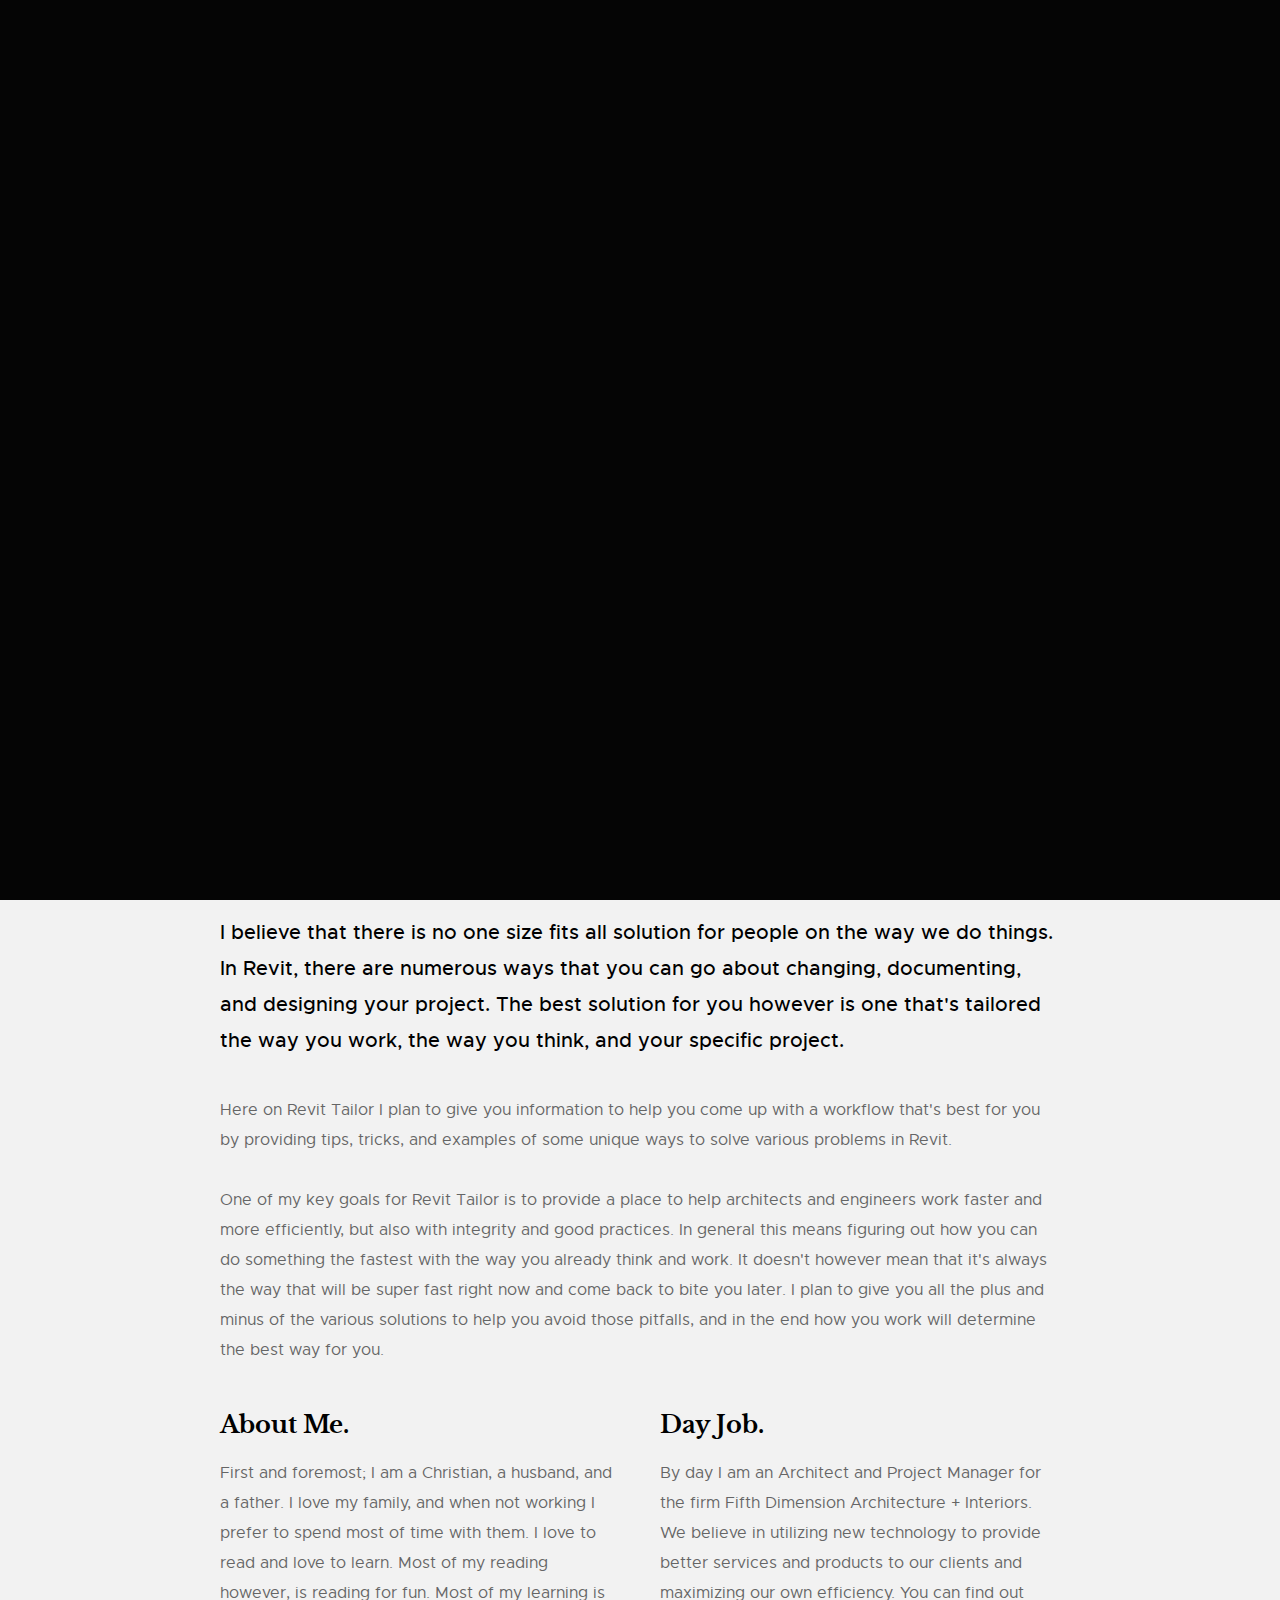
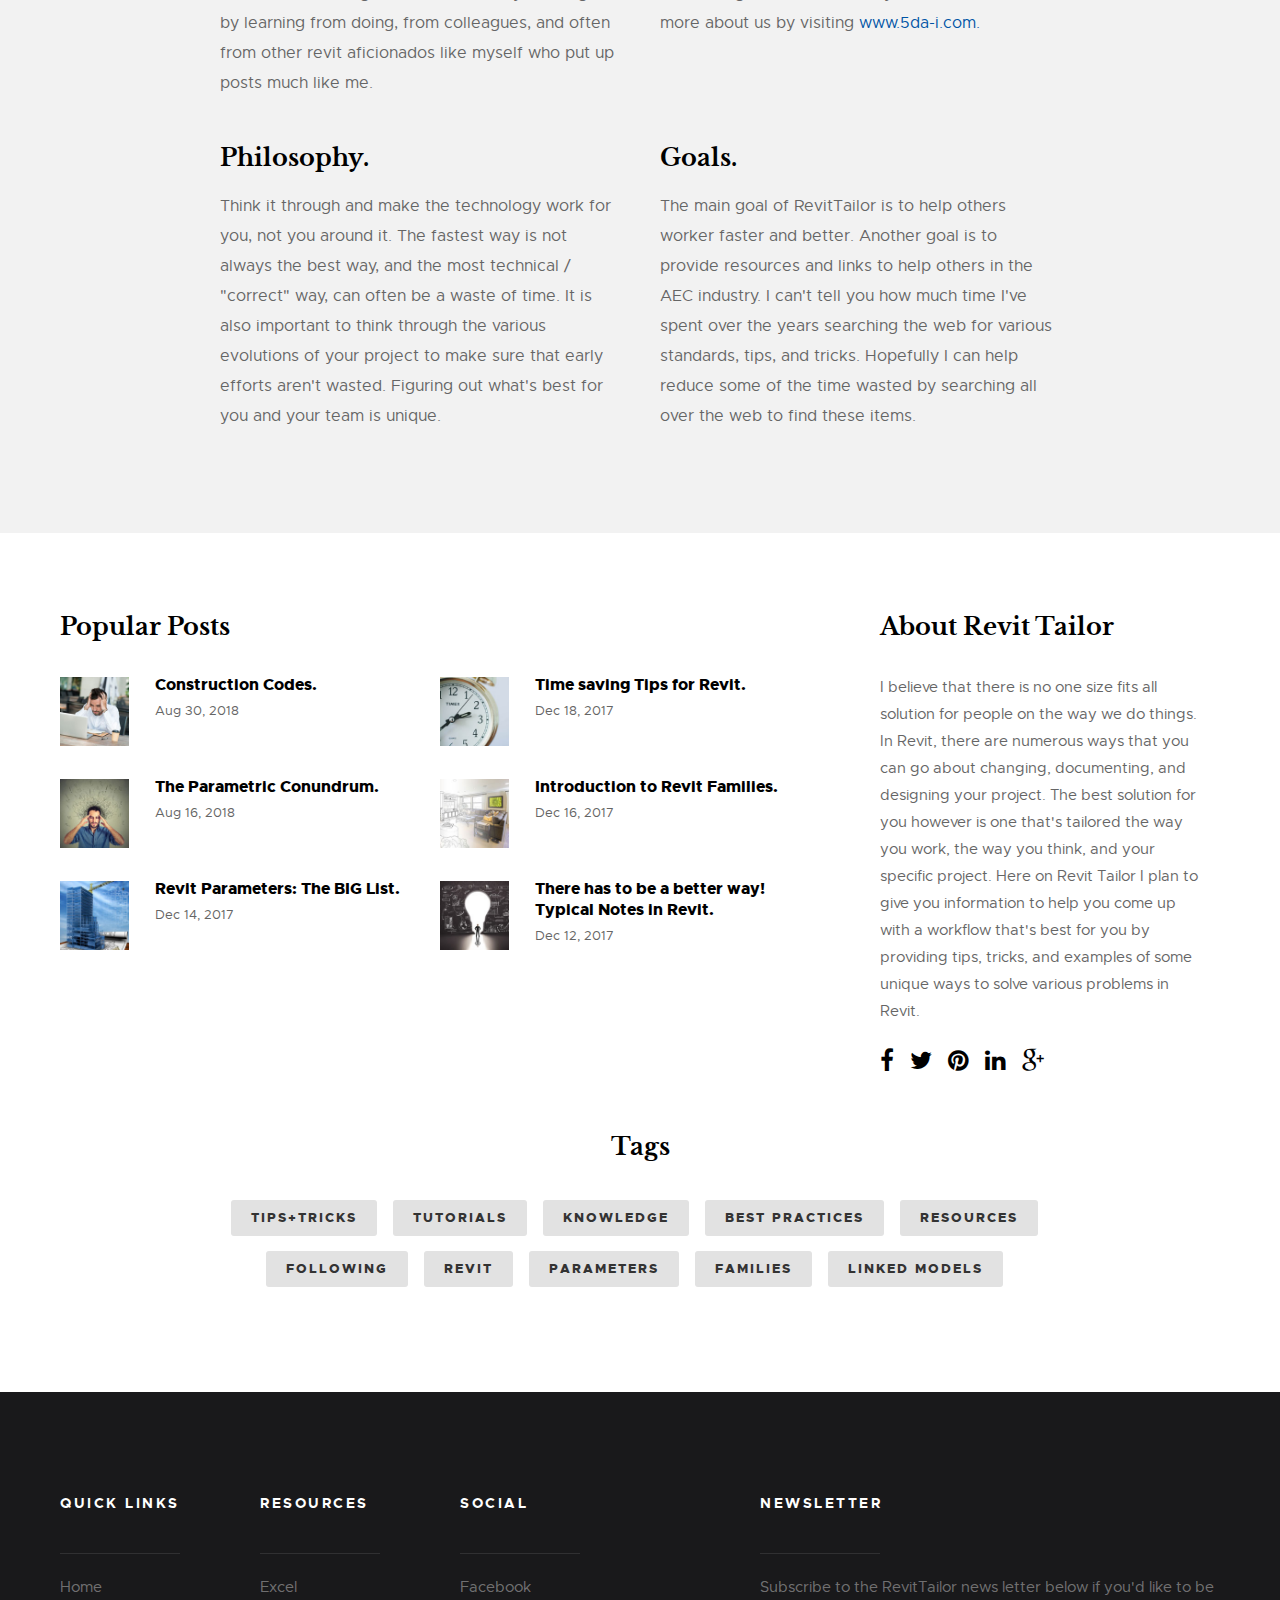
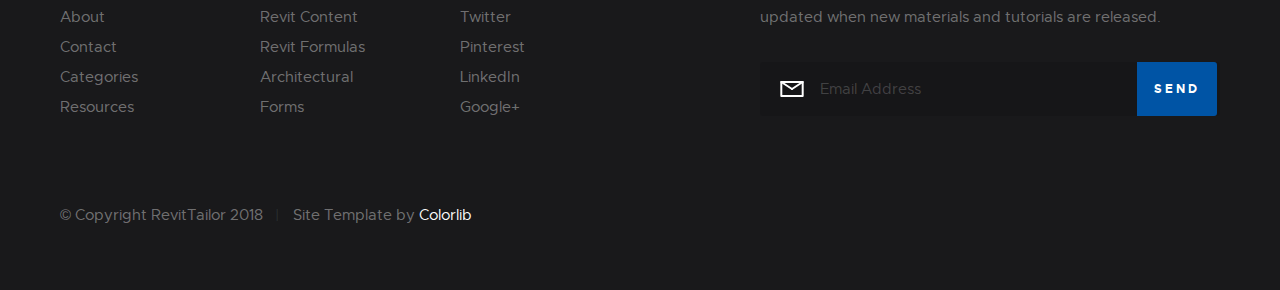
<file: about.html>
<!DOCTYPE html>
<html class="no-js" lang="en">
<head>

    <!--- basic page needs
    ================================================== -->
    <meta charset="utf-8">
    <title>About - Revit Tailor</title>
    <meta name="description" content="">
    <meta name="author" content="">

    <!-- mobile specific metas
    ================================================== -->
    <meta name="viewport" content="width=device-width, initial-scale=1, maximum-scale=1">

    <!-- CSS
    ================================================== -->
    <link rel="stylesheet" href="css/base.css">
    <link rel="stylesheet" href="css/vendor.css">
    <link rel="stylesheet" href="css/main.css">

    <!-- script
    ================================================== -->
    <script src="js/modernizr.js"></script>
    <script src="js/pace.min.js"></script>

    <!-- favicons
    ================================================== -->
    <link rel="shortcut icon" href="favicon.ico" type="image/x-icon">
    <link rel="icon" href="favicon.ico" type="image/x-icon">

</head>

<body id="top">

    <!-- pageheader
    ================================================== -->
    <div class="s-pageheader">

        <header class="header">
            <div class="header__content row">

                <div class="header__logo">
                    <a class="logo" href="index.html">
                        <img src="images/logo.png" alt="Homepage">
                    </a>
                </div> <!-- end header__logo -->

                <ul class="header__social">
                    <li>
                        <a href="https://fb.me/RevitTailor"><i class="fa fa-facebook" aria-hidden="true"></i></a>
                    </li>
                     <li>
                        <a href="#0"><i class="fa fa-twitter" aria-hidden="true"></i></a>
                    </li>
                    <li>
                        <a href="https://www.pinterest.com/
revittailor"><i class="fa fa-pinterest" aria-hidden="true"></i></a>
                    </li>
                    <li>
                        <a href="https://www.linkedin.com/in/walter-mason"><i class="fa fa-linkedin" aria-hidden="true"></i></a>
                    </li>
                    <li>
                        <a href="https://plus.google.com/115928546801133212642"><i class="fa fa-google-plus" aria-hidden="true"></i></a>
                    </li>
                </ul> <!-- end header__social -->

                <a class="header__search-trigger" href="#0"></a>

                <div class="header__search">

                    <form role="search" method="get" class="header__search-form" action="#">
                        <label>
                            <span class="hide-content">Search for:</span>
                            <input type="search" class="search-field" placeholder="Type Keywords" value="" name="s" title="Search for:" autocomplete="off">
                        </label>
                        <input type="submit" class="search-submit" value="Search">
                    </form>
        
                    <a href="#0" title="Close Search" class="header__overlay-close">Close</a>

                </div>  <!-- end header__search -->


                <a class="header__toggle-menu" href="#0" title="Menu"><span>Menu</span></a>

                <nav class="header__nav-wrap">

                    <h2 class="header__nav-heading h6">Site Navigation</h2>

                    <ul class="header__nav">
                        <li><a href="index.html" title="">Home</a></li>
                        <li class="has-children">
                            <a href="#0" title="">Categories</a>
                            <ul class="sub-menu">
                            <li><a href="category-know.html">Knowledge</a></li>
                            <li><a href="category-practices.html">Best Practices</a></li>
                            <li><a href="category-tips.html">Tips+Tricks</a></li>
                            <li><a href="tutorials.html">Tutorials</a></li>
                            <li><a href="category-revit-families.html">Families</a></li>
                            </ul>
                        </li>
                        <li class="has-children">
                            <a href="resources.html" title="">Resources</a>
                            <ul class="sub-menu">
                            <li><a href="resources-architecture.html">Architectural Resources</a></li>
                            <li><a href="resources-revit-formulas.html">Revit Formulas</a></li>
                            <li><a href="resources-excel.html">Excel Formulas</a></li>
                            <li><a href="resources-revit-content.html">Revit Content</a></li>
                            </ul>
                        </li>
                        <li><a href="tutorials.html" title="">Tutorials</a></li>
                        <li class="current"><a href="about.html" title="">About</a></li>
                        <li><a href="contact.html" title="">Contact</a></li>
                    </ul> <!-- end header__nav -->

                    <a href="#0" title="Close Menu" class="header__overlay-close close-mobile-menu">Close</a>

                </nav> <!-- end header__nav-wrap -->

            </div> <!-- header-content -->
        </header> <!-- header -->

    </div> <!-- end s-pageheader -->


    <!-- s-content
    ================================================== -->
    <section class="s-content s-content--narrow">

        <div class="row">

            <div class="s-content__header col-full">
                <h1 class="s-content__header-title">
                    About Revit Tailor.
                </h1>
            </div> <!-- end s-content__header -->

            <div class="s-content__media col-full">
                <div class="s-content__post-thumb">
                    <img src="images/thumbs/about/tailor-1000.jpg" 
                         srcset="images/thumbs/about/tailor-2000.jpg 2000w, 
                                 images/thumbs/about/tailor-1000.jpg 1000w, 
                                 images/thumbs/about/tailor-500.jpg 500w" 
                         sizes="(max-width: 2000px) 100vw, 2000px" alt="" >
                </div>
            </div> <!-- end s-content__media -->

            <div class="col-full s-content__main">

                <p class="lead">I believe that there is no one size fits all solution for people on the way we do things.  In Revit, there are numerous ways that you can go about changing, documenting, and designing your project.  The best solution for you however is one that's tailored the way you work, the way you think, and your specific project.</p>
                
                <p>Here on Revit Tailor I plan to give you information to help you come up with a workflow that's best for you by providing tips, tricks, and examples of some unique ways to solve various problems in Revit.
                </p>

                <p>One of my key goals for Revit Tailor is to provide a place to help architects and engineers work faster and more efficiently, but also with integrity and good practices. In general this means figuring out how you can do something the fastest with the way you already think and work.  It doesn't however mean that it's always the way that will be super fast right now and come back to bite you later. I plan to give you all the plus and minus of the various solutions to help you avoid those pitfalls, and in the end how you work will determine the best way for you.
                </p>

                <div class="row block-1-2 block-tab-full">
                    <div class="col-block">
                        <h3 class="quarter-top-margin">About Me.</h3>
                        <p>First and foremost; I am a Christian, a husband, and a father. I love my family, and when not working I prefer to spend most of time with them.  I love to read and love to learn. Most of my reading however, is reading for fun. Most of my learning is by learning from doing, from colleagues, and often from other revit aficionados like myself who put up posts much like me.</p>
                    </div>

                    <div class="col-block">
                        <h3 class="quarter-top-margin">Day Job.</h3>
                        <p>By day I am an Architect and Project Manager for the firm Fifth Dimension Architecture + Interiors. We believe in utilizing new technology to provide better services and products to our clients and maximizing our own efficiency. You can find out more about us by visiting <a href="http://5da-i.com">www.5da-i.com.</a></p>
                    </div>

                    <div class="col-block">
                        <h3 class="quarter-top-margin">Philosophy.</h3>
                        <p>Think it through and make the technology work for you, not you around it. The fastest way is not always the best way, and the most technical / "correct" way, can often be a waste of time.  It is also important to think through the various evolutions of your project to make sure that early efforts aren't wasted. Figuring out what's best for you and your team is unique.</p>
                    </div>

                    <div class="col-block">
                        <h3 class="quarter-top-margin">Goals.</h3>
                        <p>The main goal of RevitTailor is to help others worker faster and better. Another goal is to provide resources and links to help others in the AEC industry. I can't tell you how much time I've spent over the years searching the web for various standards, tips, and tricks. Hopefully I can help reduce some of the time wasted by searching all over the web to find these items.</p>
                    </div>

                </div>


            </div> <!-- end s-content__main -->

        </div> <!-- end row -->

    </section> <!-- s-content -->


    <!-- s-extra
    ================================================== -->
    <section class="s-extra">

        <div class="row top">

            <div class="col-eight md-six tab-full popular">
                <h3>Popular Posts</h3>

                <div class="block-1-2 block-m-full popular__posts">
                    <article class="col-block popular__post">
                        <a href="resources-construction-codes.html" class="popular__thumb">
                            <img src="images/thumbs/small/code-study-150.jpg" alt="">
                        </a>
                        <h5><a href="resources-construction-codes.html">Construction Codes.</a></h5>
                        <section class="popular__meta">
                                <span class="popular__date"><span></span> <time datetime="2017-12-19">Aug 30, 2018</time></span>
                        </section>
                    </article>
                    <article class="col-block popular__post">
                        <a href="revit-time-savers.html" class="popular__thumb">
                            <img src="images/thumbs/small/time-150.jpg" alt="">
                        </a>
                        <h5><a href="revit-time-savers.html">Time saving Tips for Revit.</a></h5>
                        <section class="popular__meta">
                            <span class="popular__date"><span></span> <time datetime="2017-12-18">Dec 18, 2017</time></span>
                        </section>
                    </article>
                    <article class="col-block popular__post">
                        <a href="parametric-conundrum.html" class="popular__thumb">
                            <img src="images/thumbs/small/confused-150.jpg" alt="">
                        </a>
                        <h5><a href="parametric-conundrum.html">The Parametric Conundrum.</a></h5>
                        <section class="popular__meta">
                            <span class="popular__date"><span></span> <time datetime="2017-12-16">Aug 16, 2018</time></span>
                        </section>
                    </article>
                    <article class="col-block popular__post">
                        <a href="families-revit-intro.html" class="popular__thumb">
                            <img src="images/thumbs/small/mixedreality-150.jpg" alt="">
                        </a>
                        <h5><a href="families-revit-intro.html">Introduction to Revit Families.</a></h5>
                        <section class="popular__meta">
                            <span class="popular__date"><span></span> <time datetime="2017-12-16">Dec 16, 2017</time></span>
                        </section>
                    </article>
                    <article class="col-block popular__post">
                        <a href="revit-parameters-biglist.html" class="popular__thumb">
                            <img src="images/thumbs/small/bluemodel-150.jpg" alt="">
                        </a>
                        <h5><a href="revit-parameters-biglist.html">Revit Parameters: The BIG List.</a></h5>
                        <section class="popular__meta">
                            <span class="popular__date"><span></span> <time datetime="2017-12-14">Dec 14, 2017</time></span>
                        </section>
                    </article>
                    <article class="col-block popular__post">
                        <a href="revit-notes.html" class="popular__thumb">
                            <img src="images/thumbs/small/idea-150.jpg" alt="">
                        </a>
                        <h5><a href="revit-notes.html">There has to be a better way! Typical Notes in Revit.</a></h5>
                        <section class="popular__meta">
                            <span class="popular__date"><span></span> <time datetime="2017-12-12">Dec 12, 2017</time></span>
                        </section>
                    </article>
                </div> <!-- end popular_posts -->
            </div> <!-- end popular -->
            
            <div class="col-four md-six tab-full about">
                <h3>About Revit Tailor</h3>

                <p>
               I believe that there is no one size fits all solution for people on the way we do things.  In Revit, there are numerous ways that you can go about changing, documenting, and designing your project.  The best solution for you however is one that's tailored the way you work, the way you think, and your specific project.  Here on Revit Tailor I plan to give you information to help you come up with a workflow that's best for you by providing tips, tricks, and examples of some unique ways to solve various problems in Revit.
                </p>

                <ul class="about__social">
                    <li>
                        <a href="https://fb.me/RevitTailor"><i class="fa fa-facebook" aria-hidden="true"></i></a>
                    </li>
                    <li>
                        <a href="#0"><i class="fa fa-twitter" aria-hidden="true"></i></a>
                    </li>
                    <li>
                        <a href="https://www.pinterest.com/
revittailor"><i class="fa fa-pinterest" aria-hidden="true"></i></a>
                    </li>
                    <li>
                        <a href="https://www.linkedin.com/in/walter-mason"><i class="fa fa-linkedin" aria-hidden="true"></i></a>
                    </li>
                    <li>
                        <a href="https://plus.google.com/115928546801133212642"><i class="fa fa-google-plus" aria-hidden="true"></i></a>
                    </li>
                </ul> <!-- end header__social -->
            </div> <!-- end about -->

        </div> <!-- end row -->

        <div class="row bottom tags-wrap">
            <div class="col-full tags">
                <h3>Tags</h3>

                <div class="tagcloud">
                    <a href="category-tips.html">Tips+Tricks</a>
                    <a href="tutorials.html">Tutorials</a>
                    <a href="category-know.html">Knowledge</a>
                    <a href="category-practices.html">Best Practices</a>
                    <a href="resources.html">Resources</a>
                    <a href="following.html">Following</a>
                    <a href="category-revit.html">Revit</a>
                    <a href="category-revit-parameters.html">Parameters</a>
                    <a href="category-revit-families.html">Families</a>
                    <a href="category-revit-links.html">Linked Models</a>
                </div> <!-- end tagcloud -->
            </div> <!-- end tags -->
        </div> <!-- end tags-wrap -->

    </section> <!-- end s-extra -->


    <!-- s-footer
    ================================================== -->
    <footer class="s-footer">

        <div class="s-footer__main">
            <div class="row">
                
                <div class="col-two md-four mob-full s-footer__sitelinks">
                        
                    <h4>Quick Links</h4>

                    <ul class="s-footer__linklist">
                        <li><a href="index.html">Home</a></li>
                        <li><a href="about.html">About</a></li>
                        <li><a href="contact.html">Contact</a></li>
                        <li><a href="category.html">Categories</a></li>
                      <li><a href="resources.html">Resources</a></li>
                    </ul>

                </div> <!-- end s-footer__sitelinks -->

                <div class="col-two md-four mob-full s-footer__archives">
                        
                    <h4>Resources</h4>

                    <ul class="s-footer__linklist">
                        <li><a href="resources-excel.html">Excel</a></li>
                        <li><a href="resources-revit-content">Revit Content</a></li>
                        <li><a href="resources-revit-formulas">Revit Formulas</a></li>
                        <li><a href="resources-architecture">Architectural</a></li>
                        <li><a href="resources-forms">Forms</a></li>
                    </ul>

                </div> <!-- end s-footer__archives -->

                <div class="col-two md-four mob-full s-footer__social">
                        
                    <h4>Social</h4>

                    <ul class="s-footer__linklist">
                        <li><a href="https://fb.me/RevitTailor">Facebook</a></li>
                        <li><a href="#0">Twitter</a></li>
                        <li><a href="https://www.pinterest.com/
revittailor">Pinterest</a></li>
                        <li><a href="https://www.linkedin.com/in/walter-mason">LinkedIn</a></li>
                        <li><a href="https://plus.google.com/115928546801133212642">Google+</a></li>
                        
                    </ul>

                </div> <!-- end s-footer__social -->

                <div class="col-five md-full end s-footer__subscribe">
                        
                    <h4>Newsletter</h4>

                    <p>Subscribe to the RevitTailor news letter below if you'd like to be updated when new materials and tutorials are released.</p>

                    <div class="subscribe-form">
                        <form id="mc-form" class="group" novalidate>

                            <input type="email" value="" name="EMAIL" class="email" id="mc-email" placeholder="Email Address" required>
                
                            <input type="submit" name="subscribe" value="Send">
                
                            <label for="mc-email" class="subscribe-message"></label>
                
                        </form>
                    </div>

                </div> <!-- end s-footer__subscribe -->

            </div>
        </div> <!-- end s-footer__main -->

        <div class="s-footer__bottom">
            <div class="row">
                <div class="col-full">
                    <div class="s-footer__copyright">
                        <span>© Copyright RevitTailor 2018</span> 
                        <span>Site Template by <a href="https://colorlib.com/">Colorlib</a></span>
                    </div>

                    <div class="go-top">
                        <a class="smoothscroll" title="Back to Top" href="#top"></a>
                    </div>
                </div>
            </div>
        </div> <!-- end s-footer__bottom -->

    </footer> <!-- end s-footer -->


    <!-- preloader
    ================================================== -->
    <div id="preloader">
        <div id="loader">
            <div class="line-scale">
                <div></div>
                <div></div>
                <div></div>
                <div></div>
                <div></div>
            </div>
        </div>
    </div>


    <!-- Java Script
    ================================================== -->
    <script src="js/jquery-3.2.1.min.js"></script>
    <script src="js/plugins.js"></script>
    <script src="js/main.js"></script>

</body>

</html>
</file>
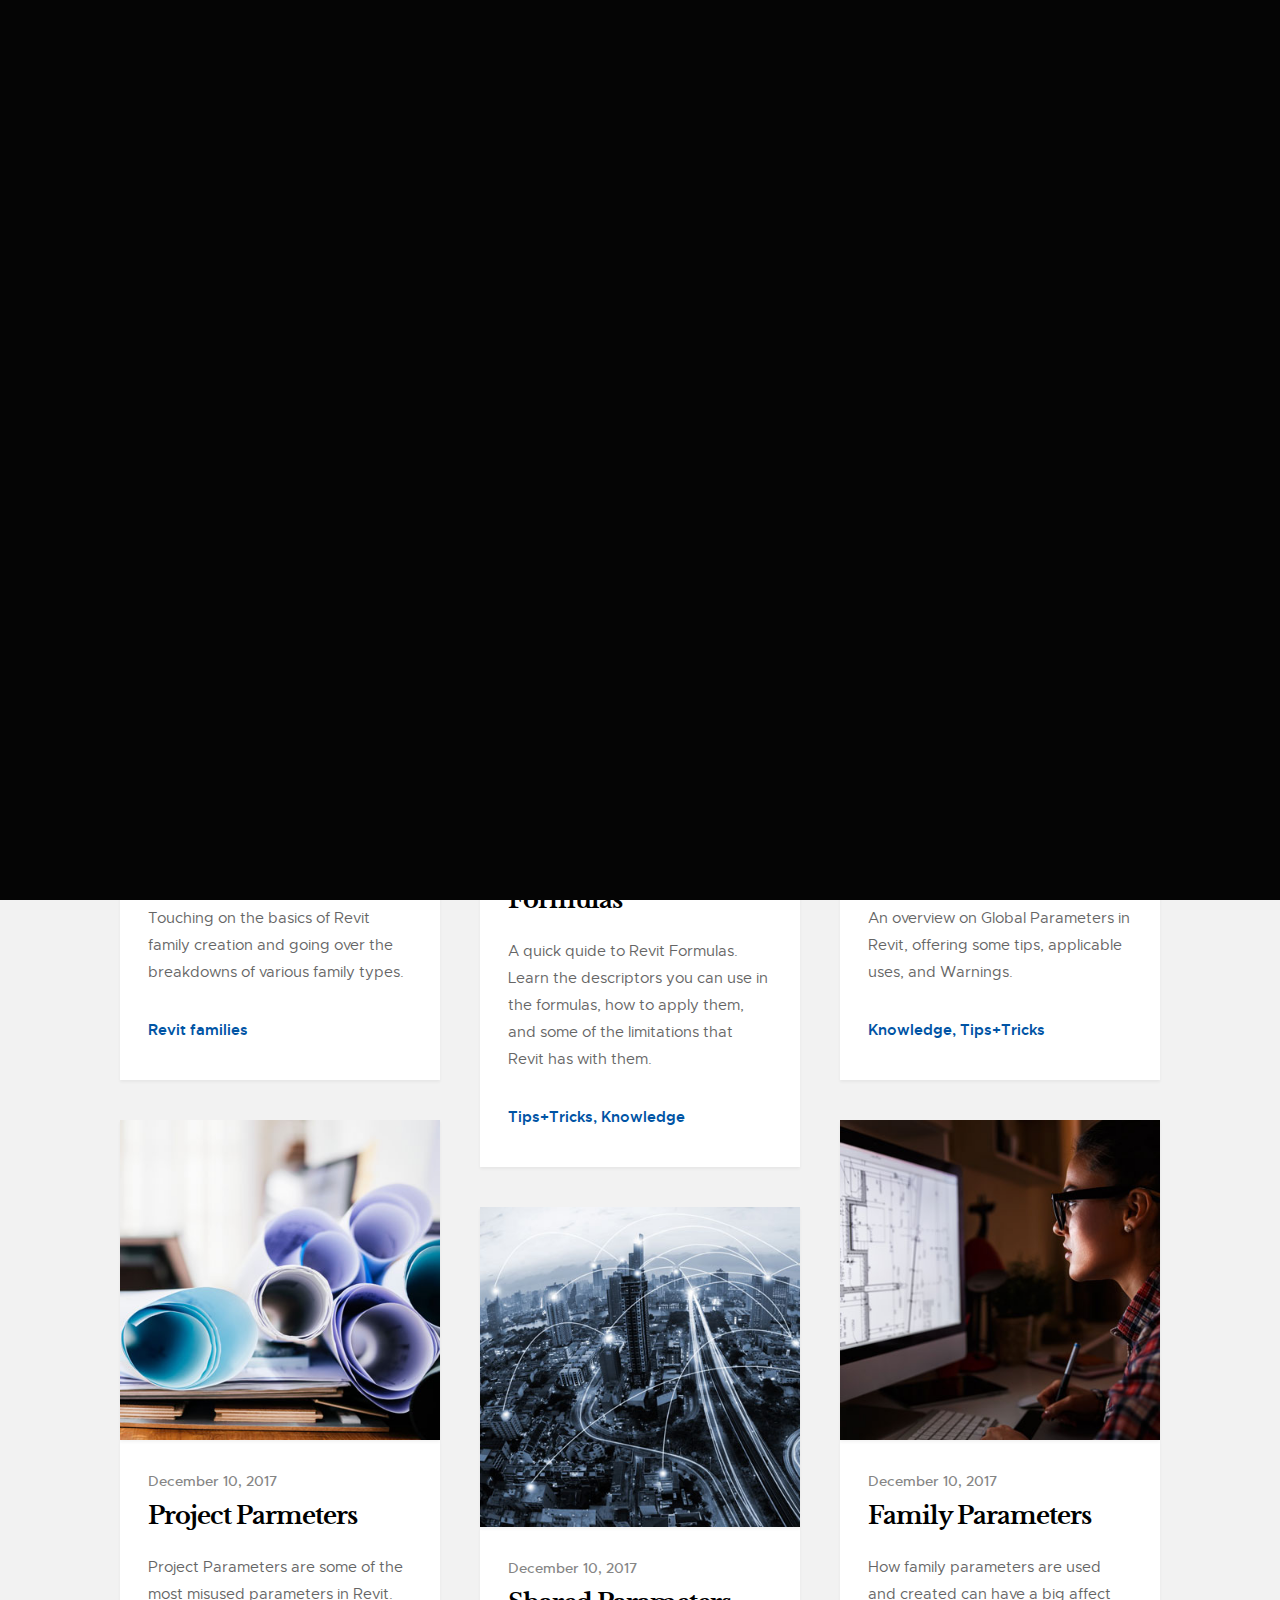
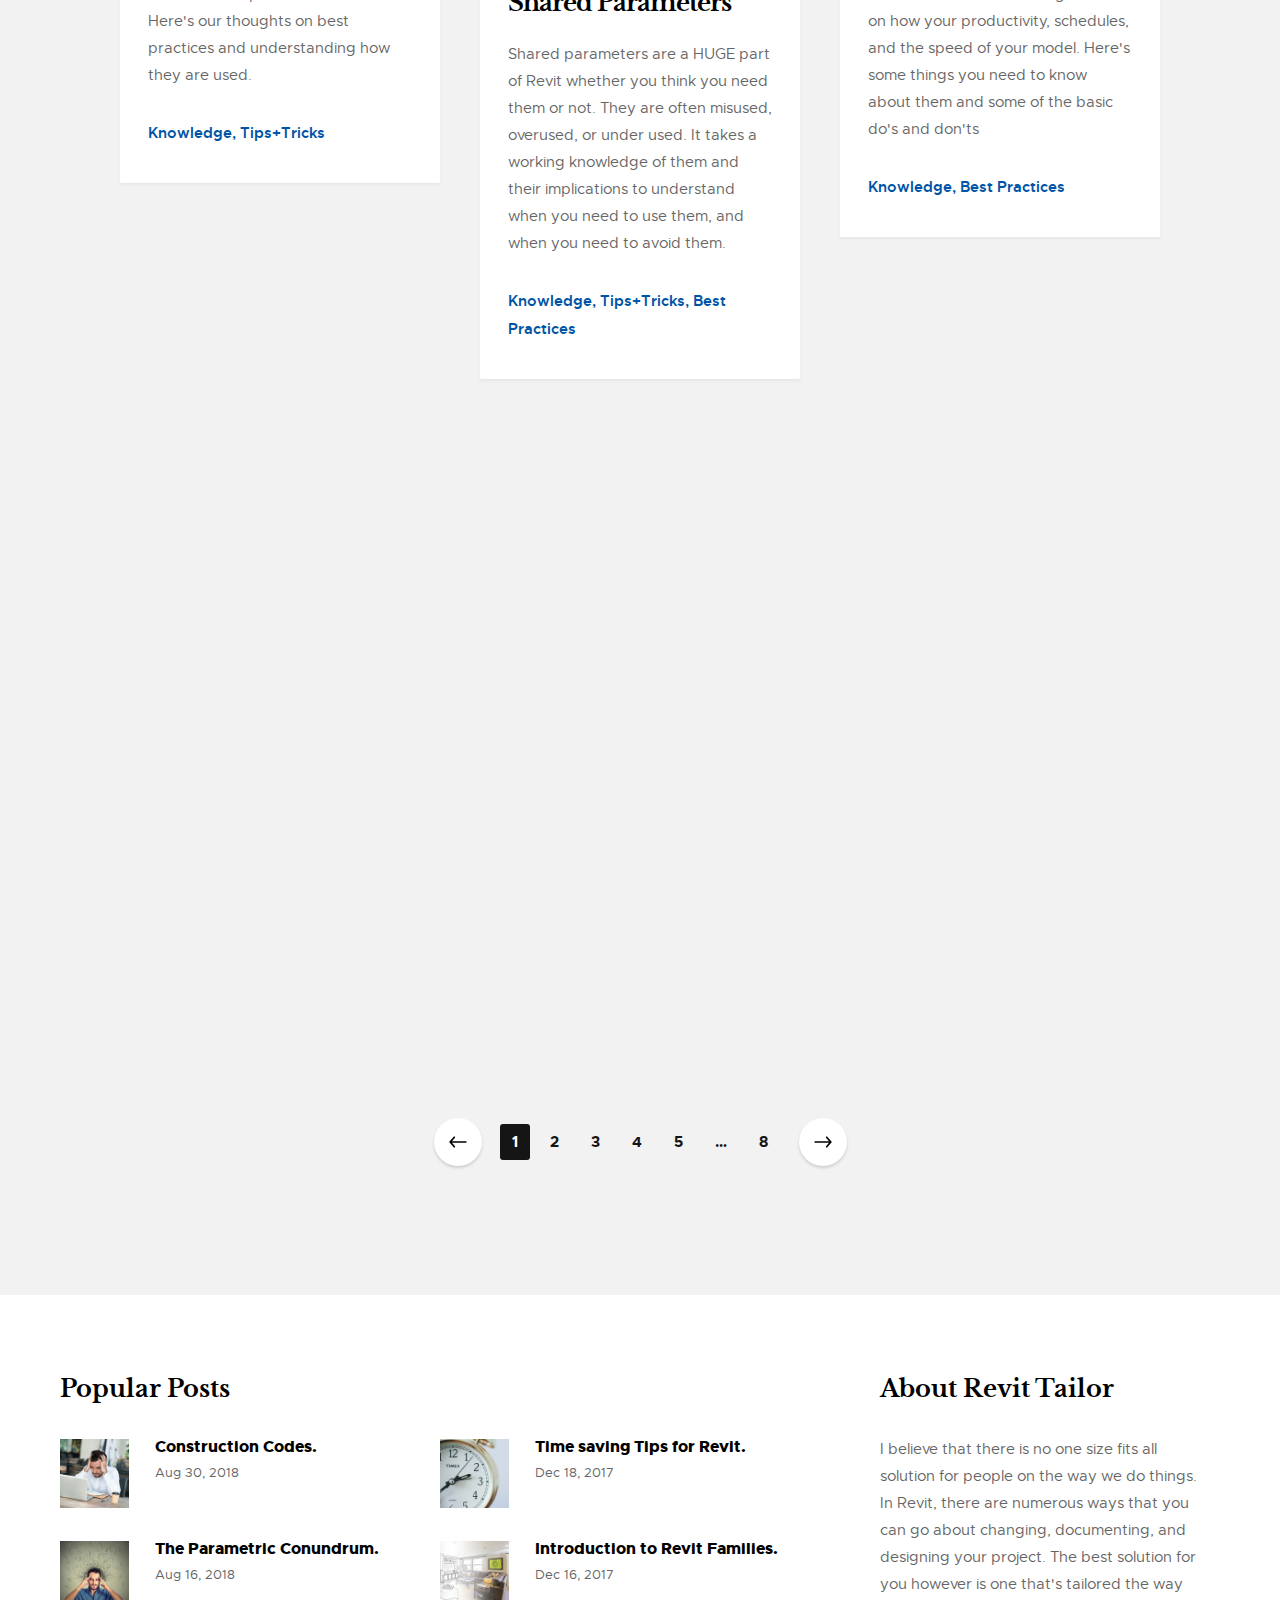
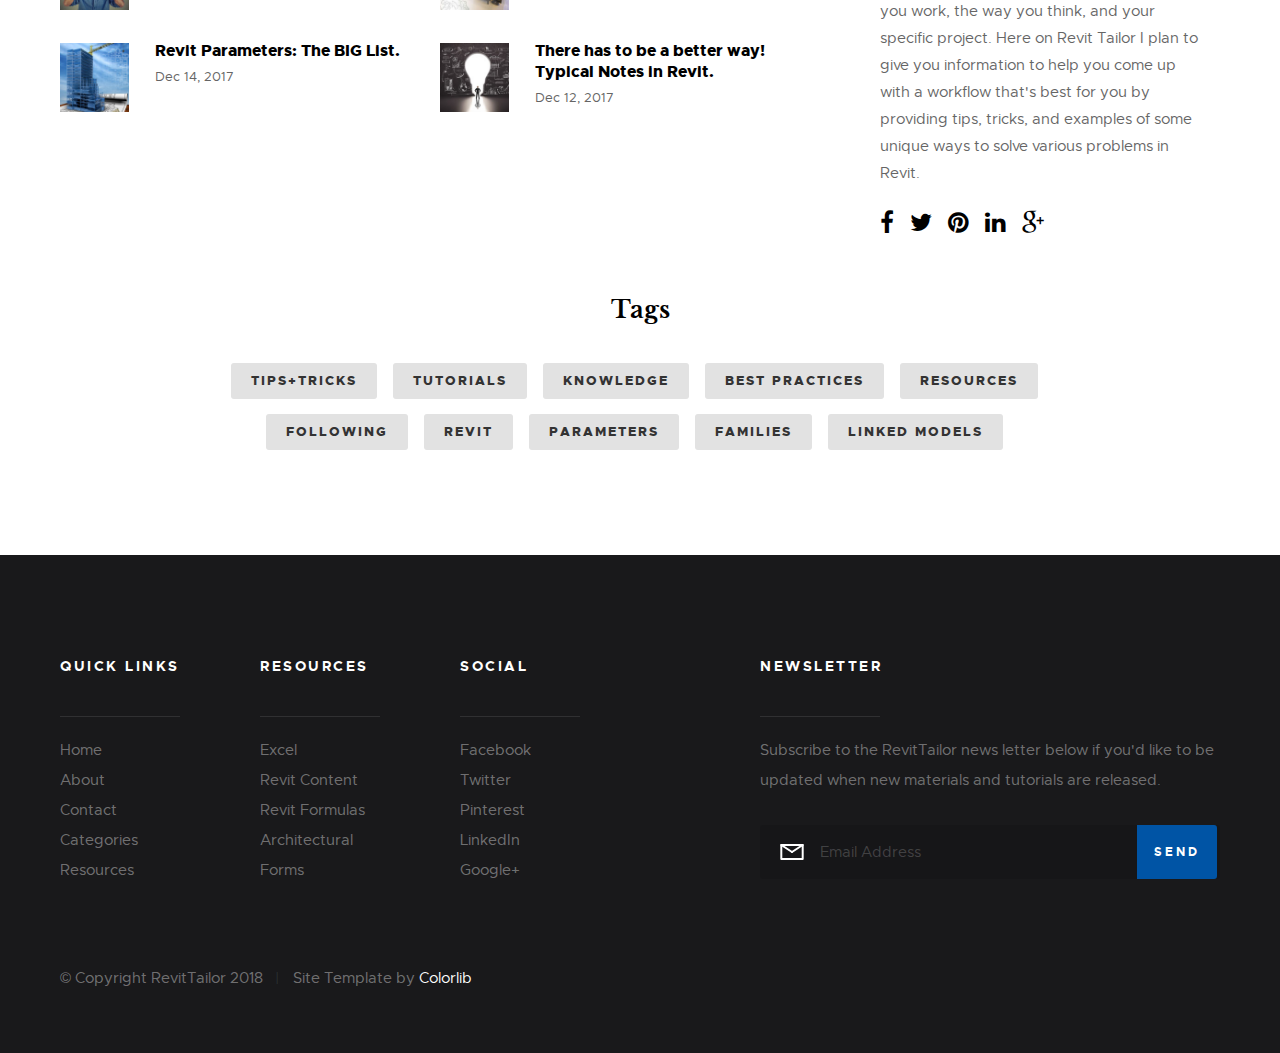
<file: category-know.html>
<!DOCTYPE html>
<html class="no-js" lang="en">
<head>

    <!--- basic page needs
    ================================================== -->
    <meta charset="utf-8">
    <title>Category - Revit Tailor</title>
    <meta name="description" content="">
    <meta name="author" content="">

    <!-- mobile specific metas
    ================================================== -->
    <meta name="viewport" content="width=device-width, initial-scale=1, maximum-scale=1">

    <!-- CSS
    ================================================== -->
    <link rel="stylesheet" href="css/base.css">
    <link rel="stylesheet" href="css/vendor.css">
    <link rel="stylesheet" href="css/main.css">

    <!-- script
    ================================================== -->
    <script src="js/modernizr.js"></script>
    <script src="js/pace.min.js"></script>

    <!-- favicons
    ================================================== -->
    <link rel="shortcut icon" href="favicon.ico" type="image/x-icon">
    <link rel="icon" href="favicon.ico" type="image/x-icon">

</head>

<body id="top">

    <!-- pageheader
    ================================================== -->
    <div class="s-pageheader">

        <header class="header">
            <div class="header__content row">

                <div class="header__logo">
                    <a class="logo" href="index.html">
                        <img src="images/logo.png" alt="Homepage">
                    </a>
                </div> <!-- end header__logo -->

                <ul class="header__social">
                    <li>
                        <a href="https://fb.me/RevitTailor"><i class="fa fa-facebook" aria-hidden="true"></i></a>
                    </li>
                     <li>
                        <a href="#0"><i class="fa fa-twitter" aria-hidden="true"></i></a>
                    </li>
                    <li>
                        <a href="https://www.pinterest.com/
revittailor"><i class="fa fa-pinterest" aria-hidden="true"></i></a>
                    </li>
                    <li>
                        <a href="https://www.linkedin.com/in/walter-mason"><i class="fa fa-linkedin" aria-hidden="true"></i></a>
                    </li>
                    <li>
                        <a href="https://plus.google.com/115928546801133212642"><i class="fa fa-google-plus" aria-hidden="true"></i></a>
                    </li>
                </ul> <!-- end header__social -->

                <a class="header__search-trigger" href="#0"></a>

                <div class="header__search">

                    <form role="search" method="get" class="header__search-form" action="#">
                        <label>
                            <span class="hide-content">Search for:</span>
                            <input type="search" class="search-field" placeholder="Type Keywords" value="" name="s" title="Search for:" autocomplete="off">
                        </label>
                        <input type="submit" class="search-submit" value="Search">
                    </form>
        
                    <a href="#0" title="Close Search" class="header__overlay-close">Close</a>

                </div>  <!-- end header__search -->


                <a class="header__toggle-menu" href="#0" title="Menu"><span>Menu</span></a>

                <nav class="header__nav-wrap">

                    <h2 class="header__nav-heading h6">Site Navigation</h2>

                    <ul class="header__nav">
                        <li><a href="index.html" title="">Home</a></li>
                        <li class="has-children current">
                            <a href="#0" title="">Categories</a>
                            <ul class="sub-menu">
                            <li><a href="category-know.html">Knowledge</a></li>
                            <li><a href="category-practices.html">Best Practices</a></li>
                            <li><a href="category-tips.html">Tips+Tricks</a></li>
                            <li><a href="tutorials.html">Tutorials</a></li>
                            <li><a href="category-revit-families.html">Families</a></li>
                            </ul>
                        </li>
                        <li class="has-children">
                            <a href="resources.html" title="">Resources</a>
                            <ul class="sub-menu">
                            <li><a href="resources-architecture.html">Architectural Resources</a></li>
                            <li><a href="resources-revit-formulas.html">Revit Formulas</a></li>
                            <li><a href="resources-excel.html">Excel Formulas</a></li>
                            <li><a href="resources-revit-content.html">Revit Content</a></li>
                            </ul>
                        </li>
                        <li><a href="tutorials.html" title="">Tutorials</a></li>
                        <li><a href="about.html" title="">About</a></li>
                        <li><a href="contact.html" title="">Contact</a></li>
                    </ul> <!-- end header__nav -->

                    <a href="#0" title="Close Menu" class="header__overlay-close close-mobile-menu">Close</a>

                </nav> <!-- end header__nav-wrap -->

            </div> <!-- header-content -->
        </header> <!-- header -->

    </div> <!-- end s-pageheader -->


    <!-- s-content
    ================================================== -->
    <section class="s-content">

        <div class="row narrow">
            <div class="col-full s-content__header" data-aos="fade-up">
                <h1>Category: Knowledge</h1>

                <p class="lead">Home base for definitions, walkthroughs,and general information.</p>
            </div>
        </div>
        
        <div class="row masonry-wrap">
            <div class="masonry">

                <div class="grid-sizer"></div>

                <article class="masonry__brick entry format-standard" data-aos="fade-up">
                        
                    <div class="entry__thumb">
                        <a href="families-revit-intro.html" class="entry__thumb-link">
                            <img src="images/thumbs/masonry/mixedreality-400.jpg" 
                                    srcset="images/thumbs/masonry/mixedreality-400.jpg 1x, images/thumbs/masonry/mixedreality-800.jpg 2x" alt="">
                        </a>
                    </div>
    
                    <div class="entry__text">
                        <div class="entry__header">
                            
                            <div class="entry__date">
                                <a href="families-revit-intro.html">December 15, 2017</a>
                            </div>
                            <h1 class="entry__title"><a href="families-revit-intro.html">Introduction to Revit Families</a></h1>
                            
                        </div>
                        <div class="entry__excerpt">
                            <p>
                                Touching on the basics of Revit family creation and going over the breakdowns of various family types.
                            </p>
                        </div>
                        <div class="entry__meta">
                            <span class="entry__meta-links">
                                <a href="category-revit-families.html">Revit families</a>
                            </span>
                        </div>
                    </div>
    
                </article> <!-- end article -->

                <article class="masonry__brick entry format-standard" data-aos="fade-up">

                    <div class="entry__thumb">
                        <a href="revit-formulas-intro.html" class="entry__thumb-link">
                            <img src="images/thumbs/masonry/formulas-400.jpg" 
                                    srcset="images/thumbs/masonry/formulas-400.jpg 1x, images/thumbs/masonry/formulas-800.jpg 2x" alt="">
                        </a>
                    </div>
    
                    <div class="entry__text">
                        <div class="entry__header">
                            
                            <div class="entry__date">
                                <a href="revit-formulas-intro.html">December 10, 2017</a>
                            </div>
                            <h1 class="entry__title"><a href="revit-formulas-intro.html">What you need to know about Revit Formulas</a></h1>
                            
                        </div>
                        <div class="entry__excerpt">
                            <p>
                                A quick quide to Revit Formulas. Learn the descriptors you can use in the formulas, how to apply them, and some of the limitations that Revit has with them.
                            </p>
                        </div>
                        <div class="entry__meta">
                            <span class="entry__meta-links">
                                <a href="category-tips.html">Tips+Tricks</a>
                                <a href="category-know.html">Knowledge</a>
                            </span>
                        </div>
                    </div>
    
                </article> <!-- end article -->

                <article class="masonry__brick entry format-standard" data-aos="fade-up">

                    <div class="entry__thumb">
                        <a href="revit-parameters-global.html" class="entry__thumb-link">
                            <img src="images/thumbs/masonry/skylineholo-400.jpg" 
                                    srcset="images/thumbs/masonry/skylineholo-400.jpg 1x, images/thumbs/masonry/skylineholo-800.jpg 2x" alt="">
                        </a>
                    </div>
    
                    <div class="entry__text">
                        <div class="entry__header">
                            
                            <div class="entry__date">
                                <a href="revit-parameters-global.html">December 10, 2017</a>
                            </div>
                            <h1 class="entry__title"><a href="revit-parameters-global.html">Globabl Parameters in Revit</a></h1>
                            
                        </div>
                        <div class="entry__excerpt">
                            <p>
                                An overview on Global Parameters in Revit, offering some tips, applicable uses, and Warnings.
                            </p>
                        </div>
                        <div class="entry__meta">
                            <span class="entry__meta-links">
                                <a href="category-know.html">Knowledge</a> 
                                <a href="category-tips.html">Tips+Tricks</a>
                            </span>
                        </div>
                    </div>
    
                </article> <!-- end article -->

                <article class="masonry__brick entry format-standard" data-aos="fade-up">

                    <div class="entry__thumb">
                        <a href="revit-parameters-project.html" class="entry__thumb-link">
                            <img src="images/thumbs/masonry/rolledplans-400.jpg" 
                                    srcset="images/thumbs/masonry/rolledplans-400.jpg 1x, images/thumbs/masonry/rolledplans-800.jpg 2x" alt="">
                        </a>
                    </div>
    
                    <div class="entry__text">
                        <div class="entry__header">
                            
                            <div class="entry__date">
                                <a href="revit-parameters-project.html">December 10, 2017</a>
                            </div>
                            <h1 class="entry__title"><a href="revit-parameters-project.html">Project Parmeters</a></h1>
                            
                        </div>
                        <div class="entry__excerpt">
                            <p>
                                Project Parameters are some of the most misused parameters in Revit.  Here's our thoughts on best practices and understanding how they are used.
                            </p>
                        </div>
                        <div class="entry__meta">
                            <span class="entry__meta-links">
                                <a href="category-know.html">Knowledge</a> 
                                <a href="category-tips.html">Tips+Tricks</a>
                            </span>
                        </div>
                    </div>
    
                </article> <!-- end article -->


                <article class="masonry__brick entry format-standard" data-aos="fade-up">

                    <div class="entry__thumb">
                        <a href="revit-parameters-family.html" class="entry__thumb-link">
                            <img src="images/thumbs/masonry/details-400.jpg" 
                                    srcset="images/thumbs/masonry/details-400.jpg 1x, images/thumbs/masonry/details-800.jpg 2x" alt="">
                        </a>
                        </div>
    
                    <div class="entry__text">
                        <div class="entry__header">
                            
                            <div class="entry__date">
                                <a href="revit-parameters-family.html">December 10, 2017</a>
                            </div>
                            <h1 class="entry__title"><a href="revit-parameters-family.html">Family Parameters</a></h1>
                            
                        </div>
                        <div class="entry__excerpt">
                            <p>
                                How family parameters are used and created can have a big affect on how your productivity, schedules, and the speed of your model.  Here's some things you need to know about them and some of the basic do's and don'ts
                            </p>
                        </div>
                        <div class="entry__meta">
                            <span class="entry__meta-links">
                                <a href="category-know.html">Knowledge</a> 
                                <a href="category-practices.html">Best Practices</a>
                            </span>
                        </div>
                    </div>
    
                </article> <!-- end article -->

                <article class="masonry__brick entry format-standard" data-aos="fade-up">

                    <div class="entry__thumb">
                        <a href="revit-parameters-shared.html" class="entry__thumb-link">
                            <img src="images/thumbs/masonry/connections-400.jpg" 
                                    srcset="images/thumbs/masonry/connections-400.jpg 1x, images/thumbs/masonry/connections-800.jpg 2x" alt="">
                        </a>
                        </div>

                    <div class="entry__text">
                        <div class="entry__header">
                            
                            <div class="entry__date">
                                <a href="revit-parameters-shared.html">December 10, 2017</a>
                            </div>
                            <h1 class="entry__title"><a href="revit-parameters-shared.html">Shared Parameters</a></h1>
                            
                        </div>
                        <div class="entry__excerpt">
                            <p>
                                Shared parameters are a HUGE part of Revit whether you think you need them or not.  They are often misused, overused, or under used.  It takes a working knowledge of them and their implications to understand when you need to use them, and when you need to avoid them.
                            </p>
                        </div>
                        <div class="entry__meta">
                            <span class="entry__meta-links">
                            	<a href="category-know.html">Knowledge</a>
                                <a href="category-tips.html">Tips+Tricks</a> 
                                <a href="category-practices.html">Best Practices</a>
                            </span>
                        </div>
                    </div>

                </article> <!-- end article -->

                <article class="masonry__brick entry format-standard" data-aos="fade-up">

                    <div class="entry__thumb">
                        <a href="resources-construction-codes.html" class="entry__thumb-link">
                            <img src="images/thumbs/masonry/code-study-400.jpg" 
                                    srcset="images/thumbs/masonry/code-study-400.jpg 1x, images/thumbs/masonry/code-study-800.jpg 2x" alt="">
                        </a>
                    </div>

                    <div class="entry__text">
                        <div class="entry__header">
                            
                            <div class="entry__date">
                                <a href="resources-construction-codes.html">August 30, 2018</a>
                            </div>
                            <h1 class="entry__title"><a href="families-revit-shared.html">Construction Codes.</a></h1>
                            
                        </div>
                        <div class="entry__excerpt">
                            <p>
                                Working through Construction Codes and navigating to all of the various Codes and Standards you must comply with on a project can be very time tedious and time consuming.  Here I've put together a guide of things to keep in mind when working on your Code Study and provide links to the most widely used Codes and Standards in the US.
                            </p>
                        </div>
                        <div class="entry__meta">
                            <span class="entry__meta-links">
                                <a href="category-know.html">Knowledge</a>
                                <a href="category-tips.html">Tips+Tricks</a>
                            </span>
                        </div>
                    </div>

                </article> <!-- end article -->

                <article class="masonry__brick entry format-standard" data-aos="fade-up">

                    <div class="entry__thumb">
                        <a href="revit-key-schedules.html" class="entry__thumb-link">
                            <img src="images/thumbs/masonry/analytics-400.jpg" 
                                    srcset="images/thumbs/masonry/analytics-400.jpg 1x, images/thumbs/masonry/analytics-800.jpg 2x" alt="">
                        </a>
                    </div>

                    <div class="entry__text">
                        <div class="entry__header">
                            
                            <div class="entry__date">
                                <a href="revit-key-schedules.html">December 10, 2017</a>
                            </div>
                            <h1 class="entry__title"><a href="revit-key-schedules.html">Revit Key Schedules</a></h1>
                            
                        </div>
                        <div class="entry__excerpt">
                            <p>
                                There are many ways to utilize key schedules, from Room Schedules to Zoning Ordinace Evaluation.  Getting started with how to use them though can be tricky.  Here are some of the ways we use them and have found them to be a time saver.
                            </p>
                        </div>
                        <div class="entry__meta">
                            <span class="entry__meta-links">
                                <a href="category-tips.html">Tips+Tricks</a>
                            </span>
                        </div>
                    </div>

                </article> <!-- end article -->

            </div> <!-- end masonry -->
        </div> <!-- end masonry-wrap -->

        <div class="row">
            <div class="col-full">
                <nav class="pgn">
                    <ul>
                        <li><a class="pgn__prev" href="#0">Prev</a></li>
                        <li><a class="pgn__num current" href="#0">1</a></li>
                        <li><span class="pgn__num">2</span></li>
                        <li><a class="pgn__num" href="#0">3</a></li>
                        <li><a class="pgn__num" href="#0">4</a></li>
                        <li><a class="pgn__num" href="#0">5</a></li>
                        <li><span class="pgn__num dots">…</span></li>
                        <li><a class="pgn__num" href="#0">8</a></li>
                        <li><a class="pgn__next" href="#0">Next</a></li>
                    </ul>
                </nav>
            </div>
        </div>

    </section> <!-- s-content -->
    

    <!-- s-extra
    ================================================== -->
    <section class="s-extra">

        <div class="row top">

            <div class="col-eight md-six tab-full popular">
                <h3>Popular Posts</h3>

                <div class="block-1-2 block-m-full popular__posts">
                    <article class="col-block popular__post">
                        <a href="resources-construction-codes.html" class="popular__thumb">
                            <img src="images/thumbs/small/code-study-150.jpg" alt="">
                        </a>
                        <h5><a href="resources-construction-codes.html">Construction Codes.</a></h5>
                        <section class="popular__meta">
                                <span class="popular__date"><span></span> <time datetime="2017-12-19">Aug 30, 2018</time></span>
                        </section>
                    </article>
                    <article class="col-block popular__post">
                        <a href="revit-time-savers.html" class="popular__thumb">
                            <img src="images/thumbs/small/time-150.jpg" alt="">
                        </a>
                        <h5><a href="revit-time-savers.html">Time saving Tips for Revit.</a></h5>
                        <section class="popular__meta">
                            <span class="popular__date"><span></span> <time datetime="2017-12-18">Dec 18, 2017</time></span>
                        </section>
                    </article>
                    <article class="col-block popular__post">
                        <a href="parametric-conundrum.html" class="popular__thumb">
                            <img src="images/thumbs/small/confused-150.jpg" alt="">
                        </a>
                        <h5><a href="parametric-conundrum.html">The Parametric Conundrum.</a></h5>
                        <section class="popular__meta">
                            <span class="popular__date"><span></span> <time datetime="2017-12-16">Aug 16, 2018</time></span>
                        </section>
                    </article>
                    <article class="col-block popular__post">
                        <a href="families-revit-intro.html" class="popular__thumb">
                            <img src="images/thumbs/small/mixedreality-150.jpg" alt="">
                        </a>
                        <h5><a href="families-revit-intro.html">Introduction to Revit Families.</a></h5>
                        <section class="popular__meta">
                            <span class="popular__date"><span></span> <time datetime="2017-12-16">Dec 16, 2017</time></span>
                        </section>
                    </article>
                    <article class="col-block popular__post">
                        <a href="revit-parameters-biglist.html" class="popular__thumb">
                            <img src="images/thumbs/small/bluemodel-150.jpg" alt="">
                        </a>
                        <h5><a href="revit-parameters-biglist.html">Revit Parameters: The BIG List.</a></h5>
                        <section class="popular__meta">
                            <span class="popular__date"><span></span> <time datetime="2017-12-14">Dec 14, 2017</time></span>
                        </section>
                    </article>
                    <article class="col-block popular__post">
                        <a href="revit-notes.html" class="popular__thumb">
                            <img src="images/thumbs/small/idea-150.jpg" alt="">
                        </a>
                        <h5><a href="revit-notes.html">There has to be a better way! Typical Notes in Revit.</a></h5>
                        <section class="popular__meta">
                            <span class="popular__date"><span></span> <time datetime="2017-12-12">Dec 12, 2017</time></span>
                        </section>
                    </article>
                </div> <!-- end popular_posts -->
            </div> <!-- end popular -->
            
            <div class="col-four md-six tab-full about">
                <h3>About Revit Tailor</h3>

                <p>
               I believe that there is no one size fits all solution for people on the way we do things.  In Revit, there are numerous ways that you can go about changing, documenting, and designing your project.  The best solution for you however is one that's tailored the way you work, the way you think, and your specific project.  Here on Revit Tailor I plan to give you information to help you come up with a workflow that's best for you by providing tips, tricks, and examples of some unique ways to solve various problems in Revit.
                </p>

                <ul class="about__social">
                    <li>
                        <a href="https://fb.me/RevitTailor"><i class="fa fa-facebook" aria-hidden="true"></i></a>
                    </li>
                    <li>
                        <a href="#0"><i class="fa fa-twitter" aria-hidden="true"></i></a>
                    </li>
                    <li>
                        <a href="https://www.pinterest.com/
revittailor"><i class="fa fa-pinterest" aria-hidden="true"></i></a>
                    </li>
                    <li>
                        <a href="https://www.linkedin.com/in/walter-mason"><i class="fa fa-linkedin" aria-hidden="true"></i></a>
                    </li>
                    <li>
                        <a href="https://plus.google.com/115928546801133212642"><i class="fa fa-google-plus" aria-hidden="true"></i></a>
                    </li>
                </ul> <!-- end header__social -->
            </div> <!-- end about -->

        </div> <!-- end row -->

        <div class="row bottom tags-wrap">
            <div class="col-full tags">
                <h3>Tags</h3>

                <div class="tagcloud">
                    <a href="category-tips.html">Tips+Tricks</a>
                    <a href="tutorials.html">Tutorials</a>
                    <a href="category-know.html">Knowledge</a>
                    <a href="category-practices.html">Best Practices</a>
                    <a href="resources.html">Resources</a>
                    <a href="following.html">Following</a>
                    <a href="category-revit.html">Revit</a>
                    <a href="category-revit-parameters.html">Parameters</a>
                    <a href="category-revit-families.html">Families</a>
                    <a href="category-revit-links.html">Linked Models</a>
                </div> <!-- end tagcloud -->
            </div> <!-- end tags -->
        </div> <!-- end tags-wrap -->

    </section> <!-- end s-extra -->


    <!-- s-footer
    ================================================== -->
    <footer class="s-footer">

        <div class="s-footer__main">
            <div class="row">
                
                <div class="col-two md-four mob-full s-footer__sitelinks">
                        
                    <h4>Quick Links</h4>

                    <ul class="s-footer__linklist">
                        <li><a href="index.html">Home</a></li>
                        <li><a href="about.html">About</a></li>
                        <li><a href="contact.html">Contact</a></li>
                        <li><a href="category.html">Categories</a></li>
                      <li><a href="resources.html">Resources</a></li>
                    </ul>

                </div> <!-- end s-footer__sitelinks -->

                <div class="col-two md-four mob-full s-footer__archives">
                        
                    <h4>Resources</h4>

                    <ul class="s-footer__linklist">
                        <li><a href="resources-excel.html">Excel</a></li>
                        <li><a href="resources-revit-content">Revit Content</a></li>
                        <li><a href="resources-revit-formulas">Revit Formulas</a></li>
                        <li><a href="resources-architecture">Architectural</a></li>
                        <li><a href="resources-forms">Forms</a></li>
                    </ul>

                </div> <!-- end s-footer__archives -->

                <div class="col-two md-four mob-full s-footer__social">
                        
                    <h4>Social</h4>

                    <ul class="s-footer__linklist">
                        <li><a href="https://fb.me/RevitTailor">Facebook</a></li>
                        <li><a href="#0">Twitter</a></li>
                        <li><a href="https://www.pinterest.com/
revittailor">Pinterest</a></li>
                        <li><a href="https://www.linkedin.com/in/walter-mason">LinkedIn</a></li>
                        <li><a href="https://plus.google.com/115928546801133212642">Google+</a></li>
                        
                    </ul>

                </div> <!-- end s-footer__social -->

                <div class="col-five md-full end s-footer__subscribe">
                        
                    <h4>Newsletter</h4>

                    <p>Subscribe to the RevitTailor news letter below if you'd like to be updated when new materials and tutorials are released.</p>

                    <div class="subscribe-form">
                        <form id="mc-form" class="group" novalidate>

                            <input type="email" value="" name="EMAIL" class="email" id="mc-email" placeholder="Email Address" required>
                
                            <input type="submit" name="subscribe" value="Send">
                
                            <label for="mc-email" class="subscribe-message"></label>
                
                        </form>
                    </div>

                </div> <!-- end s-footer__subscribe -->

            </div>
        </div> <!-- end s-footer__main -->

        <div class="s-footer__bottom">
            <div class="row">
                <div class="col-full">
                    <div class="s-footer__copyright">
                        <span>© Copyright RevitTailor 2018</span> 
                        <span>Site Template by <a href="https://colorlib.com/">Colorlib</a></span>
                    </div>

                    <div class="go-top">
                        <a class="smoothscroll" title="Back to Top" href="#top"></a>
                    </div>
                </div>
            </div>
        </div> <!-- end s-footer__bottom -->

    </footer> <!-- end s-footer -->


    <!-- preloader
    ================================================== -->
    <div id="preloader">
        <div id="loader">
            <div class="line-scale">
                <div></div>
                <div></div>
                <div></div>
                <div></div>
                <div></div>
            </div>
        </div>
    </div>


    <!-- Java Script
    ================================================== -->
    <script src="js/jquery-3.2.1.min.js"></script>
    <script src="js/plugins.js"></script>
    <script src="js/main.js"></script>

</body>

</html>
</file>
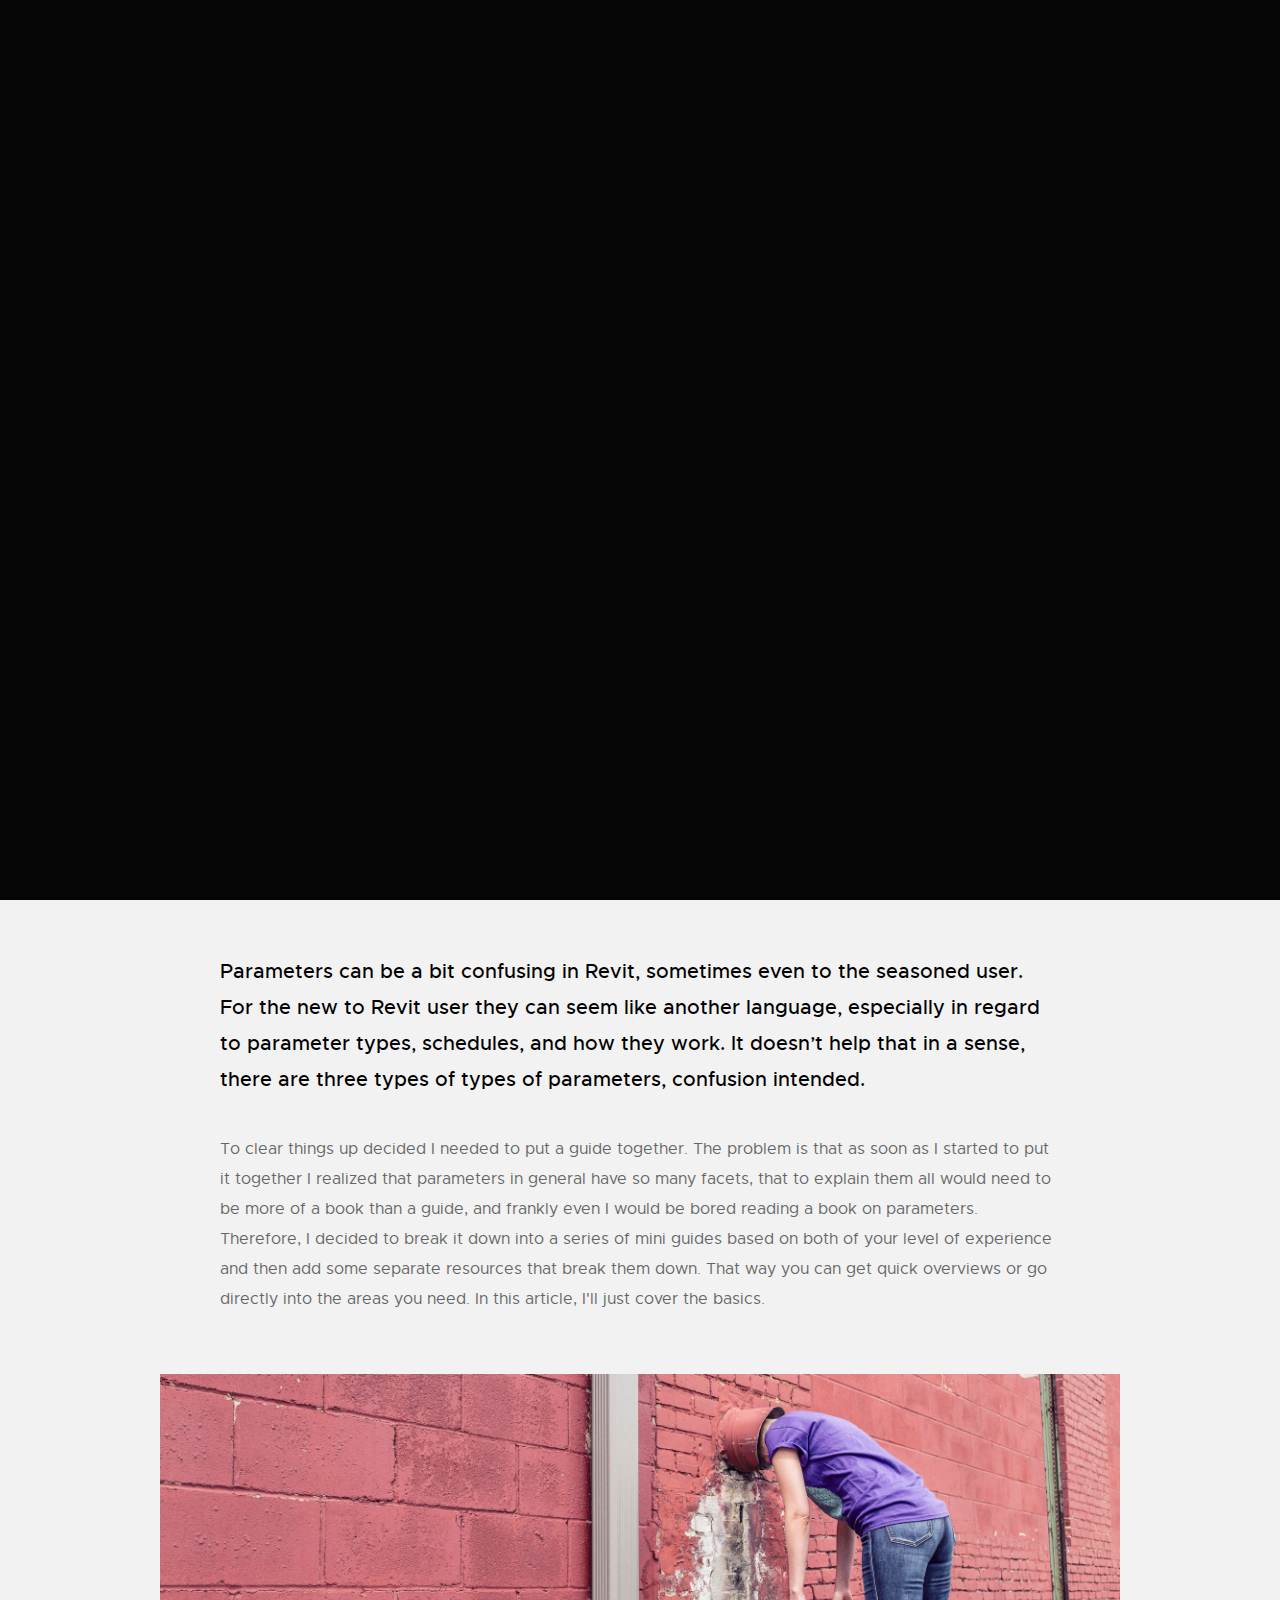
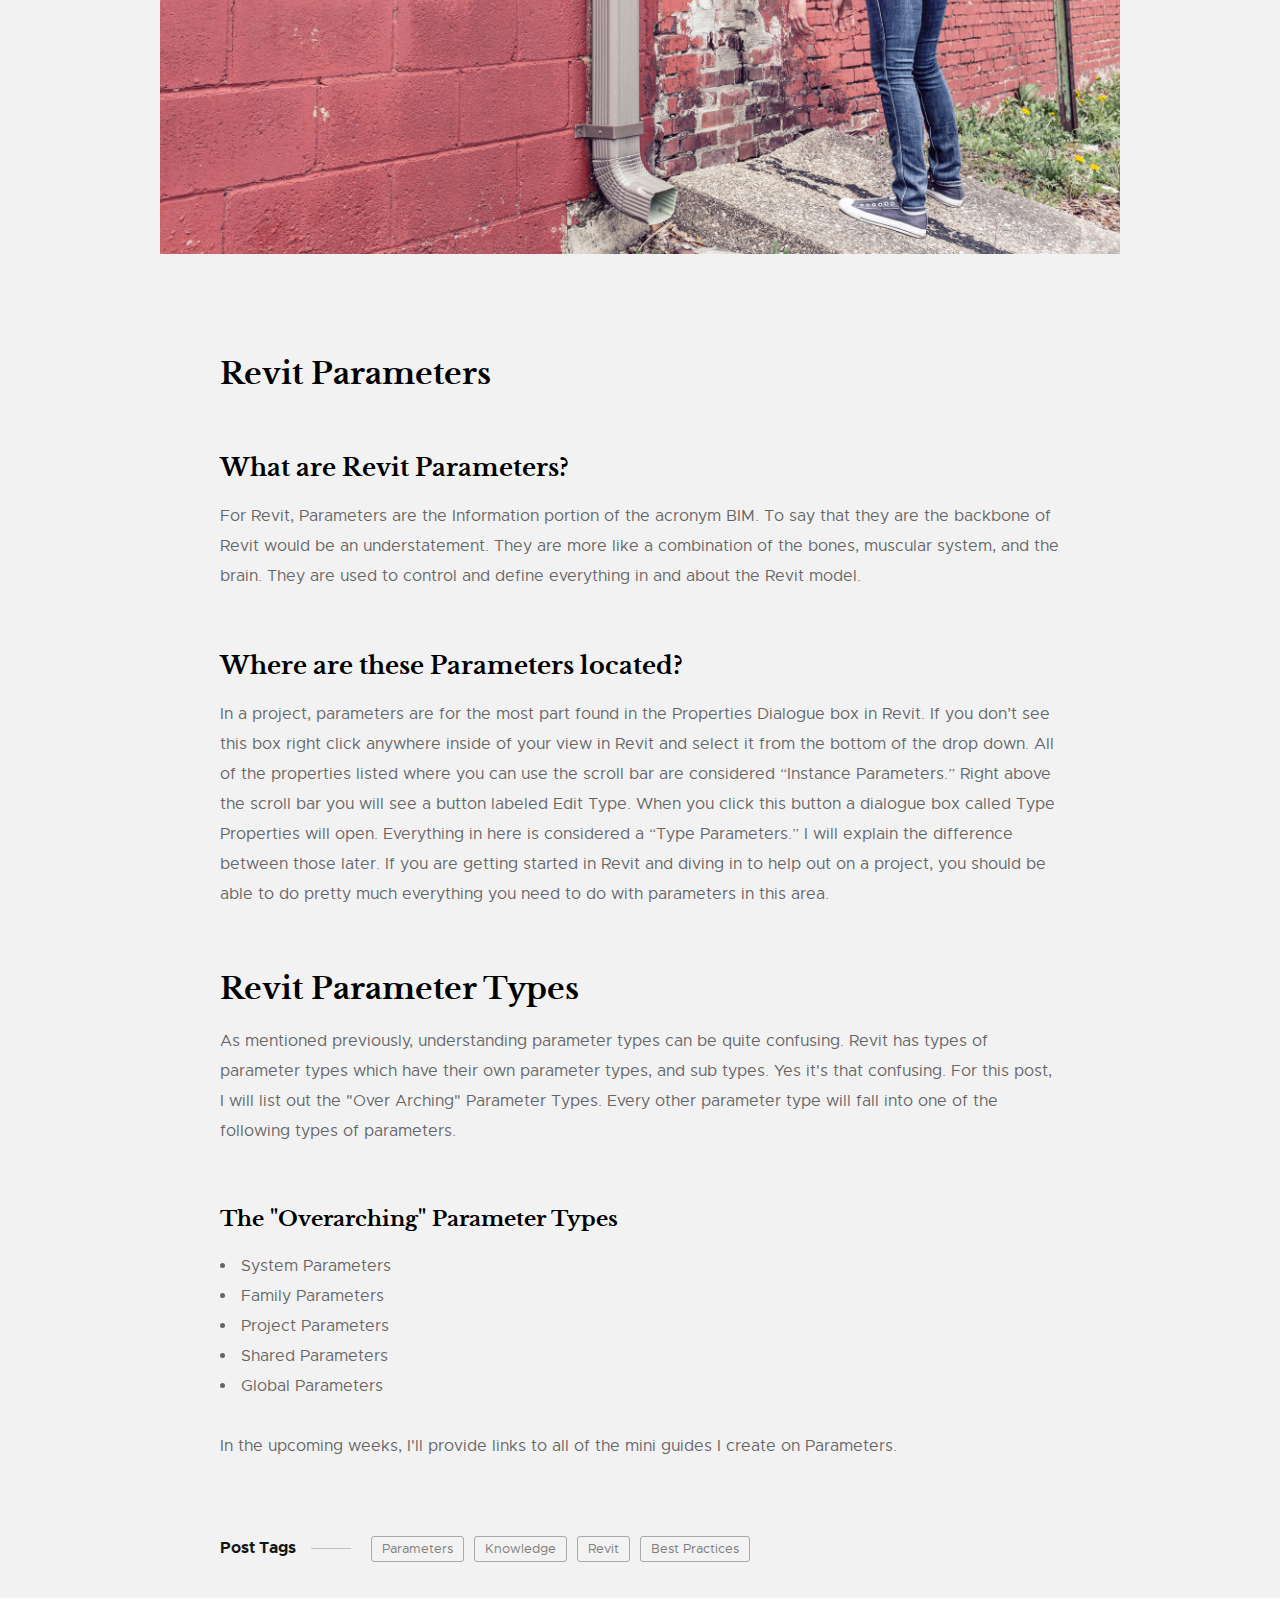
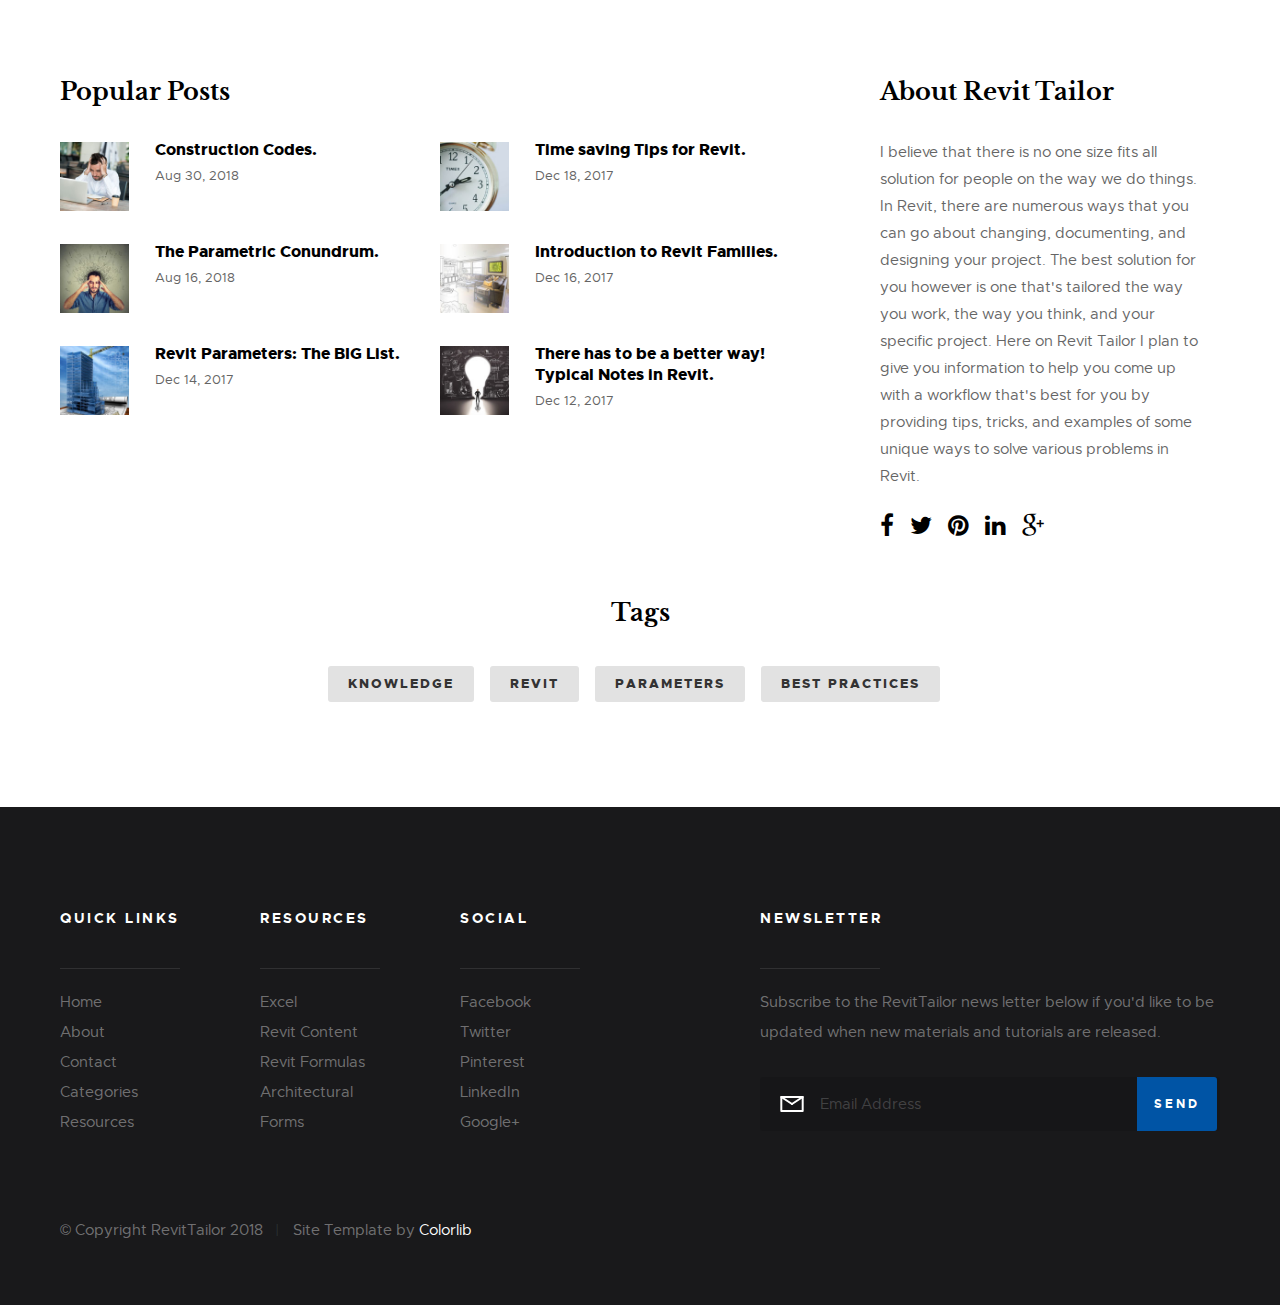
<file: parametric-conundrum.html>
<!DOCTYPE html>
<html class="no-js" lang="en">
<head>

    <!--- basic page needs
    ================================================== -->
    <meta charset="utf-8">
    <title>Revit Tailor</title>
    <meta name="description" content="">
    <meta name="author" content="">

    <!-- mobile specific metas
    ================================================== -->
    <meta name="viewport" content="width=device-width, initial-scale=1, maximum-scale=1">

    <!-- CSS
    ================================================== -->
    <link rel="stylesheet" href="css/base.css">
    <link rel="stylesheet" href="css/vendor.css">
    <link rel="stylesheet" href="css/main.css">

    <!-- script
    ================================================== -->
    <script src="js/modernizr.js"></script>
    <script src="js/pace.min.js"></script>

    <!-- favicons
    ================================================== -->
    <link rel="shortcut icon" href="favicon.ico" type="image/x-icon">
    <link rel="icon" href="favicon.ico" type="image/x-icon">

</head>

<body id="top">

    <!-- pageheader
    ================================================== -->
    <div class="s-pageheader">

        <header class="header">
            <div class="header__content row">

                <div class="header__logo">
                    <a class="logo" href="index.html">
                        <img src="images/logo.png" alt="Homepage">
                    </a>
                </div> <!-- end header__logo -->

                <ul class="header__social">
                    <li>
                        <a href="https://fb.me/RevitTailor"><i class="fa fa-facebook" aria-hidden="true"></i></a>
                    </li>
                     <li>
                        <a href="#0"><i class="fa fa-twitter" aria-hidden="true"></i></a>
                    </li>
                    <li>
                        <a href="https://www.pinterest.com/
revittailor"><i class="fa fa-pinterest" aria-hidden="true"></i></a>
                    </li>
                    <li>
                        <a href="https://www.linkedin.com/in/walter-mason"><i class="fa fa-linkedin" aria-hidden="true"></i></a>
                    </li>
                    <li>
                        <a href="https://plus.google.com/115928546801133212642"><i class="fa fa-google-plus" aria-hidden="true"></i></a>
                    </li>
                </ul> <!-- end header__social -->

                <a class="header__search-trigger" href="#0"></a>

                <div class="header__search">

                    <form role="search" method="get" class="header__search-form" action="#">
                        <label>
                            <span class="hide-content">Search for:</span>
                            <input type="search" class="search-field" placeholder="Type Keywords" value="" name="s" title="Search for:" autocomplete="off">
                        </label>
                        <input type="submit" class="search-submit" value="Search">
                    </form>
        
                    <a href="#0" title="Close Search" class="header__overlay-close">Close</a>

                </div>  <!-- end header__search -->


                <a class="header__toggle-menu" href="#0" title="Menu"><span>Menu</span></a>

                <nav class="header__nav-wrap">

                    <h2 class="header__nav-heading h6">Site Navigation</h2>

                    <ul class="header__nav">
                        <li class="current"><a href="index.html" title="">Home</a></li>
                        <li class="has-children">
                            <a href="#0" title="">Categories</a>
                            <ul class="sub-menu">
                            <li><a href="category-know.html">Knowledge</a></li>
                            <li><a href="category-practices.html">Best Practices</a></li>
                            <li><a href="category-tips.html">Tips+Tricks</a></li>
                            <li><a href="tutorials">Tutorials</a></li>
                            <li><a href="category-revit-families.html">Families</a></li>
                            </ul>
                        </li>
                        <li class="has-children">
                            <a href="resources.html" title="">Resources</a>
                            <ul class="sub-menu">
                            <li><a href="resources-architecture.html">Architectural Resources</a></li>
                            <li><a href="resources-revit-formulas.html">Revit Formulas</a></li>
                            <li><a href="resources-excel.html">Excel Formulas</a></li>
                            <li><a href="resources-revit-content.html">Revit Content</a></li>
                            </ul>
                        </li>
                        <li><a href="tutorials.html" title="">Tutorials</a></li>
                        <li><a href="about.html" title="">About</a></li>
                        <li><a href="contact.html" title="">Contact</a></li>
                    </ul> <!-- end header__nav -->

                    <a href="#0" title="Close Menu" class="header__overlay-close close-mobile-menu">Close</a>

                </nav> <!-- end header__nav-wrap -->

            </div> <!-- header-content -->
        </header> <!-- header -->

    </div> <!-- end s-pageheader -->


    <!-- s-content
    ================================================== -->
    <section class="s-content s-content--narrow s-content--no-padding-bottom">

        <article class="row format-standard">

            <div class="s-content__header col-full">
                <h1 class="s-content__header-title">
                    The Parametric Conundrum.
                </h1>
                <ul class="s-content__header-meta">
                    <li class="date">August 5, 2018</li>
                    <li class="cat">
                        In
                        <a href="category-know.html">Knowledge</a>
                        <a href="category-revit.html">Revit</a>
                    </li>
                </ul>
            </div> <!-- end s-content__header -->
    
            <div class="s-content__media col-full">
                <div class="s-content__post-thumb">
                    <img src="images/thumbs/single/parametrics/confused-1000.jpg" 
                         srcset="images/thumbs/single/parametrics/confused-2000.jpg 2000w, 
                                 images/thumbs/single/parametrics/confused-1000.jpg 1000w, 
                                 images/thumbs/single/parametrics/confused-500.jpg 500w" 
                         sizes="(max-width: 2000px) 100vw, 2000px" alt="" >
                </div>
            </div> <!-- end s-content__media -->

            <div class="col-full s-content__main">

                <p class="lead">Parameters can be a bit confusing in Revit, sometimes even to the seasoned user.  For the new to Revit user they can seem like another language, especially in regard to parameter types, schedules, and how they work. It doesn’t help that in a sense, there are three types of types of parameters, confusion intended.</p>
                
                <p>To clear things up decided I needed to put a guide together.   The problem is that as soon as I started to put it together I realized that parameters in general have so many facets, that to explain them all would need to be more of a book than a guide, and frankly even I would be bored reading a book on parameters.  Therefore, I decided to break it down into a series of mini guides based on both of your level of experience and then add some separate resources that break them down.  That way you can get quick overviews or go directly into the areas you need.  In this article, I'll just cover the basics.
                </p>

                <p>
                <img src="images/thumbs/single/parametrics/wallhead-1000.jpg" 
                     srcset="images/thumbs/single/parametrics/wallhead-2000.jpg 2000w, images/wheel-1000.jpg 1000w, images/thumbs/single/parametrics/wallhead-500.jpg 500w" 
                     sizes="(max-width: 2000px) 100vw, 2000px" alt="">
                </p>

                <h2>Revit Parameters</h2>
                <h3>What are Revit Parameters?</h3>
                
                <p>For Revit, Parameters are the Information portion of the acronym BIM.  To say that they are the backbone of Revit would be an understatement.  They are more like a combination of the bones, muscular system, and the brain.  They are used to control and define everything in and about the Revit model.</p>

                <h3>Where are these Parameters located?</h3>
                
                <p>In a project, parameters are for the most part found in the Properties Dialogue box in Revit.  If you don’t see this box right click anywhere inside of your view in Revit and select it from the bottom of the drop down.  All of the properties listed where you can use the scroll bar are considered “Instance Parameters.”  Right above the scroll bar you will see a button labeled Edit Type.  When you click this button a dialogue box called Type Properties will open.  Everything in here is considered a “Type Parameters.”  I will explain the difference between those later.  If you are getting started in Revit and diving in to help out on a project, you should be able to do pretty much everything you need to do with parameters in this area.</p>

                <h2>Revit Parameter Types</h2>

                <p>As mentioned previously, understanding parameter types can be quite confusing.  Revit has types of parameter types which have their own parameter types, and sub types.  Yes it's that confusing.  For this post, I will list out the "Over Arching" Parameter Types.  Every other parameter type will fall into one of the following types of parameters.


                <h4>The "Overarching" Parameter Types</h4>

                <ul>
                    <li>System Parameters</li>
                    <li>Family Parameters</li>
                    <li>Project Parameters</li>
                    <li>Shared Parameters</li>
                    <li>Global Parameters</li>
                </ul>

                <p>In the upcoming weeks, I'll provide links to all of the mini guides I create on Parameters.</p>

                <p class="s-content__tags">
                    <span>Post Tags</span>

                    <span class="s-content__tag-list">
                        <a href="category-revit-parameters.html">Parameters</a>
                        <a href="category-know.html">Knowledge</a>
                        <a href="category-revit.html">Revit</a>
                        <a href="category-practices.html">Best Practices</a>
                    </span>
                </p> <!-- end s-content__tags -->
                
    </section> <!-- s-content -->
    
    <!-- s-extra
    ================================================== -->
    <section class="s-extra">

        <div class="row top">

            <div class="col-eight md-six tab-full popular">
                <h3>Popular Posts</h3>

                <div class="block-1-2 block-m-full popular__posts">
                    <article class="col-block popular__post">
                        <a href="resources-construction-codes.html" class="popular__thumb">
                            <img src="images/thumbs/small/code-study-150.jpg" alt="">
                        </a>
                        <h5><a href="resources-construction-codes.html">Construction Codes.</a></h5>
                        <section class="popular__meta">
                                <span class="popular__date"><span></span> <time datetime="2017-12-19">Aug 30, 2018</time></span>
                        </section>
                    </article>
                    <article class="col-block popular__post">
                        <a href="revit-time-savers.html" class="popular__thumb">
                            <img src="images/thumbs/small/time-150.jpg" alt="">
                        </a>
                        <h5><a href="revit-time-savers.html">Time saving Tips for Revit.</a></h5>
                        <section class="popular__meta">
                            <span class="popular__date"><span></span> <time datetime="2017-12-18">Dec 18, 2017</time></span>
                        </section>
                    </article>
                    <article class="col-block popular__post">
                        <a href="parametric-conundrum.html" class="popular__thumb">
                            <img src="images/thumbs/small/confused-150.jpg" alt="">
                        </a>
                        <h5><a href="parametric-conundrum.html">The Parametric Conundrum.</a></h5>
                        <section class="popular__meta">
                            <span class="popular__date"><span></span> <time datetime="2017-12-16">Aug 16, 2018</time></span>
                        </section>
                    </article>
                    <article class="col-block popular__post">
                        <a href="families-revit-intro.html" class="popular__thumb">
                            <img src="images/thumbs/small/mixedreality-150.jpg" alt="">
                        </a>
                        <h5><a href="families-revit-intro.html">Introduction to Revit Families.</a></h5>
                        <section class="popular__meta">
                            <span class="popular__date"><span></span> <time datetime="2017-12-16">Dec 16, 2017</time></span>
                        </section>
                    </article>
                    <article class="col-block popular__post">
                        <a href="revit-parameters-biglist.html" class="popular__thumb">
                            <img src="images/thumbs/small/bluemodel-150.jpg" alt="">
                        </a>
                        <h5><a href="revit-parameters-biglist.html">Revit Parameters: The BIG List.</a></h5>
                        <section class="popular__meta">
                            <span class="popular__date"><span></span> <time datetime="2017-12-14">Dec 14, 2017</time></span>
                        </section>
                    </article>
                    <article class="col-block popular__post">
                        <a href="revit-notes.html" class="popular__thumb">
                            <img src="images/thumbs/small/idea-150.jpg" alt="">
                        </a>
                        <h5><a href="revit-notes.html">There has to be a better way! Typical Notes in Revit.</a></h5>
                        <section class="popular__meta">
                            <span class="popular__date"><span></span> <time datetime="2017-12-12">Dec 12, 2017</time></span>
                        </section>
                    </article>
                </div> <!-- end popular_posts -->
            </div> <!-- end popular -->
                           
            <div class="col-four md-six tab-full about">
                <h3>About Revit Tailor</h3>

                <p>
               I believe that there is no one size fits all solution for people on the way we do things.  In Revit, there are numerous ways that you can go about changing, documenting, and designing your project.  The best solution for you however is one that's tailored the way you work, the way you think, and your specific project.  Here on Revit Tailor I plan to give you information to help you come up with a workflow that's best for you by providing tips, tricks, and examples of some unique ways to solve various problems in Revit.
                </p>

                <ul class="about__social">
                    <li>
                        <a href="https://fb.me/RevitTailor"><i class="fa fa-facebook" aria-hidden="true"></i></a>
                    </li>
                    <li>
                        <a href="#0"><i class="fa fa-twitter" aria-hidden="true"></i></a>
                    </li>
                    <li>
                        <a href="https://www.pinterest.com/
revittailor"><i class="fa fa-pinterest" aria-hidden="true"></i></a>
                    </li>
                    <li>
                        <a href="https://www.linkedin.com/in/walter-mason"><i class="fa fa-linkedin" aria-hidden="true"></i></a>
                    </li>
                    <li>
                        <a href="https://plus.google.com/115928546801133212642"><i class="fa fa-google-plus" aria-hidden="true"></i></a>
                    </li>
                </ul> <!-- end header__social -->
            </div> <!-- end about -->

        </div> <!-- end row -->

        <div class="row bottom tags-wrap">
            <div class="col-full tags">
                <h3>Tags</h3>

                <div class="tagcloud">
                    <a href="category-know.html">Knowledge</a>
                    <a href="category-revit.html">Revit</a>
                    <a href="category-revit-parameters.html">Parameters</a>
                    <a href="category-practices.html">Best Practices</a>
                </div> <!-- end tagcloud -->
            </div> <!-- end tags -->
        </div> <!-- end tags-wrap -->

    </section> <!-- end s-extra -->


    <!-- s-footer
    ================================================== -->
  <footer class="s-footer">

        <div class="s-footer__main">
            <div class="row">
                
                <div class="col-two md-four mob-full s-footer__sitelinks">
                        
                    <h4>Quick Links</h4>

                    <ul class="s-footer__linklist">
                        <li><a href="index.html">Home</a></li>
                        <li><a href="about.html">About</a></li>
                        <li><a href="contact.html">Contact</a></li>
                        <li><a href="category.html">Categories</a></li>
                      <li><a href="resources.html">Resources</a></li>
                    </ul>

                </div> <!-- end s-footer__sitelinks -->

                <div class="col-two md-four mob-full s-footer__archives">
                        
                    <h4>Resources</h4>

                    <ul class="s-footer__linklist">
                        <li><a href="resources-excel.html">Excel</a></li>
                        <li><a href="resources-revit-content">Revit Content</a></li>
                        <li><a href="resources-revit-formulas">Revit Formulas</a></li>
                        <li><a href="resources-architecture">Architectural</a></li>
                        <li><a href="resources-forms">Forms</a></li>
                    </ul>

                </div> <!-- end s-footer__archives -->

                <div class="col-two md-four mob-full s-footer__social">
                        
                    <h4>Social</h4>

                    <ul class="s-footer__linklist">
                        <li><a href="https://fb.me/RevitTailor">Facebook</a></li>
                        <li><a href="#0">Twitter</a></li>
                        <li><a href="https://www.pinterest.com/
revittailor">Pinterest</a></li>
                        <li><a href="https://www.linkedin.com/in/walter-mason">LinkedIn</a></li>
                        <li><a href="https://plus.google.com/115928546801133212642">Google+</a></li>
                        
                    </ul>

                </div> 
                <!-- end s-footer__social -->
                <div class="col-five md-full end s-footer__subscribe">
                        
                    <h4>Newsletter</h4>

                    <p>Subscribe to the RevitTailor news letter below if you'd like to be updated when new materials and tutorials are released.</p>

                    <div class="subscribe-form">
                        <form id="mc-form" class="group" novalidate>

                            <input type="email" value="" name="EMAIL" class="email" id="mc-email" placeholder="Email Address" required>
                
                            <input type="submit" name="subscribe" value="Send">
                
                            <label for="mc-email" class="subscribe-message"></label>
                
                        </form>
                    </div>

                </div> <!-- end s-footer__subscribe -->

            </div>
        </div> <!-- end s-footer__main -->

        <div class="s-footer__bottom">
            <div class="row">
                <div class="col-full">
                    <div class="s-footer__copyright">
                        <span>© Copyright RevitTailor 2018</span> 
                        <span>Site Template by <a href="https://colorlib.com/">Colorlib</a></span>
                    </div>

                    <div class="go-top">
                        <a class="smoothscroll" title="Back to Top" href="#top"></a>
                    </div>
                </div>
            </div>
        </div> <!-- end s-footer__bottom -->

    </footer> <!-- end s-footer -->


    <!-- preloader
    ================================================== -->
    <div id="preloader">
        <div id="loader">
            <div class="line-scale">
                <div></div>
                <div></div>
                <div></div>
                <div></div>
                <div></div>
            </div>
        </div>
    </div>


    <!-- Java Script
    ================================================== -->
    <script src="js/jquery-3.2.1.min.js"></script>
    <script src="js/plugins.js"></script>
    <script src="js/main.js"></script>

</body>

</html>
</file>
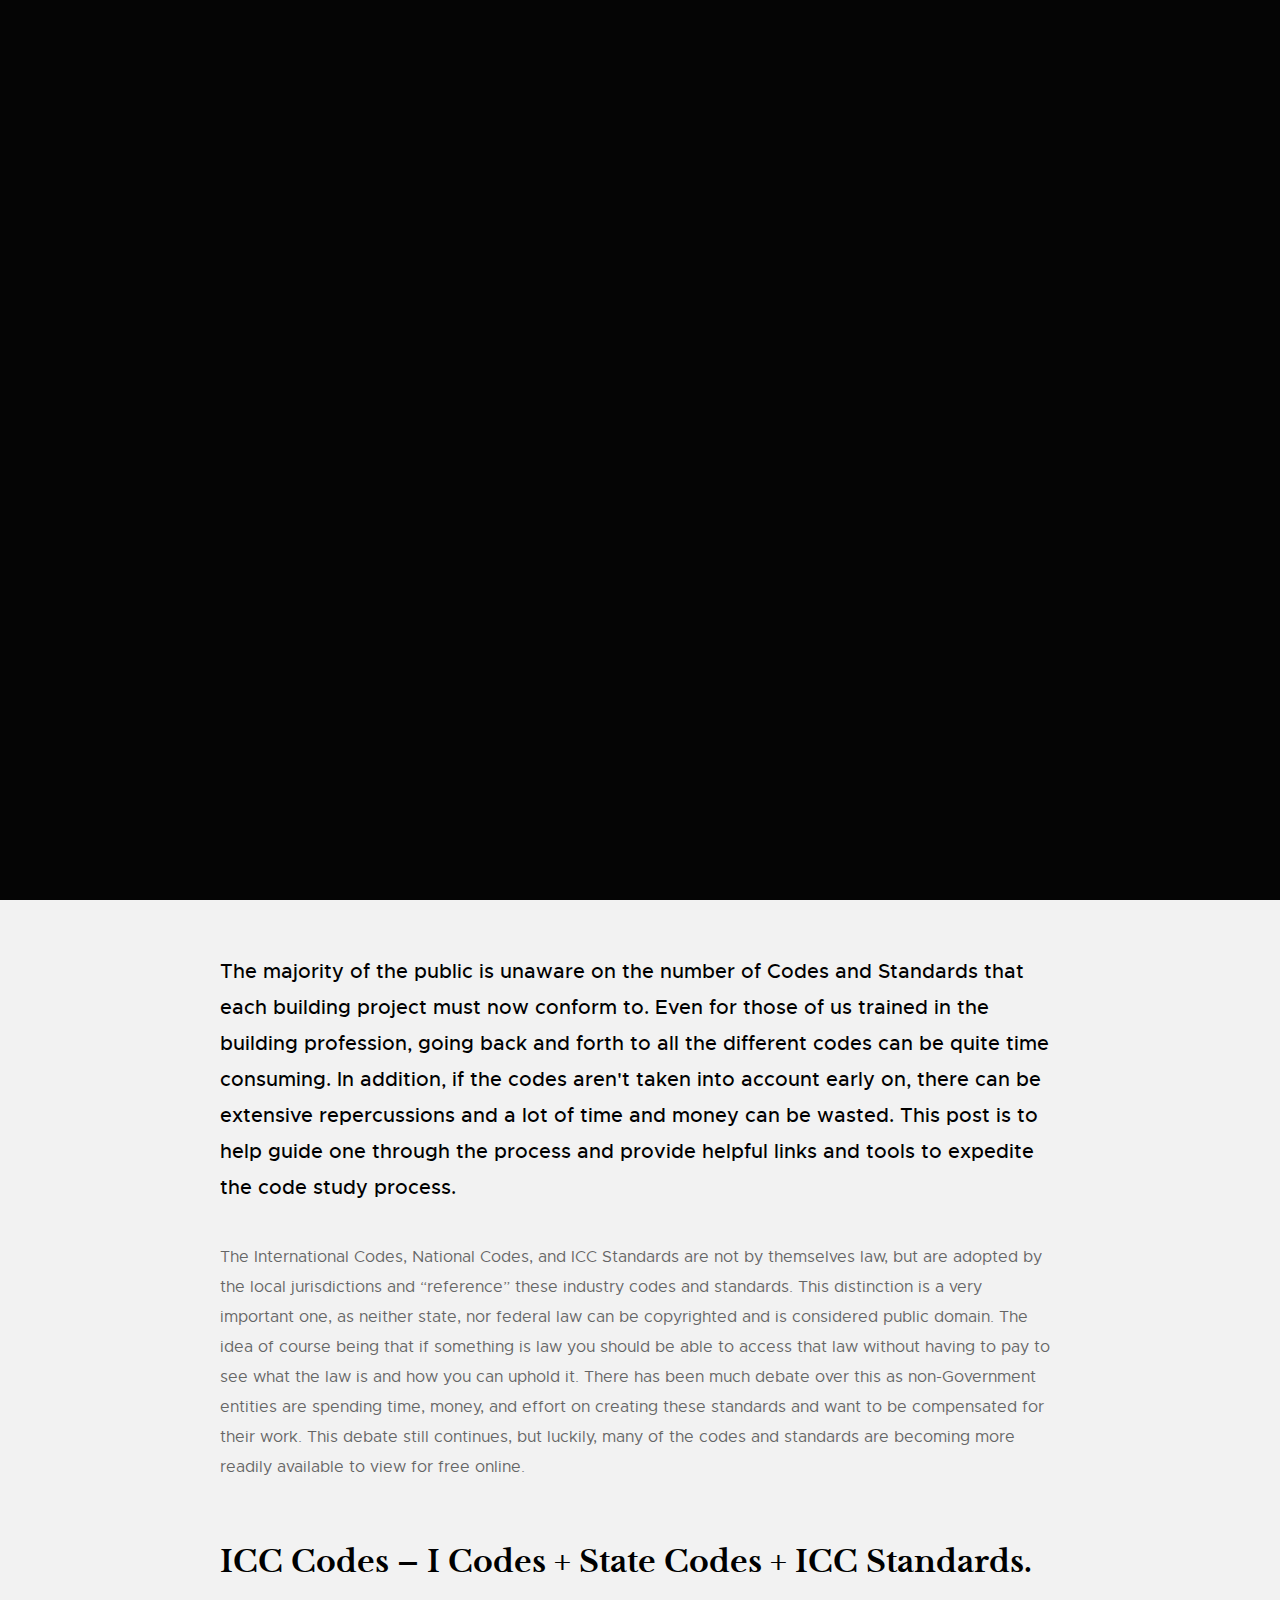
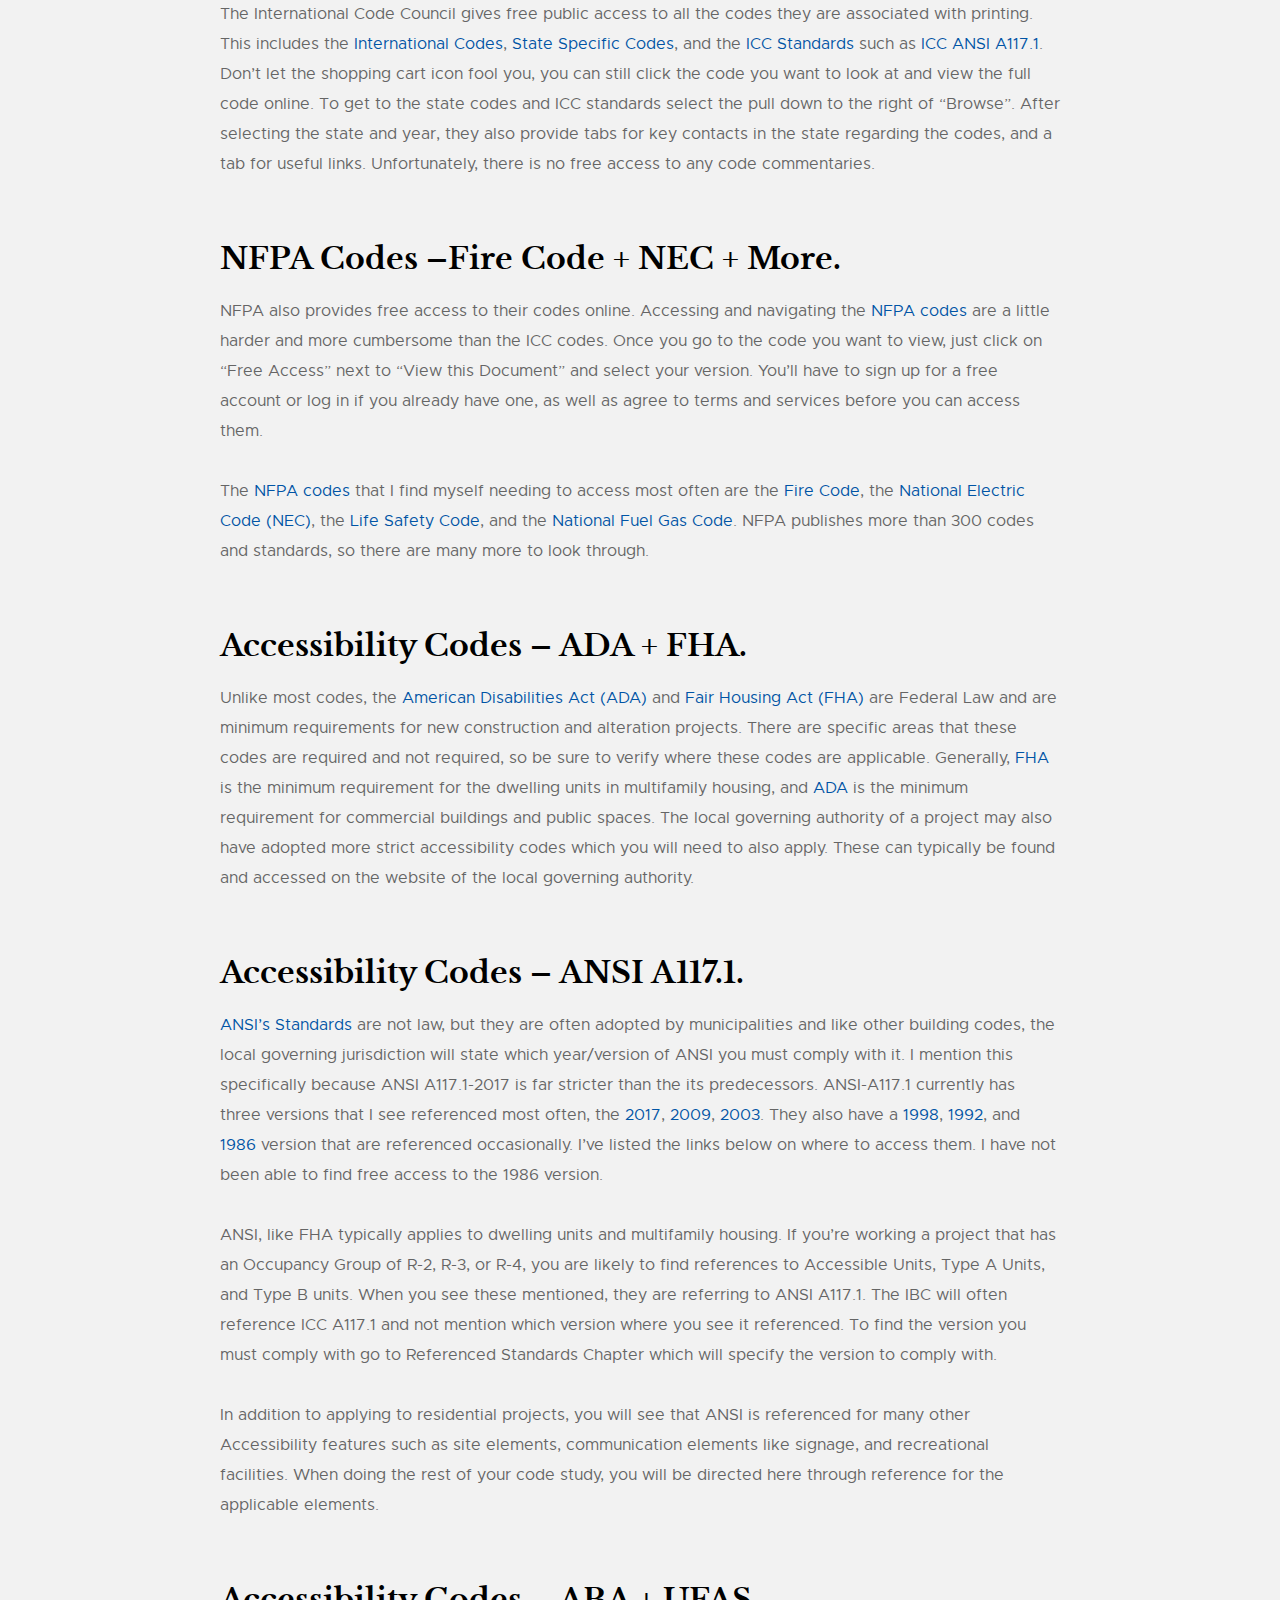
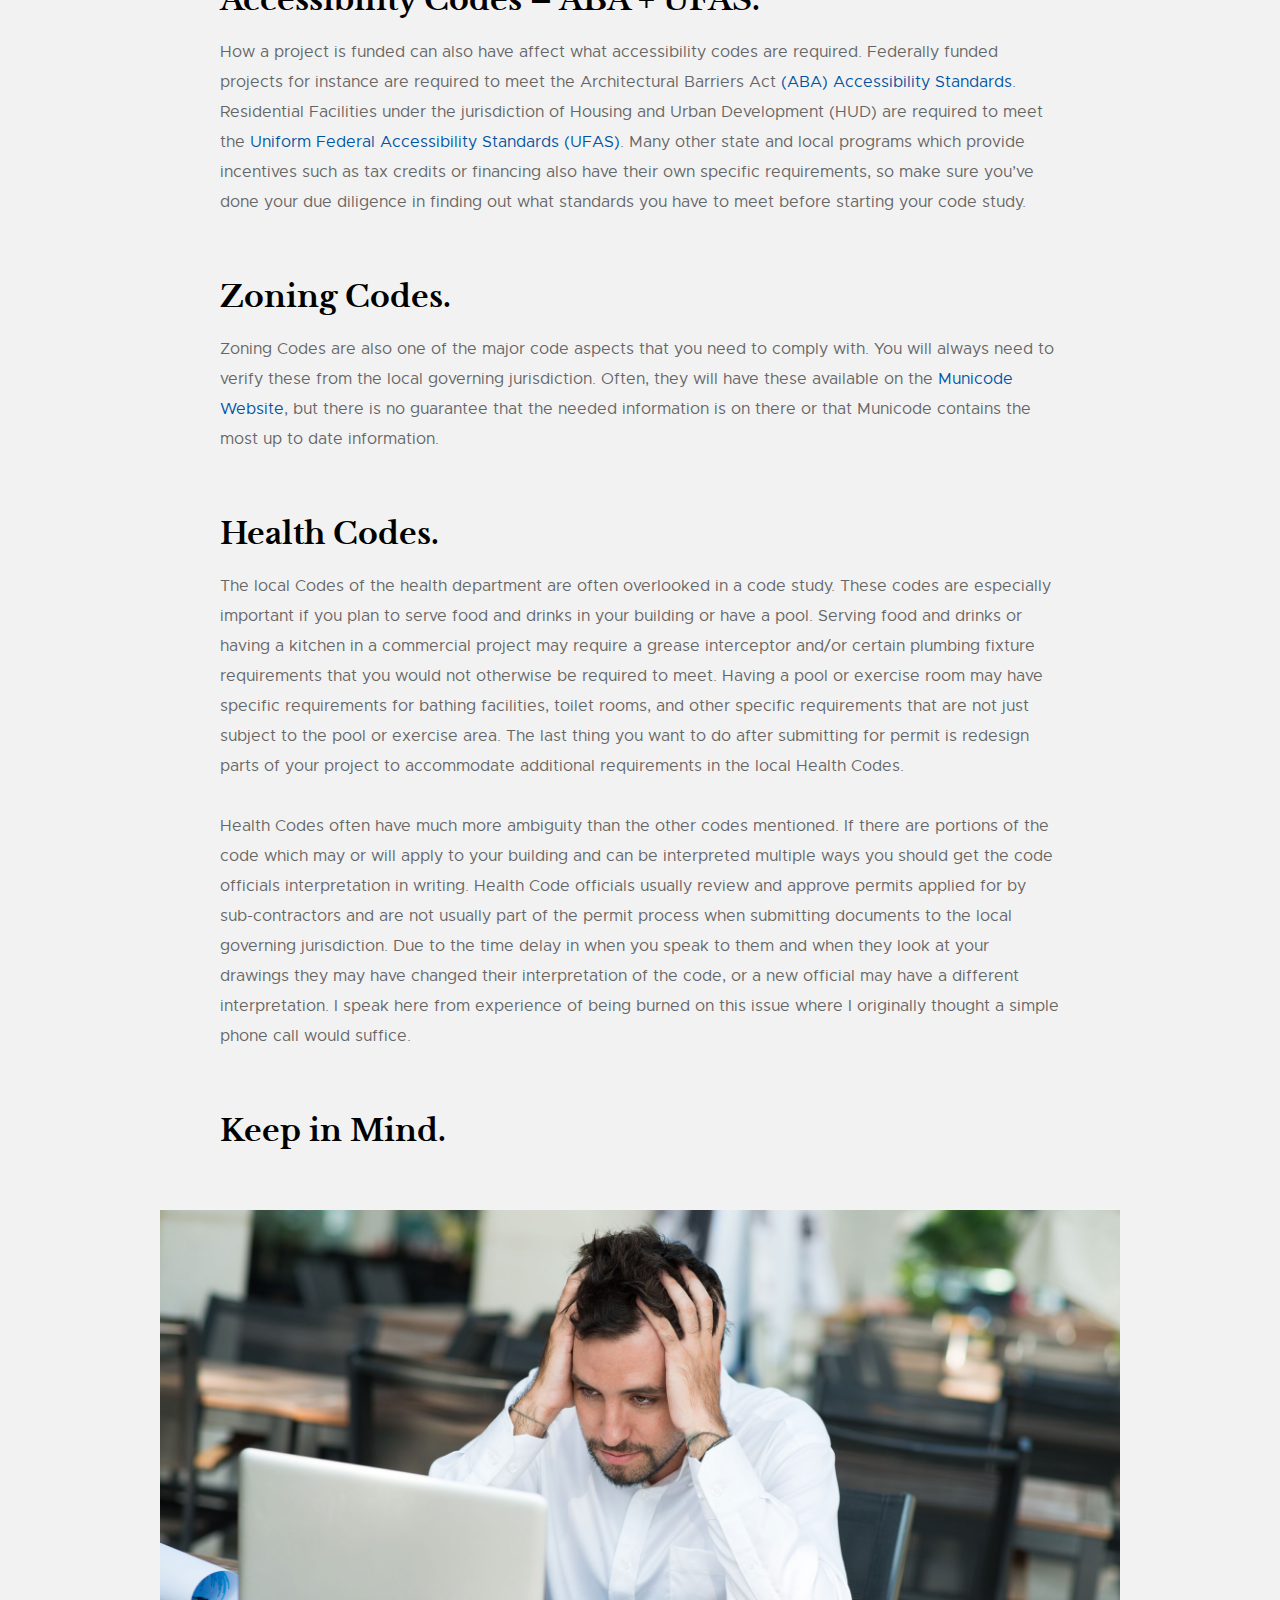
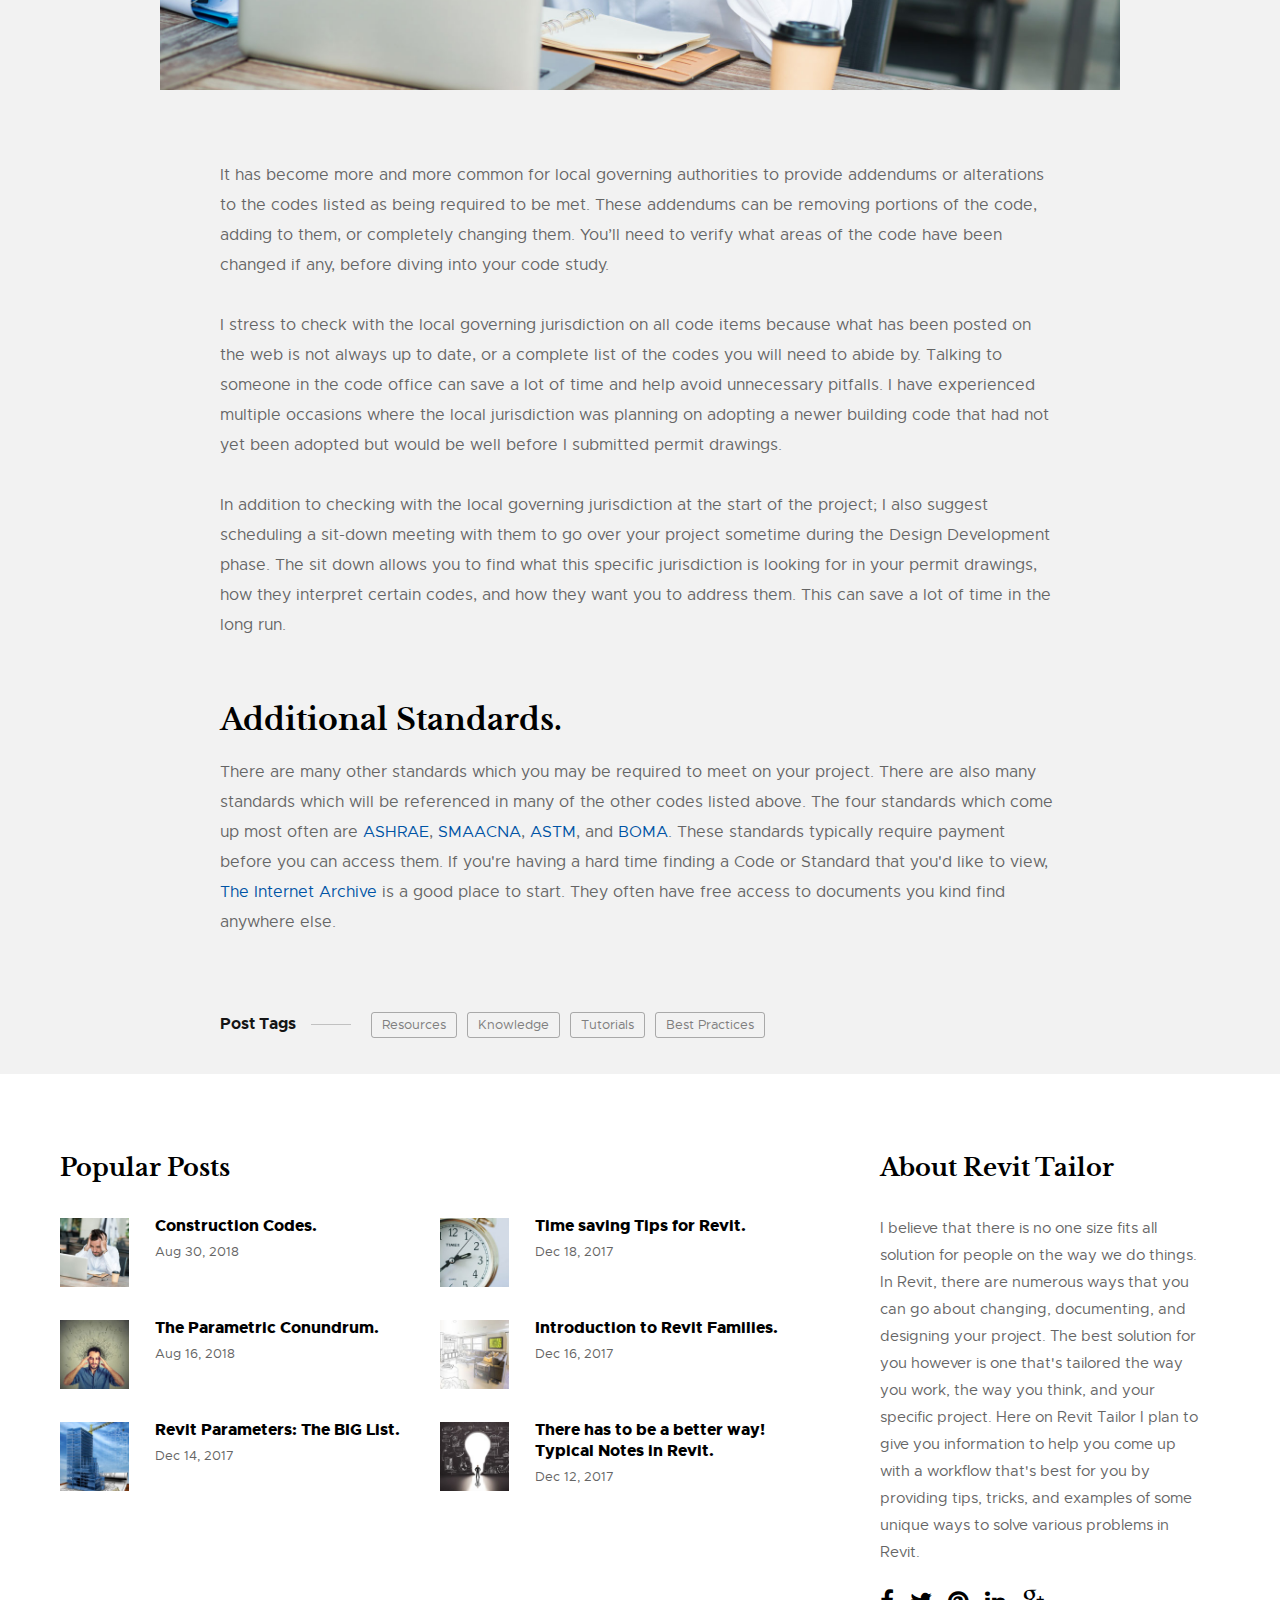
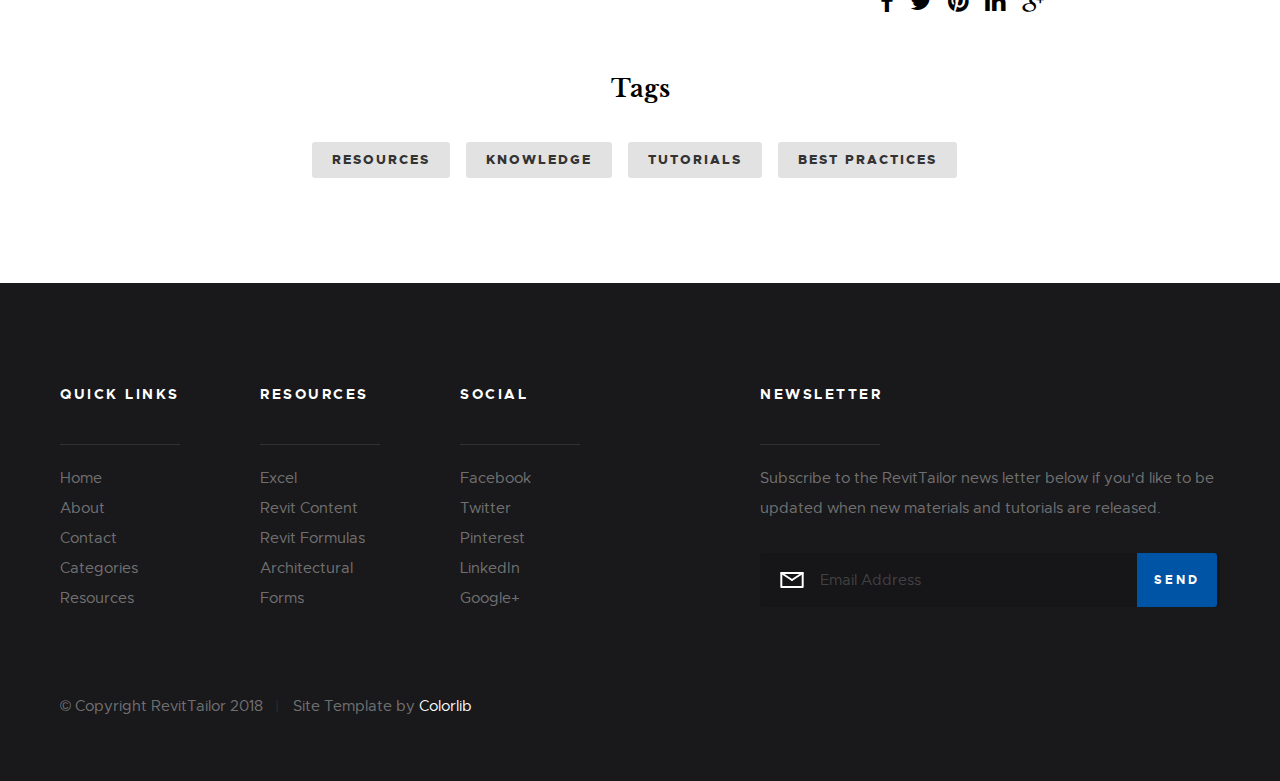
<file: resources-construction-codes.html>
<!DOCTYPE html>
<html class="no-js" lang="en">
<head>

    <!--- basic page needs
    ================================================== -->
    <meta charset="utf-8">
    <title>Revit Tailor</title>
    <meta name="description" content="">
    <meta name="author" content="">

    <!-- mobile specific metas
    ================================================== -->
    <meta name="viewport" content="width=device-width, initial-scale=1, maximum-scale=1">

    <!-- CSS
    ================================================== -->
    <link rel="stylesheet" href="css/base.css">
    <link rel="stylesheet" href="css/vendor.css">
    <link rel="stylesheet" href="css/main.css">

    <!-- script
    ================================================== -->
    <script src="js/modernizr.js"></script>
    <script src="js/pace.min.js"></script>

    <!-- favicons
    ================================================== -->
    <link rel="shortcut icon" href="favicon.ico" type="image/x-icon">
    <link rel="icon" href="favicon.ico" type="image/x-icon">

</head>

<body id="top">

    <!-- pageheader
    ================================================== -->
    <div class="s-pageheader">

        <header class="header">
            <div class="header__content row">

                <div class="header__logo">
                    <a class="logo" href="index.html">
                        <img src="images/logo.png" alt="Homepage">
                    </a>
                </div> <!-- end header__logo -->

                <ul class="header__social">
                    <li>
                        <a href="https://fb.me/RevitTailor"><i class="fa fa-facebook" aria-hidden="true"></i></a>
                    </li>
                     <li>
                        <a href="#0"><i class="fa fa-twitter" aria-hidden="true"></i></a>
                    </li>
                    <li>
                        <a href="https://www.pinterest.com/
revittailor"><i class="fa fa-pinterest" aria-hidden="true"></i></a>
                    </li>
                    <li>
                        <a href="https://www.linkedin.com/in/walter-mason"><i class="fa fa-linkedin" aria-hidden="true"></i></a>
                    </li>
                    <li>
                        <a href="https://plus.google.com/115928546801133212642"><i class="fa fa-google-plus" aria-hidden="true"></i></a>
                    </li>
                </ul> <!-- end header__social -->

                <a class="header__search-trigger" href="#0"></a>

                <div class="header__search">

                    <form role="search" method="get" class="header__search-form" action="#">
                        <label>
                            <span class="hide-content">Search for:</span>
                            <input type="search" class="search-field" placeholder="Type Keywords" value="" name="s" title="Search for:" autocomplete="off">
                        </label>
                        <input type="submit" class="search-submit" value="Search">
                    </form>
        
                    <a href="#0" title="Close Search" class="header__overlay-close">Close</a>

                </div>  <!-- end header__search -->


                <a class="header__toggle-menu" href="#0" title="Menu"><span>Menu</span></a>

                <nav class="header__nav-wrap">

                    <h2 class="header__nav-heading h6">Site Navigation</h2>

                    <ul class="header__nav">
                        <li class="current"><a href="index.html" title="">Home</a></li>
                        <li class="has-children">
                            <a href="#0" title="">Categories</a>
                            <ul class="sub-menu">
                            <li><a href="category-know.html">Knowledge</a></li>
                            <li><a href="category-practices.html">Best Practices</a></li>
                            <li><a href="category-tips.html">Tips+Tricks</a></li>
                            <li><a href="tutorials">Tutorials</a></li>
                            <li><a href="category-revit-families.html">Families</a></li>
                            </ul>
                        </li>
                        <li class="has-children">
                            <a href="resources.html" title="">Resources</a>
                            <ul class="sub-menu">
                            <li><a href="resources-architecture.html">Architectural Resources</a></li>
                            <li><a href="resources-revit-formulas.html">Revit Formulas</a></li>
                            <li><a href="resources-excel.html">Excel Formulas</a></li>
                            <li><a href="resources-revit-content.html">Revit Content</a></li>
                            </ul>
                        </li>
                        <li><a href="tutorials.html" title="">Tutorials</a></li>
                        <li><a href="about.html" title="">About</a></li>
                        <li><a href="contact.html" title="">Contact</a></li>
                    </ul> <!-- end header__nav -->

                    <a href="#0" title="Close Menu" class="header__overlay-close close-mobile-menu">Close</a>

                </nav> <!-- end header__nav-wrap -->

            </div> <!-- header-content -->
        </header> <!-- header -->

    </div> <!-- end s-pageheader -->


    <!-- s-content
    ================================================== -->
    <section class="s-content s-content--narrow s-content--no-padding-bottom">

        <article class="row format-standard">

            <div class="s-content__header col-full">
                <h1 class="s-content__header-title">
                    Construction Codes.
                </h1>
                <ul class="s-content__header-meta">
                    <li class="date">August 30, 2018</li>
                    <li class="cat">
                        In
                        <a href="category-know.html">Knowledge</a>
                        <a href="resources.html">Resources</a>
                        <a href="category-tutorials.html">Tutorials</a>
                    </li>
                </ul>
            </div> <!-- end s-content__header -->
    
            <div class="s-content__media col-full">
                <div class="s-content__post-thumb">
                                        <img src="images/thumbs/single/codes/rolledplans-1000.jpg" 
                         srcset="images/thumbs/single/codes/rolledplans-2000.jpg 2000w, 
                                 images/thumbs/single/codes/rolledplans-1000.jpg 1000w, 
                                 images/thumbs/single/codes/rolledplans-500.jpg 500w" 
                         sizes="(max-width: 2000px) 100vw, 2000px" alt="">
                </div>
            </div> <!-- end s-content__media -->

            <div class="col-full s-content__main">

                <p class="lead">The majority of the public is unaware on the number of Codes and Standards that each building project must now conform to. Even for those of us trained in the building profession, going back and forth to all the different codes can be quite time consuming. In addition, if the codes aren't taken into account early on, there can be extensive repercussions and a lot of time and money can be wasted.  This post is to help guide one through the process and provide helpful links and tools to expedite the code study process.</p>
                
      <p>The International Codes, National Codes, and ICC Standards are not by themselves law, but are adopted by the local jurisdictions and “reference” these industry codes and standards.  This distinction is a very important one, as neither state, nor federal law can be copyrighted and is considered public domain.  The idea of course being that if something is law you should be able to access that law without having to pay to see what the law is and how you can uphold it.  There has been much debate over this as non-Government entities are spending time, money, and effort on creating these standards and want to be compensated for their work.  This debate still continues, but luckily, many of the codes and standards are becoming more readily available to view for free online.</p>

                <h2>ICC Codes – I Codes + State Codes + ICC Standards.</h2>
                
                          <p>The International Code Council gives free public access to all the codes they are associated with printing.  This includes the <a href="http://codes.iccsafe.org/public/collections/i-codes">International Codes</a>, <a href="http://codes.iccsafe.org/public/">State Specific Codes</a>, and the <a href="http://codes.iccsafe.org/public/collections/ICC%20Standards">ICC Standards</a> such as <a href="http://codes.iccsafe.org/public/collections/ICC%20Standards">ICC ANSI A117.1</a>.  Don’t let the shopping cart icon fool you, you can still click the code you want to look at and view the full code online.   To get to the state codes and ICC standards select the pull down to the right of “Browse”.  After selecting the state and year, they also provide tabs for key contacts in the state regarding the codes, and a tab for useful links.  Unfortunately, there is no free access to any code commentaries.</p>

            <h2>NFPA Codes –Fire Code + NEC + More.</h2>
                
                <p>NFPA also provides free access to their codes online.  Accessing and navigating the <a href="http://www.nfpa.org/codes-and-standards/all-codes-and-standards/list-of-codes-and-standards">NFPA codes</a> are a little harder and more cumbersome than the ICC codes. Once you go to the code you want to view, just click on “Free Access” next to “View this Document” and select your version.  You’ll have to sign up for a free account or log in if you already have one, as well as agree to terms and services before you can access them.</p>

                <p>The <a href="http://www.nfpa.org/codes-and-standards/all-codes-and-standards/list-of-codes-and-standards">NFPA codes</a> that I find myself needing to access most often are the <a href="http://www.nfpa.org/codes-and-standards/all-codes-and-standards/list-of-codes-and-standards/detail?code=1">Fire Code</a>, the <a href="http://www.nfpa.org/codes-and-standards/all-codes-and-standards/list-of-codes-and-standards/detail?code=70">National Electric Code (NEC)</a>, the <a href="http://www.nfpa.org/codes-and-standards/all-codes-and-standards/list-of-codes-and-standards/detail?code=101">Life Safety Code</a>, and the <a href="http://www.nfpa.org/codes-and-standards/all-codes-and-standards/list-of-codes-and-standards/detail?code=54">National Fuel Gas Code</a>.  NFPA publishes more than 300 codes and standards, so there are many more to look through.</p>

      <h2>Accessibility Codes – ADA + FHA.</h2>

                <p>Unlike most codes, the <a href="http://www.ada.gov/2010ADAstandards_index.htm">American Disabilities Act</a> <a href="http://www.ada.gov/regs2010/2010ADAStandards/2010ADAstandards.htm">(ADA)</a> and <a href="http://www.nfpa.org/codes-and-standards/all-codes-and-standards/list-of-codes-and-standards/detail?code=54">Fair Housing Act</a> <a href="http://www.huduser.gov/publications/pdf/fairhousing/fairfull.pdf">(FHA)</a> are Federal Law and are minimum requirements for new construction and alteration projects.  There are specific areas that these codes are required and not required, so be sure to verify where these codes are applicable.  Generally, <a href="http://www.huduser.gov/publications/pdf/fairhousing/fairfull.pdf">FHA</a> is the minimum requirement for the dwelling units in multifamily housing, and <a href="http://www.ada.gov/regs2010/2010ADAStandards/2010ADAStandards.pdf">ADA</a> is the minimum requirement for commercial buildings and public spaces.  The local governing authority of a project may also have adopted more strict accessibility codes which you will need to also apply.  These can typically be found and accessed on the website of the local governing authority.</p>

                <h2>Accessibility Codes – ANSI A117.1.</h2>

      <p><a href="http://codes.iccsafe.org/public/collections/ICC%20Standards">ANSI’s Standards</a> are not law, but they are often adopted by municipalities and like other building codes, the local governing jurisdiction will state which year/version of ANSI you must comply with it.  I mention this specifically because ANSI A117.1-2017 is far stricter than the its predecessors.  ANSI-A117.1 currently has three versions that I see referenced most often, the <a href="http://codes.iccsafe.org/public/document/ICCA117_12017">2017</a>, <a href="http://codes.iccsafe.org/public/document/ICCA117_12009">2009</a>, <a href="http://codes.iccsafe.org/public/document/ICCA117_12003">2003</a>.  They also have a <a href="http://archive.org/details/gov.law.ansi.a117.1.1998">1998</a>, <a href="http://archive.org/details/gov.law.ansi.a117.1.1992">1992</a>, and <a href="http://shop.iccsafe.org/ansi-a117-1-1986-pdf-download.html">1986</a> version that are referenced occasionally.  I’ve listed the links below on where to access them. I have not been able to find free access to the 1986 version.</p>
                
                <p>ANSI, like FHA typically applies to dwelling units and multifamily housing.  If you’re working a project that has an Occupancy Group of R-2, R-3, or R-4, you are likely to find references to Accessible Units, Type A Units, and Type B units.  When you see these mentioned, they are referring to ANSI A117.1.  The IBC will often reference ICC A117.1 and not mention which version where you see it referenced.  To find the version you must comply with go to Referenced Standards Chapter which will specify the version to comply with.</p>
                
                <p>In addition to applying to residential projects, you will see that ANSI is referenced for many other Accessibility features such as site elements, communication elements like signage, and recreational facilities.  When doing the rest of your code study, you will be directed here through reference for the applicable elements.</p>

                <h2>Accessibility Codes – ABA + UFAS.</h2>

      <p>How a project is funded can also have affect what accessibility codes are required.  Federally funded projects for instance are required to meet the Architectural Barriers Act <a href="http://www.access-board.gov/guidelines-and-standards/buildings-and-sites/about-the-aba-standards/aba-standards">(ABA) Accessibility Standards</a>.  Residential Facilities under the jurisdiction of Housing and Urban Development (HUD) are required to meet the <a href="http://www.access-board.gov/guidelines-and-standards/buildings-and-sites/about-the-aba-standards/ufas">Uniform Federal Accessibility Standards (UFAS)</a>.  Many other state and local programs which provide incentives such as tax credits or financing also have their own specific requirements, so make sure you’ve done your due diligence in finding out what standards you have to meet before starting your code study.</p>

                <h2>Zoning Codes.</h2>

                <p>Zoning Codes are also one of the major code aspects that you need to comply with.  You will always need to verify these from the local governing jurisdiction.  Often, they will have these available on the <a href="http://library.municode.com/">Municode Website</a>, but there is no guarantee that the needed information is on there or that Municode contains the most up to date information.</p>

                <h2>Health Codes.</h2>

                <p>The local Codes of the health department are often overlooked in a code study.  These codes are especially important if you plan to serve food and drinks in your building or have a pool.  Serving food and drinks or having a kitchen in a commercial project may require a grease interceptor and/or certain plumbing fixture requirements that you would not otherwise be required to meet.   Having a pool or exercise room may have specific requirements for bathing facilities, toilet rooms, and other specific requirements that are not just subject to the pool or exercise area.  The last thing you want to do after submitting for permit is redesign parts of your project to accommodate additional requirements in the local Health Codes.</p>
                
                <p>Health Codes often have much more ambiguity than the other codes mentioned.  If there are portions of the code which may or will apply to your building and can be interpreted multiple ways you should get the code officials interpretation in writing.  Health Code officials usually review and approve permits applied for by sub-contractors and are not usually part of the permit process when submitting documents to the local governing jurisdiction.  Due to the time delay in when you speak to them and when they look at your drawings they may have changed their interpretation of the code, or a new official may have a different interpretation.  I speak here from experience of being burned on this issue where I originally thought a simple phone call would suffice.</p>

                <h2 class="add-bottom">Keep in Mind.</h2>
                          
       <p><img src="images/thumbs/single/codes/code-study-1000.jpg" 
                         srcset="images/thumbs/single/codes/code-study-2000.jpg 2000w, 
                                 images/thumbs/single/codes/code-study-1000.jpg 1000w, 
                                 images/thumbs/single/codes/code-study-500.jpg 500w" 
                         sizes="(max-width: 2000px) 100vw, 2000px" alt=""></p>
                
                <p>It has become more and more common for local governing authorities to provide addendums or alterations to the codes listed as being required to be met.  These addendums can be removing portions of the code, adding to them, or completely changing them.  You’ll need to verify what areas of the code have been changed if any, before diving into your code study.</p>

                <p>I stress to check with the local governing jurisdiction on all code items because what has been posted on the web is not always up to date, or a complete list of the codes you will need to abide by.  Talking to someone in the code office can save a lot of time and help avoid unnecessary pitfalls.  I have experienced multiple occasions where the local jurisdiction was planning on adopting a newer building code that had not yet been adopted but would be well before I submitted permit drawings.</p>

                <p>In addition to checking with the local governing jurisdiction at the start of the project; I also suggest scheduling a sit-down meeting with them to go over your project sometime during the Design Development phase.  The sit down allows you to find what this specific jurisdiction is looking for in your permit drawings, how they interpret certain codes, and how they want you to address them.  This can save a lot of time in the long run.</p>

                <h2>Additional Standards.</h2>
                
                <p>There are many other standards which you may be required to meet on your project.  There are also many standards which will be referenced in many of the other codes listed above. The four standards which come up most often are <a href="http://ashrae.org/technical-resources/standards-and-guidelines/">ASHRAE</a>, <a href="http://www.smacna.org">SMAACNA</a>, <a href="http://www.astm.org/">ASTM</a>, and <a href="http://boma.org/BOMA/Building-Codes/Resources.aspx">BOMA</a>.  These standards typically require payment before you can access them.  If you're having a hard time finding a Code or Standard that you'd like to view, <a href="http://archive.org/">The Internet Archive</a> is a good place to start.  They often have free access to documents you kind find anywhere else.</p>

      <p class="s-content__tags">
                    <span>Post Tags</span>

                    <span class="s-content__tag-list">
                        <a href="resources.html">Resources</a>
                        <a href="category-know.html">Knowledge</a>
                        <a href="tutorials.html">Tutorials</a>
                        <a href="category-practices.html">Best Practices</a>
                    </span>
                </p> <!-- end s-content__tags -->
                
    </section> <!-- s-content -->
    
    <!-- s-extra
    ================================================== -->
    <section class="s-extra">

        <div class="row top">

            <div class="col-eight md-six tab-full popular">
                <h3>Popular Posts</h3>

                <div class="block-1-2 block-m-full popular__posts">
                    <article class="col-block popular__post">
                        <a href="resources-construction-codes.html" class="popular__thumb">
                            <img src="images/thumbs/small/code-study-150.jpg" alt="">
                        </a>
                        <h5><a href="resources-construction-codes.html">Construction Codes.</a></h5>
                        <section class="popular__meta">
                                <span class="popular__date"><span></span> <time datetime="2017-12-19">Aug 30, 2018</time></span>
                        </section>
                    </article>
                    <article class="col-block popular__post">
                        <a href="revit-time-savers.html" class="popular__thumb">
                            <img src="images/thumbs/small/time-150.jpg" alt="">
                        </a>
                        <h5><a href="revit-time-savers.html">Time saving Tips for Revit.</a></h5>
                        <section class="popular__meta">
                            <span class="popular__date"><span></span> <time datetime="2017-12-18">Dec 18, 2017</time></span>
                        </section>
                    </article>
                    <article class="col-block popular__post">
                        <a href="parametric-conundrum.html" class="popular__thumb">
                            <img src="images/thumbs/small/confused-150.jpg" alt="">
                        </a>
                        <h5><a href="parametric-conundrum.html">The Parametric Conundrum.</a></h5>
                        <section class="popular__meta">
                            <span class="popular__date"><span></span> <time datetime="2017-12-16">Aug 16, 2018</time></span>
                        </section>
                    </article>
                    <article class="col-block popular__post">
                        <a href="families-revit-intro.html" class="popular__thumb">
                            <img src="images/thumbs/small/mixedreality-150.jpg" alt="">
                        </a>
                        <h5><a href="families-revit-intro.html">Introduction to Revit Families.</a></h5>
                        <section class="popular__meta">
                            <span class="popular__date"><span></span> <time datetime="2017-12-16">Dec 16, 2017</time></span>
                        </section>
                    </article>
                    <article class="col-block popular__post">
                        <a href="revit-parameters-biglist.html" class="popular__thumb">
                            <img src="images/thumbs/small/bluemodel-150.jpg" alt="">
                        </a>
                        <h5><a href="revit-parameters-biglist.html">Revit Parameters: The BIG List.</a></h5>
                        <section class="popular__meta">
                            <span class="popular__date"><span></span> <time datetime="2017-12-14">Dec 14, 2017</time></span>
                        </section>
                    </article>
                    <article class="col-block popular__post">
                        <a href="revit-notes.html" class="popular__thumb">
                            <img src="images/thumbs/small/idea-150.jpg" alt="">
                        </a>
                        <h5><a href="revit-notes.html">There has to be a better way! Typical Notes in Revit.</a></h5>
                        <section class="popular__meta">
                            <span class="popular__date"><span></span> <time datetime="2017-12-12">Dec 12, 2017</time></span>
                        </section>
                    </article>
                </div> <!-- end popular_posts -->
            </div> <!-- end popular -->
                           
            <div class="col-four md-six tab-full about">
                <h3>About Revit Tailor</h3>

                <p>
               I believe that there is no one size fits all solution for people on the way we do things.  In Revit, there are numerous ways that you can go about changing, documenting, and designing your project.  The best solution for you however is one that's tailored the way you work, the way you think, and your specific project.  Here on Revit Tailor I plan to give you information to help you come up with a workflow that's best for you by providing tips, tricks, and examples of some unique ways to solve various problems in Revit.
                </p>

                <ul class="about__social">
                    <li>
                        <a href="https://fb.me/RevitTailor"><i class="fa fa-facebook" aria-hidden="true"></i></a>
                    </li>
                    <li>
                        <a href="#0"><i class="fa fa-twitter" aria-hidden="true"></i></a>
                    </li>
                    <li>
                        <a href="https://www.pinterest.com/
revittailor"><i class="fa fa-pinterest" aria-hidden="true"></i></a>
                    </li>
                    <li>
                        <a href="https://www.linkedin.com/in/walter-mason"><i class="fa fa-linkedin" aria-hidden="true"></i></a>
                    </li>
                    <li>
                        <a href="https://plus.google.com/115928546801133212642"><i class="fa fa-google-plus" aria-hidden="true"></i></a>
                    </li>
                </ul> <!-- end header__social -->
            </div> <!-- end about -->

        </div> <!-- end row -->

        <div class="row bottom tags-wrap">
            <div class="col-full tags">
                <h3>Tags</h3>

                <div class="tagcloud">
                    <a href="resources.html">Resources</a>
                        <a href="category-know.html">Knowledge</a>
                        <a href="tutorials.html">Tutorials</a>
                        <a href="category-practices.html">Best Practices</a>
                </div> <!-- end tagcloud -->
            </div> <!-- end tags -->
        </div> <!-- end tags-wrap -->

    </section> <!-- end s-extra -->


    <!-- s-footer
    ================================================== -->
  <footer class="s-footer">

        <div class="s-footer__main">
            <div class="row">
                
                <div class="col-two md-four mob-full s-footer__sitelinks">
                        
                    <h4>Quick Links</h4>

                    <ul class="s-footer__linklist">
                        <li><a href="index.html">Home</a></li>
                        <li><a href="about.html">About</a></li>
                        <li><a href="contact.html">Contact</a></li>
                        <li><a href="category.html">Categories</a></li>
                      <li><a href="resources.html">Resources</a></li>
                    </ul>

                </div> <!-- end s-footer__sitelinks -->

                <div class="col-two md-four mob-full s-footer__archives">
                        
                    <h4>Resources</h4>

                    <ul class="s-footer__linklist">
                        <li><a href="resources-excel.html">Excel</a></li>
                        <li><a href="resources-revit-content">Revit Content</a></li>
                        <li><a href="resources-revit-formulas">Revit Formulas</a></li>
                        <li><a href="resources-architecture">Architectural</a></li>
                        <li><a href="resources-forms">Forms</a></li>
                    </ul>

                </div> <!-- end s-footer__archives -->

                <div class="col-two md-four mob-full s-footer__social">
                        
                    <h4>Social</h4>

                    <ul class="s-footer__linklist">
                        <li><a href="https://fb.me/RevitTailor">Facebook</a></li>
                        <li><a href="#0">Twitter</a></li>
                        <li><a href="https://www.pinterest.com/
revittailor">Pinterest</a></li>
                        <li><a href="https://www.linkedin.com/in/walter-mason">LinkedIn</a></li>
                        <li><a href="https://plus.google.com/115928546801133212642">Google+</a></li>
                        
                    </ul>

                </div> 
                <!-- end s-footer__social -->
                <div class="col-five md-full end s-footer__subscribe">
                        
                    <h4>Newsletter</h4>

                    <p>Subscribe to the RevitTailor news letter below if you'd like to be updated when new materials and tutorials are released.</p>

                    <div class="subscribe-form">
                        <form id="mc-form" class="group" novalidate>

                            <input type="email" value="" name="EMAIL" class="email" id="mc-email" placeholder="Email Address" required>
                
                            <input type="submit" name="subscribe" value="Send">
                
                            <label for="mc-email" class="subscribe-message"></label>
                
                        </form>
                    </div>

                </div> <!-- end s-footer__subscribe -->

            </div>
        </div> <!-- end s-footer__main -->

        <div class="s-footer__bottom">
            <div class="row">
                <div class="col-full">
                    <div class="s-footer__copyright">
                        <span>© Copyright RevitTailor 2018</span> 
                        <span>Site Template by <a href="https://colorlib.com/">Colorlib</a></span>
                    </div>

                    <div class="go-top">
                        <a class="smoothscroll" title="Back to Top" href="#top"></a>
                    </div>
                </div>
            </div>
        </div> <!-- end s-footer__bottom -->

    </footer> <!-- end s-footer -->


    <!-- preloader
    ================================================== -->
    <div id="preloader">
        <div id="loader">
            <div class="line-scale">
                <div></div>
                <div></div>
                <div></div>
                <div></div>
                <div></div>
            </div>
        </div>
    </div>


    <!-- Java Script
    ================================================== -->
    <script src="js/jquery-3.2.1.min.js"></script>
    <script src="js/plugins.js"></script>
    <script src="js/main.js"></script>

</body>

</html>
</file>
<file: css/base.css>
/* =================================================================== 
 *
 *  Philosophy v1.0 Base Stylesheet
 *  12-30-2017
 *  ------------------------------------------------------------------
 *
 *  TOC:
 *  # imports
 *  # normalize
 *  # basic/base setup styles
 *    ## Media
 *    ## Typography resets
 *    ## links
 *    ## inputs
 *  # grid
 *    ## medium size devices
 *    ## tablets
 *    ## mobile devices
 *    ## small mobile devices
 *  # block grids
 *    ## medium size devices
 *    ## tablets
 *    ## mobile devices
 *    ## small mobile devices
 *  # MISC
 *
 * =================================================================== */


/* ===================================================================
 *  # imports 
 *
 * ------------------------------------------------------------------- */
@import url("font-awesome/css/font-awesome.min.css");
@import url("fonts.css");


/* ===================================================================
 *  # normalize
 *  normalize.css v5.0.0 | MIT License | 
 *  github.com/necolas/normalize.css
 *
 * ------------------------------------------------------------------- */
html {
   font-family: sans-serif;
   line-height: 1.15;
   -ms-text-size-adjust: 100%;
   -webkit-text-size-adjust: 100%;
}

body {
   margin: 0;
}

article,
aside,
footer,
header,
nav,
section {
   display: block;
}

h1 {
   font-size: 2em;
   margin: 0.67em 0;
}

figcaption,
figure,
main {
   display: block;
}

figure {
   margin: 1em 40px;
}

hr {
   box-sizing: content-box;
   height: 0;
   overflow: visible;
}

pre {
   font-family: monospace, monospace;
   font-size: 1em;
}

a {
   background-color: transparent;
   -webkit-text-decoration-skip: objects;
}

a:active,
a:hover {
   outline-width: 0;
}

abbr[title] {
   border-bottom: none;
   text-decoration: underline;
   text-decoration: underline dotted;
}

b,
strong {
   font-weight: inherit;
}

b,
strong {
   font-weight: bolder;
}

code,
kbd,
samp {
   font-family: monospace, monospace;
   font-size: 1em;
}

dfn {
   font-style: italic;
}

mark {
   background-color: #ff0;
   color: #000;
}

small {
   font-size: 80%;
}

sub,
sup {
   font-size: 75%;
   line-height: 0;
   position: relative;
   vertical-align: baseline;
}

sub {
   bottom: -0.25em;
}

sup {
   top: -0.5em;
}

audio,
video {
   display: inline-block;
}

audio:not([controls]) {
   display: none;
   height: 0;
}

img {
   border-style: none;
}

svg:not(:root) {
   overflow: hidden;
}

button,
input,
optgroup,
select,
textarea {
   font-family: sans-serif;
   font-size: 100%;
   line-height: 1.15;
   margin: 0;
}

button,
input {
   overflow: visible;
}

button,
select {
   text-transform: none;
}

button,
html [type="button"],
[type="reset"],
[type="submit"] {
   -webkit-appearance: button;
}

button::-moz-focus-inner,
[type="button"]::-moz-focus-inner,
[type="reset"]::-moz-focus-inner,
[type="submit"]::-moz-focus-inner {
   border-style: none;
   padding: 0;
}

button:-moz-focusring,
[type="button"]:-moz-focusring,
[type="reset"]:-moz-focusring,
[type="submit"]:-moz-focusring {
   outline: 1px dotted ButtonText;
}

fieldset {
   border: 1px solid #c0c0c0;
   margin: 0 2px;
   padding: 0.35em 0.625em 0.75em;
}

legend {
   box-sizing: border-box;
   color: inherit;
   display: table;
   max-width: 100%;
   padding: 0;
   white-space: normal;
}

progress {
   display: inline-block;
   vertical-align: baseline;
}

textarea {
   overflow: auto;
}

[type="checkbox"],
[type="radio"] {
   box-sizing: border-box;
   padding: 0;
}

[type="number"]::-webkit-inner-spin-button,
[type="number"]::-webkit-outer-spin-button {
   height: auto;
}

[type="search"] {
   -webkit-appearance: textfield;
   outline-offset: -2px;
}

[type="search"]::-webkit-search-cancel-button,
[type="search"]::-webkit-search-decoration {
   -webkit-appearance: none;
}

::-webkit-file-upload-button {
   -webkit-appearance: button;
   font: inherit;
}

details,
menu {
   display: block;
}

summary {
   display: list-item;
}

canvas {
   display: inline-block;
}

template {
   display: none;
}

[hidden] {
   display: none;
}


/* ===================================================================
*  # basic/base setup styles
*
* ------------------------------------------------------------------- */
html {
   font-size: 62.5%;
   box-sizing: border-box;
}

*,
*::before,
*::after {
   box-sizing: inherit;
}

body {
   font-weight: normal;
   line-height: 1;
   word-wrap: break-word;
   text-rendering: optimizeLegibility;
   -webkit-overflow-scrolling: touch;
   -webkit-text-size-adjust: none;
}

body,
input,
button {
   -moz-osx-font-smoothing: grayscale;
   -webkit-font-smoothing: antialiased;
}

/* ------------------------------------------------------------------- 
 * ## Media
 * ------------------------------------------------------------------- */
img,
video {
   max-width: 100%;
   height: auto;
}

/* ------------------------------------------------------------------- 
 * ## Typography resets 
 * ------------------------------------------------------------------- */
div, dl, dt, dd, ul, ol, li, h1, h2, h3, h4, h5, h6, pre, form, p, blockquote, th, td {
   margin: 0;
   padding: 0;
}

h1, h2, h3, h4, h5, h6 {
   -webkit-font-smoothing: auto;
   -webkit-font-smoothing: antialiased;
   -webkit-font-variant-ligatures: common-ligatures;
   -moz-font-variant-ligatures: common-ligatures;
   font-variant-ligatures: common-ligatures;
   text-rendering: optimizeLegibility;
}

em,
i {
   font-style: italic;
   line-height: inherit;
}

strong,
b {
   font-weight: bold;
   line-height: inherit;
}

small {
   font-size: 60%;
   line-height: inherit;
}

ol,
ul {
   list-style: none;
}

li {
   display: block;
}

/* ------------------------------------------------------------------- 
 * ## links
 * ------------------------------------------------------------------- */
a {
   text-decoration: none;
   line-height: inherit;
}

a img {
   border: none;
}

/* ------------------------------------------------------------------- 
 *  ## inputs
 * ------------------------------------------------------------------- */
fieldset {
   margin: 0;
   padding: 0;
}

input[type="email"],
input[type="number"],
input[type="search"],
input[type="text"],
input[type="tel"],
input[type="url"],
input[type="password"],
textarea {
   -webkit-appearance: none;
   -moz-appearance: none;
   -ms-appearance: none;
   -o-appearance: none;
   appearance: none;
}


/* ===================================================================
 * # grid
 *
 * ------------------------------------------------------------------- */
.row {
   width: 94%;
   max-width: 1200px;
   margin: 0 auto;
}

.row:after {
   content: "";
   display: table;
   clear: both;
}

.row .row {
   width: auto;
   max-width: none;
   margin-left: -20px;
   margin-right: -20px;
}

/* column blocks
 * -------------------------------------- */
[class*="col-"] {
   float: left;
   padding: 0 20px;
}

[class*="col-"] + [class*="col-"].end {
   float: right;
}

/* column width classes 
 * -------------------------------------- */
.col-one {
   width: 8.33333%;
}

.col-two,
.col-1-6 {
   width: 16.66667%;
}

.col-three,
.col-1-4 {
   width: 25%;
}

.col-four,
.col-1-3 {
   width: 33.33333%;
}

.col-five {
   width: 41.66667%;
}

.col-six,
.col-1-2 {
   width: 50%;
}

.col-seven {
   width: 58.33333%;
}

.col-eight,
.col-2-3 {
   width: 66.66667%;
}

.col-nine,
.col-3-4 {
  width: 75%;
}

.col-ten,
.col-5-6 {
   width: 83.33333%;
}

.col-eleven {
   width: 91.66667%;
}

.col-twelve,
.col-full {
   width: 100%;
}


/* ------------------------------------------------------------------- 
 * ## medium size devices
 * ------------------------------------------------------------------- */
@media only screen and (max-width: 1200px) {
   .row .row {
      margin-left: -15px;
      margin-right: -15px;
   }

   [class*="col-"] {
      padding: 0 15px;
   }

   .md-two,
   .md-1-6 {
      width: 16.66667%;
   }

   .md-one {
      width: 8.33333%;
   }

   .md-three,
   .md-1-4 {
      width: 25%;
   }

   .md-four,
   .md-1-3 {
      width: 33.33333%;
   }

   .md-five {
      width: 41.66667%;
   }

   .md-six,
   .md-1-2 {
      width: 50%;
   }

   .md-seven {
      width: 58.33333%;
   }

   .md-eight,
   .md-2-3 {
      width: 66.66667%;
   }

   .md-nine,
   .md-3-4 {
      width: 75%;
   }

   .md-ten,
   .md-5-6 {
      width: 83.33333%;
   }

   .md-eleven {
      width: 91.66667%;
   }

   .md-twelve,
   .md-full {
      width: 100%;
   }
}

/* ------------------------------------------------------------------- 
 * ## tablets
 * ------------------------------------------------------------------- */
@media only screen and (max-width: 800px) {
   .row {
      width: 90%;
   }

   .tab-1-4 {
      width: 25%;
   }

   .tab-1-3 {
      width: 33.33333%;
   }

   .tab-1-2 {
      width: 50%;
   }

   .tab-2-3 {
      width: 66.66667%;
   }

   .tab-3-4 {
      width: 75%;
   }

   .tab-full {
      width: 100%;
   }

   .hide-on-tablet {
      display: none;
   }
}

/* ------------------------------------------------------------------- 
 * ## mobile devices
 * ------------------------------------------------------------------- */
@media only screen and (max-width: 600px) {
   .row {
      width: auto;
      padding-left: 25px;
      padding-right: 25px;
   }

   .row .row {
      margin-left: -10px;
      margin-right: -10px;
      padding-left: 0;
      padding-right: 0;
   }

   [class*="col-"] {
      padding: 0 10px;
   }

   .mob-1-4 {
      width: 25%;
   }

   .mob-1-3 {
      width: 33.33333%;
   }

   .mob-1-2 {
      width: 50%;
   }

   .mob-2-3 {
      width: 66.66667%;
   }

   .mob-3-4 {
      width: 75%;
   }

   .mob-full {
      width: 100%;
   }

   .hide-on-mobile {
      display: none;
   }
}

/* ------------------------------------------------------------------- 
 * ## small mobile devices
 * ------------------------------------------------------------------- */

/* stack columns on small mobile devices
 * ------------------------------------------------------------------- */
@media only screen and (max-width: 400px) {
   .row .row {
      margin-left: 0;
      margin-right: 0;
   }

   [class*="col-"] {
      width: 100% !important;
      float: none !important;
      clear: both !important;
      margin-left: 0;
      margin-right: 0;
      padding: 0;
   }

   [class*="col-"] + [class*="col-"].end {
      float: none;
   }
}


/* ===================================================================
 * # block grids
 *
 * ------------------------------------------------------------------- */

/* Equally-sized columns define at row level
 * ------------------------------------------------------------------- */
[class*="block-"]:after {
   content: "";
   display: table;
   clear: both;
}

.block-1-6 .col-block {
   width: 16.66667%;
}

.block-1-5 .col-block {
   width: 20%;
}

.block-1-4 .col-block {
   width: 25%;
}

.block-1-3 .col-block {
   width: 33.33333%;
}

.block-1-2 .col-block {
   width: 50%;
}

/**
 * Clearing for block grid columns. Allow columns with 
 * different heights to align properly.
 */
.block-1-6 .col-block:nth-child(6n + 1),
.block-1-5 .col-block:nth-child(5n + 1),
.block-1-4 .col-block:nth-child(4n + 1),
.block-1-3 .col-block:nth-child(3n + 1),
.block-1-2 .col-block:nth-child(2n + 1) {
   clear: both;
}

/* ------------------------------------------------------------------- 
 * ## medium size devices
 * ------------------------------------------------------------------- */
@media only screen and (max-width: 1200px) {
   .block-m-1-6 .col-block {
      width: 16.66667%;
   }

   .block-m-1-5 .col-block {
      width: 20%;
   }

   .block-m-1-4 .col-block {
      width: 25%;
   }

   .block-m-1-3 .col-block {
      width: 33.33333%;
   }

   .block-m-1-2 .col-block {
      width: 50%;
   }

   .block-m-full .col-block {
      width: 100%;
      clear: both;
   }

   [class*="block-m-"] .col-block:nth-child(n) {
      clear: none;
   }

   .block-m-1-6 .col-block:nth-child(6n + 1),
   .block-m-1-5 .col-block:nth-child(5n + 1),
   .block-m-1-4 .col-block:nth-child(4n + 1),
   .block-m-1-3 .col-block:nth-child(3n + 1),
   .block-m-1-2 .col-block:nth-child(2n + 1) {
      clear: both;
   }
}

/* ------------------------------------------------------------------- 
 * ## tablets
 * ------------------------------------------------------------------- */
@media only screen and (max-width: 800px) {
   .block-tab-1-6 .col-block {
      width: 16.66667%;
   }

   .block-tab-1-5 .col-block {
      width: 20%;
   }

   .block-tab-1-4 .col-block {
      width: 25%;
   }

   .block-tab-1-3 .col-block {
      width: 33.33333%;
   }

   .block-tab-1-2 .col-block {
      width: 50%;
   }

   .block-tab-full .col-block {
      width: 100%;
      clear: both;
   }

   [class*="block-tab-"] .col-block:nth-child(n) {
      clear: none;
   }

   .block-tab-1-6 .col-block:nth-child(6n + 1),
   .block-tab-1-6 .col-block:nth-child(5n + 1),
   .block-tab-1-4 .col-block:nth-child(4n + 1),
   .block-tab-1-3 .col-block:nth-child(3n + 1),
   .block-tab-1-2 .col-block:nth-child(2n + 1) {
      clear: both;
   }
}

/* ------------------------------------------------------------------- 
 * ## mobile devices
 * ------------------------------------------------------------------- */
@media only screen and (max-width: 600px) {
   .block-mob-1-6 .col-block {
      width: 16.66667%;
   }

   .block-mob-1-5 .col-block {
      width: 20%;
   }

   .block-mob-1-4 .col-block {
      width: 25%;
   }

   .block-mob-1-3 .col-block {
      width: 33.33333%;
   }

   .block-mob-1-2 .col-block {
      width: 50%;
   }

   .block-mob-full .col-block {
      width: 100%;
      clear: both;
   }

   [class*="block-mob-"] .col-block:nth-child(n) {
      clear: none;
   }

   .block-mob-1-6 .col-block:nth-child(6n + 1),
   .block-mob-1-5 .col-block:nth-child(5n + 1),
   .block-mob-1-4 .col-block:nth-child(4n + 1),
   .block-mob-1-3 .col-block:nth-child(3n + 1),
   .block-mob-1-2 .col-block:nth-child(2n + 1) {
      clear: both;
   }
}

/* ------------------------------------------------------------------- 
 * ## small mobile devices
 * ------------------------------------------------------------------- */

/* stack columns on small mobile devices
 * ------------------------------------------------------------------- */
@media only screen and (max-width: 400px) {
   .stack .col-block {
      width: 100% !important;
      float: none !important;
      clear: both !important;
      margin-left: 0;
      margin-right: 0;
   }
}


/* ===================================================================
 * # MISC
 *
 * ------------------------------------------------------------------- */
.group:after {
   content: "";
   display: table;
   clear: both;
}

/* Misc Helper Styles
 * -------------------------------------- */
.is-hidden {
   display: none;
}

.is-invisible {
   visibility: hidden;
}

.antialiased {
   -webkit-font-smoothing: antialiased;
   -moz-osx-font-smoothing: grayscale;
}

.overflow-hidden {
   overflow: hidden;
}

.remove-bottom {
   margin-bottom: 0;
}

.half-bottom {
   margin-bottom: 1.5rem !important;
}

.add-bottom {
   margin-bottom: 3rem !important;
}

.no-border {
   border: none;
}

.full-width {
   width: 100%;
}

.text-center {
   text-align: center;
}

.text-left {
   text-align: left;
}

.text-right {
   text-align: right;
}

.pull-left {
   float: left;
}

.pull-right {
   float: right;
}

.align-center {
   margin-left: auto;
   margin-right: auto;
   text-align: center;
}

/*# sourceMappingURL=base.css.map */
</file>
<file: css/vendor.css>
/* =================================================================== 
 *
 *  Philosophy v1.0 Vendor/Third Party CSS 
 *  12-30-2017
 *  ------------------------------------------------------------------
 *
 *  TOC:
 *  # lity - v1.6.6 - 2016-04-22
 *  # Animate on Scroll
 *  # Slick Slider
 *  # MediaElement
 *  # prettyprint GitHub Theme
 *
 * =================================================================== */


/* ===================================================================
 * # lity - v1.6.6 - 2016-04-22
 *   http://sorgalla.com/lity/
 *   Copyright (c) 2016 Jan Sorgalla; Licensed MIT 
 * ------------------------------------------------------------------- */
.lity {
   z-index: 9990;
   position: fixed;
   top: 0;
   right: 0;
   bottom: 0;
   left: 0;
   white-space: nowrap;
   background: #ffffff;
   background: white;
   outline: none !important;
   opacity: 0;
   -webkit-transition: opacity 0.3s ease;
   -o-transition: opacity 0.3s ease;
   transition: opacity 0.3s ease;
}

.lity.lity-opened {
   opacity: 1;
}

.lity.lity-closed {
   opacity: 0;
}

.lity * {
   -webkit-box-sizing: border-box;
   -moz-box-sizing: border-box;
   box-sizing: border-box;
}

.lity-wrap {
   z-index: 9990;
   position: fixed;
   top: 0;
   right: 0;
   bottom: 0;
   left: 0;
   text-align: center;
   outline: none !important;
}

.lity-wrap:before {
   content: '';
   display: inline-block;
   height: 100%;
   vertical-align: middle;
   margin-right: -0.25em;
}

.lity-loader {
   z-index: 9991;
   color: #333;
   position: absolute;
   top: 50%;
   margin-top: -0.8em;
   width: 100%;
   text-align: center;
   font-size: 14px;
   font-family: Arial, Helvetica, sans-serif;
   opacity: 0;
   -webkit-transition: opacity 0.3s ease;
   -o-transition: opacity 0.3s ease;
   transition: opacity 0.3s ease;
}

.lity-loading .lity-loader {
   opacity: 1;
}

.lity-container {
   z-index: 9992;
   position: relative;
   text-align: left;
   vertical-align: middle;
   display: inline-block;
   white-space: normal;
   max-width: 100%;
   max-height: 100%;
   outline: none !important;
}

.lity-content {
   z-index: 9993;
   width: 100%;
   -webkit-transform: scale(1);
   -ms-transform: scale(1);
   -o-transform: scale(1);
   transform: scale(1);
   -webkit-transition: -webkit-transform 0.3s ease;
   -o-transition: -o-transform 0.3s ease;
   transition: transform 0.3s ease;
}

.lity-loading .lity-content,
.lity-closed .lity-content {
   -webkit-transform: scale(0.8);
   -ms-transform: scale(0.8);
   -o-transform: scale(0.8);
   transform: scale(0.8);
}

.lity-content:after {
   content: '';
   position: absolute;
   left: 0;
   top: 0;
   bottom: 0;
   display: block;
   right: 0;
   width: auto;
   height: auto;
   z-index: -1;
}

.lity-close {
   z-index: 9994;
   width: 42px;
   height: 42px;
   position: fixed;
   text-align: center !important;
   right: 20px;
   top: 20px;
   -webkit-appearance: none;
   cursor: pointer;
   text-decoration: none;
   text-align: center;
   padding: 0;
   margin: 0;
   color: black;
   font-style: normal;
   font-size: 30px;
   font-family: Arial, sans-serif;
   line-height: 42px;
   border: 0;
   background: transparent;
   outline: none;
   -webkit-box-shadow: none;
   box-shadow: none;
   font: 0/0 a;
   text-shadow: none;
   color: transparent;
   border-radius: 50%;
}

.lity-close::before,
.lity-close::after {
   display: block;
   content: "";
   height: 20px;
   width: 2px;
   background-color: black;
   position: absolute;
   top: 11px;
   left: 20px;
}

.lity-close::before {
   -webkit-transform: rotate(-45deg);
   -ms-transform: rotate(-45deg);
   transform: rotate(-45deg);
}

.lity-close::after {
   -webkit-transform: rotate(45deg);
   -ms-transform: rotate(45deg);
   transform: rotate(45deg);
}

.lity-close::-moz-focus-inner {
   border: 0;
   padding: 0;
}

.lity-close:hover,
.lity-close:focus,
.lity-close:active,
.lity-close:visited {
   text-decoration: none;
   text-align: center;
   padding: 0;
   color: #fff;
   font-style: normal;
   font-size: 30px;
   font-family: Arial, sans-serif;
   line-height: 36px;
   border: 0;
   background: transparent;
   outline: none;
   -webkit-box-shadow: none;
   box-shadow: none;
   font: 0/0 a;
   text-shadow: none;
   color: transparent;
}

.lity-close:hover::before,
.lity-close:hover::after,
.lity-close:focus::before,
.lity-close:focus::after,
.lity-close:active::before,
.lity-close:active::after,
.lity-close:visited::before,
.lity-close:visited::after {
   background-color: #0054a5;
}

/* Image */
.lity-image img {
   max-width: 100%;
   display: block;
   line-height: 0;
   border: 0;
}

/* iFrame */
.lity-iframe .lity-container {
   width: 100%;
   max-width: 964px;
}

.lity-iframe-container {
   width: 100%;
   height: 0;
   padding-top: 56.25%;
   overflow: auto;
   pointer-events: auto;
   -webkit-transform: translateZ(0);
   transform: translateZ(0);
   -webkit-overflow-scrolling: touch;
}

.lity-iframe-container iframe {
   position: absolute;
   display: block;
   top: 0;
   left: 0;
   width: 100%;
   height: 100%;
   background: #000;
}

.lity-hide {
   display: none;
}


/* ===================================================================
 * # Animate on Scroll 
 *   https://michalsnik.github.io/aos/
 *
 * ------------------------------------------------------------------- */
[data-aos][data-aos][data-aos-duration='50'],
body[data-aos-duration='50'] [data-aos] {
   transition-duration: 50ms;
}

[data-aos][data-aos][data-aos-delay='50'],
body[data-aos-delay='50'] [data-aos] {
   transition-delay: 0;
}

[data-aos][data-aos][data-aos-delay='50'].aos-animate,
body[data-aos-delay='50'] [data-aos].aos-animate {
   transition-delay: 50ms;
}

[data-aos][data-aos][data-aos-duration='100'],
body[data-aos-duration='100'] [data-aos] {
   transition-duration: .1s;
}

[data-aos][data-aos][data-aos-delay='100'],
body[data-aos-delay='100'] [data-aos] {
   transition-delay: 0;
}

[data-aos][data-aos][data-aos-delay='100'].aos-animate,
body[data-aos-delay='100'] [data-aos].aos-animate {
   transition-delay: .1s;
}

[data-aos][data-aos][data-aos-duration='150'],
body[data-aos-duration='150'] [data-aos] {
   transition-duration: .15s;
}

[data-aos][data-aos][data-aos-delay='150'],
body[data-aos-delay='150'] [data-aos] {
   transition-delay: 0;
}

[data-aos][data-aos][data-aos-delay='150'].aos-animate,
body[data-aos-delay='150'] [data-aos].aos-animate {
   transition-delay: .15s;
}

[data-aos][data-aos][data-aos-duration='200'],
body[data-aos-duration='200'] [data-aos] {
   transition-duration: .2s;
}

[data-aos][data-aos][data-aos-delay='200'],
body[data-aos-delay='200'] [data-aos] {
   transition-delay: 0;
}

[data-aos][data-aos][data-aos-delay='200'].aos-animate,
body[data-aos-delay='200'] [data-aos].aos-animate {
   transition-delay: .2s;
}

[data-aos][data-aos][data-aos-duration='250'],
body[data-aos-duration='250'] [data-aos] {
   transition-duration: .25s;
}

[data-aos][data-aos][data-aos-delay='250'],
body[data-aos-delay='250'] [data-aos] {
   transition-delay: 0;
}

[data-aos][data-aos][data-aos-delay='250'].aos-animate,
body[data-aos-delay='250'] [data-aos].aos-animate {
   transition-delay: .25s;
}

[data-aos][data-aos][data-aos-duration='300'],
body[data-aos-duration='300'] [data-aos] {
   transition-duration: .3s;
}

[data-aos][data-aos][data-aos-delay='300'],
body[data-aos-delay='300'] [data-aos] {
   transition-delay: 0;
}

[data-aos][data-aos][data-aos-delay='300'].aos-animate,
body[data-aos-delay='300'] [data-aos].aos-animate {
   transition-delay: .3s;
}

[data-aos][data-aos][data-aos-duration='350'],
body[data-aos-duration='350'] [data-aos] {
   transition-duration: .35s;
}

[data-aos][data-aos][data-aos-delay='350'],
body[data-aos-delay='350'] [data-aos] {
   transition-delay: 0;
}

[data-aos][data-aos][data-aos-delay='350'].aos-animate,
body[data-aos-delay='350'] [data-aos].aos-animate {
   transition-delay: .35s;
}

[data-aos][data-aos][data-aos-duration='400'],
body[data-aos-duration='400'] [data-aos] {
   transition-duration: .4s;
}

[data-aos][data-aos][data-aos-delay='400'],
body[data-aos-delay='400'] [data-aos] {
   transition-delay: 0;
}

[data-aos][data-aos][data-aos-delay='400'].aos-animate,
body[data-aos-delay='400'] [data-aos].aos-animate {
   transition-delay: .4s;
}

[data-aos][data-aos][data-aos-duration='450'],
body[data-aos-duration='450'] [data-aos] {
   transition-duration: .45s;
}

[data-aos][data-aos][data-aos-delay='450'],
body[data-aos-delay='450'] [data-aos] {
   transition-delay: 0;
}

[data-aos][data-aos][data-aos-delay='450'].aos-animate,
body[data-aos-delay='450'] [data-aos].aos-animate {
   transition-delay: .45s;
}

[data-aos][data-aos][data-aos-duration='500'],
body[data-aos-duration='500'] [data-aos] {
   transition-duration: .5s;
}

[data-aos][data-aos][data-aos-delay='500'],
body[data-aos-delay='500'] [data-aos] {
   transition-delay: 0;
}

[data-aos][data-aos][data-aos-delay='500'].aos-animate,
body[data-aos-delay='500'] [data-aos].aos-animate {
   transition-delay: .5s;
}

[data-aos][data-aos][data-aos-duration='550'],
body[data-aos-duration='550'] [data-aos] {
   transition-duration: .55s;
}

[data-aos][data-aos][data-aos-delay='550'],
body[data-aos-delay='550'] [data-aos] {
   transition-delay: 0;
}

[data-aos][data-aos][data-aos-delay='550'].aos-animate,
body[data-aos-delay='550'] [data-aos].aos-animate {
   transition-delay: .55s;
}

[data-aos][data-aos][data-aos-duration='600'],
body[data-aos-duration='600'] [data-aos] {
   transition-duration: .6s;
}

[data-aos][data-aos][data-aos-delay='600'],
body[data-aos-delay='600'] [data-aos] {
   transition-delay: 0;
}

[data-aos][data-aos][data-aos-delay='600'].aos-animate,
body[data-aos-delay='600'] [data-aos].aos-animate {
   transition-delay: .6s;
}

[data-aos][data-aos][data-aos-duration='650'],
body[data-aos-duration='650'] [data-aos] {
   transition-duration: .65s;
}

[data-aos][data-aos][data-aos-delay='650'],
body[data-aos-delay='650'] [data-aos] {
   transition-delay: 0;
}

[data-aos][data-aos][data-aos-delay='650'].aos-animate,
body[data-aos-delay='650'] [data-aos].aos-animate {
   transition-delay: .65s;
}

[data-aos][data-aos][data-aos-duration='700'],
body[data-aos-duration='700'] [data-aos] {
   transition-duration: .7s;
}

[data-aos][data-aos][data-aos-delay='700'],
body[data-aos-delay='700'] [data-aos] {
   transition-delay: 0;
}

[data-aos][data-aos][data-aos-delay='700'].aos-animate,
body[data-aos-delay='700'] [data-aos].aos-animate {
   transition-delay: .7s;
}

[data-aos][data-aos][data-aos-duration='750'],
body[data-aos-duration='750'] [data-aos] {
   transition-duration: .75s;
}

[data-aos][data-aos][data-aos-delay='750'],
body[data-aos-delay='750'] [data-aos] {
   transition-delay: 0;
}

[data-aos][data-aos][data-aos-delay='750'].aos-animate,
body[data-aos-delay='750'] [data-aos].aos-animate {
   transition-delay: .75s;
}

[data-aos][data-aos][data-aos-duration='800'],
body[data-aos-duration='800'] [data-aos] {
   transition-duration: .8s;
}

[data-aos][data-aos][data-aos-delay='800'],
body[data-aos-delay='800'] [data-aos] {
   transition-delay: 0;
}

[data-aos][data-aos][data-aos-delay='800'].aos-animate,
body[data-aos-delay='800'] [data-aos].aos-animate {
   transition-delay: .8s;
}

[data-aos][data-aos][data-aos-duration='850'],
body[data-aos-duration='850'] [data-aos] {
   transition-duration: .85s;
}

[data-aos][data-aos][data-aos-delay='850'],
body[data-aos-delay='850'] [data-aos] {
   transition-delay: 0;
}

[data-aos][data-aos][data-aos-delay='850'].aos-animate,
body[data-aos-delay='850'] [data-aos].aos-animate {
   transition-delay: .85s;
}

[data-aos][data-aos][data-aos-duration='900'],
body[data-aos-duration='900'] [data-aos] {
   transition-duration: .9s;
}

[data-aos][data-aos][data-aos-delay='900'],
body[data-aos-delay='900'] [data-aos] {
   transition-delay: 0;
}

[data-aos][data-aos][data-aos-delay='900'].aos-animate,
body[data-aos-delay='900'] [data-aos].aos-animate {
   transition-delay: .9s;
}

[data-aos][data-aos][data-aos-duration='950'],
body[data-aos-duration='950'] [data-aos] {
   transition-duration: .95s;
}

[data-aos][data-aos][data-aos-delay='950'],
body[data-aos-delay='950'] [data-aos] {
   transition-delay: 0;
}

[data-aos][data-aos][data-aos-delay='950'].aos-animate,
body[data-aos-delay='950'] [data-aos].aos-animate {
   transition-delay: .95s;
}

[data-aos][data-aos][data-aos-duration='1000'],
body[data-aos-duration='1000'] [data-aos] {
   transition-duration: 1s;
}

[data-aos][data-aos][data-aos-delay='1000'],
body[data-aos-delay='1000'] [data-aos] {
   transition-delay: 0;
}

[data-aos][data-aos][data-aos-delay='1000'].aos-animate,
body[data-aos-delay='1000'] [data-aos].aos-animate {
   transition-delay: 1s;
}

[data-aos][data-aos][data-aos-duration='1050'],
body[data-aos-duration='1050'] [data-aos] {
   transition-duration: 1.05s;
}

[data-aos][data-aos][data-aos-delay='1050'],
body[data-aos-delay='1050'] [data-aos] {
   transition-delay: 0;
}

[data-aos][data-aos][data-aos-delay='1050'].aos-animate,
body[data-aos-delay='1050'] [data-aos].aos-animate {
   transition-delay: 1.05s;
}

[data-aos][data-aos][data-aos-duration='1100'],
body[data-aos-duration='1100'] [data-aos] {
   transition-duration: 1.1s;
}

[data-aos][data-aos][data-aos-delay='1100'],
body[data-aos-delay='1100'] [data-aos] {
   transition-delay: 0;
}

[data-aos][data-aos][data-aos-delay='1100'].aos-animate,
body[data-aos-delay='1100'] [data-aos].aos-animate {
   transition-delay: 1.1s;
}

[data-aos][data-aos][data-aos-duration='1150'],
body[data-aos-duration='1150'] [data-aos] {
   transition-duration: 1.15s;
}

[data-aos][data-aos][data-aos-delay='1150'],
body[data-aos-delay='1150'] [data-aos] {
   transition-delay: 0;
}

[data-aos][data-aos][data-aos-delay='1150'].aos-animate,
body[data-aos-delay='1150'] [data-aos].aos-animate {
   transition-delay: 1.15s;
}

[data-aos][data-aos][data-aos-duration='1200'],
body[data-aos-duration='1200'] [data-aos] {
   transition-duration: 1.2s;
}

[data-aos][data-aos][data-aos-delay='1200'],
body[data-aos-delay='1200'] [data-aos] {
   transition-delay: 0;
}

[data-aos][data-aos][data-aos-delay='1200'].aos-animate,
body[data-aos-delay='1200'] [data-aos].aos-animate {
   transition-delay: 1.2s;
}

[data-aos][data-aos][data-aos-duration='1250'],
body[data-aos-duration='1250'] [data-aos] {
   transition-duration: 1.25s;
}

[data-aos][data-aos][data-aos-delay='1250'],
body[data-aos-delay='1250'] [data-aos] {
   transition-delay: 0;
}

[data-aos][data-aos][data-aos-delay='1250'].aos-animate,
body[data-aos-delay='1250'] [data-aos].aos-animate {
   transition-delay: 1.25s;
}

[data-aos][data-aos][data-aos-duration='1300'],
body[data-aos-duration='1300'] [data-aos] {
   transition-duration: 1.3s;
}

[data-aos][data-aos][data-aos-delay='1300'],
body[data-aos-delay='1300'] [data-aos] {
   transition-delay: 0;
}

[data-aos][data-aos][data-aos-delay='1300'].aos-animate,
body[data-aos-delay='1300'] [data-aos].aos-animate {
   transition-delay: 1.3s;
}

[data-aos][data-aos][data-aos-duration='1350'],
body[data-aos-duration='1350'] [data-aos] {
   transition-duration: 1.35s;
}

[data-aos][data-aos][data-aos-delay='1350'],
body[data-aos-delay='1350'] [data-aos] {
   transition-delay: 0;
}

[data-aos][data-aos][data-aos-delay='1350'].aos-animate,
body[data-aos-delay='1350'] [data-aos].aos-animate {
   transition-delay: 1.35s;
}

[data-aos][data-aos][data-aos-duration='1400'],
body[data-aos-duration='1400'] [data-aos] {
   transition-duration: 1.4s;
}

[data-aos][data-aos][data-aos-delay='1400'],
body[data-aos-delay='1400'] [data-aos] {
   transition-delay: 0;
}

[data-aos][data-aos][data-aos-delay='1400'].aos-animate,
body[data-aos-delay='1400'] [data-aos].aos-animate {
   transition-delay: 1.4s;
}

[data-aos][data-aos][data-aos-duration='1450'],
body[data-aos-duration='1450'] [data-aos] {
   transition-duration: 1.45s;
}

[data-aos][data-aos][data-aos-delay='1450'],
body[data-aos-delay='1450'] [data-aos] {
   transition-delay: 0;
}

[data-aos][data-aos][data-aos-delay='1450'].aos-animate,
body[data-aos-delay='1450'] [data-aos].aos-animate {
   transition-delay: 1.45s;
}

[data-aos][data-aos][data-aos-duration='1500'],
body[data-aos-duration='1500'] [data-aos] {
   transition-duration: 1.5s;
}

[data-aos][data-aos][data-aos-delay='1500'],
body[data-aos-delay='1500'] [data-aos] {
   transition-delay: 0;
}

[data-aos][data-aos][data-aos-delay='1500'].aos-animate,
body[data-aos-delay='1500'] [data-aos].aos-animate {
   transition-delay: 1.5s;
}

[data-aos][data-aos][data-aos-duration='1550'],
body[data-aos-duration='1550'] [data-aos] {
   transition-duration: 1.55s;
}

[data-aos][data-aos][data-aos-delay='1550'],
body[data-aos-delay='1550'] [data-aos] {
   transition-delay: 0;
}

[data-aos][data-aos][data-aos-delay='1550'].aos-animate,
body[data-aos-delay='1550'] [data-aos].aos-animate {
   transition-delay: 1.55s;
}

[data-aos][data-aos][data-aos-duration='1600'],
body[data-aos-duration='1600'] [data-aos] {
   transition-duration: 1.6s;
}

[data-aos][data-aos][data-aos-delay='1600'],
body[data-aos-delay='1600'] [data-aos] {
   transition-delay: 0;
}

[data-aos][data-aos][data-aos-delay='1600'].aos-animate,
body[data-aos-delay='1600'] [data-aos].aos-animate {
   transition-delay: 1.6s;
}

[data-aos][data-aos][data-aos-duration='1650'],
body[data-aos-duration='1650'] [data-aos] {
   transition-duration: 1.65s;
}

[data-aos][data-aos][data-aos-delay='1650'],
body[data-aos-delay='1650'] [data-aos] {
   transition-delay: 0;
}

[data-aos][data-aos][data-aos-delay='1650'].aos-animate,
body[data-aos-delay='1650'] [data-aos].aos-animate {
   transition-delay: 1.65s;
}

[data-aos][data-aos][data-aos-duration='1700'],
body[data-aos-duration='1700'] [data-aos] {
   transition-duration: 1.7s;
}

[data-aos][data-aos][data-aos-delay='1700'],
body[data-aos-delay='1700'] [data-aos] {
   transition-delay: 0;
}

[data-aos][data-aos][data-aos-delay='1700'].aos-animate,
body[data-aos-delay='1700'] [data-aos].aos-animate {
   transition-delay: 1.7s;
}

[data-aos][data-aos][data-aos-duration='1750'],
body[data-aos-duration='1750'] [data-aos] {
   transition-duration: 1.75s;
}

[data-aos][data-aos][data-aos-delay='1750'],
body[data-aos-delay='1750'] [data-aos] {
   transition-delay: 0;
}

[data-aos][data-aos][data-aos-delay='1750'].aos-animate,
body[data-aos-delay='1750'] [data-aos].aos-animate {
   transition-delay: 1.75s;
}

[data-aos][data-aos][data-aos-duration='1800'],
body[data-aos-duration='1800'] [data-aos] {
   transition-duration: 1.8s;
}

[data-aos][data-aos][data-aos-delay='1800'],
body[data-aos-delay='1800'] [data-aos] {
   transition-delay: 0;
}

[data-aos][data-aos][data-aos-delay='1800'].aos-animate,
body[data-aos-delay='1800'] [data-aos].aos-animate {
   transition-delay: 1.8s;
}

[data-aos][data-aos][data-aos-duration='1850'],
body[data-aos-duration='1850'] [data-aos] {
   transition-duration: 1.85s;
}

[data-aos][data-aos][data-aos-delay='1850'],
body[data-aos-delay='1850'] [data-aos] {
   transition-delay: 0;
}

[data-aos][data-aos][data-aos-delay='1850'].aos-animate,
body[data-aos-delay='1850'] [data-aos].aos-animate {
   transition-delay: 1.85s;
}

[data-aos][data-aos][data-aos-duration='1900'],
body[data-aos-duration='1900'] [data-aos] {
   transition-duration: 1.9s;
}

[data-aos][data-aos][data-aos-delay='1900'],
body[data-aos-delay='1900'] [data-aos] {
   transition-delay: 0;
}

[data-aos][data-aos][data-aos-delay='1900'].aos-animate,
body[data-aos-delay='1900'] [data-aos].aos-animate {
   transition-delay: 1.9s;
}

[data-aos][data-aos][data-aos-duration='1950'],
body[data-aos-duration='1950'] [data-aos] {
   transition-duration: 1.95s;
}

[data-aos][data-aos][data-aos-delay='1950'],
body[data-aos-delay='1950'] [data-aos] {
   transition-delay: 0;
}

[data-aos][data-aos][data-aos-delay='1950'].aos-animate,
body[data-aos-delay='1950'] [data-aos].aos-animate {
   transition-delay: 1.95s;
}

[data-aos][data-aos][data-aos-duration='2000'],
body[data-aos-duration='2000'] [data-aos] {
   transition-duration: 2s;
}

[data-aos][data-aos][data-aos-delay='2000'],
body[data-aos-delay='2000'] [data-aos] {
   transition-delay: 0;
}

[data-aos][data-aos][data-aos-delay='2000'].aos-animate,
body[data-aos-delay='2000'] [data-aos].aos-animate {
   transition-delay: 2s;
}

[data-aos][data-aos][data-aos-duration='2050'],
body[data-aos-duration='2050'] [data-aos] {
   transition-duration: 2.05s;
}

[data-aos][data-aos][data-aos-delay='2050'],
body[data-aos-delay='2050'] [data-aos] {
   transition-delay: 0;
}

[data-aos][data-aos][data-aos-delay='2050'].aos-animate,
body[data-aos-delay='2050'] [data-aos].aos-animate {
   transition-delay: 2.05s;
}

[data-aos][data-aos][data-aos-duration='2100'],
body[data-aos-duration='2100'] [data-aos] {
   transition-duration: 2.1s;
}

[data-aos][data-aos][data-aos-delay='2100'],
body[data-aos-delay='2100'] [data-aos] {
   transition-delay: 0;
}

[data-aos][data-aos][data-aos-delay='2100'].aos-animate,
body[data-aos-delay='2100'] [data-aos].aos-animate {
   transition-delay: 2.1s;
}

[data-aos][data-aos][data-aos-duration='2150'],
body[data-aos-duration='2150'] [data-aos] {
   transition-duration: 2.15s;
}

[data-aos][data-aos][data-aos-delay='2150'],
body[data-aos-delay='2150'] [data-aos] {
   transition-delay: 0;
}

[data-aos][data-aos][data-aos-delay='2150'].aos-animate,
body[data-aos-delay='2150'] [data-aos].aos-animate {
   transition-delay: 2.15s;
}

[data-aos][data-aos][data-aos-duration='2200'],
body[data-aos-duration='2200'] [data-aos] {
   transition-duration: 2.2s;
}

[data-aos][data-aos][data-aos-delay='2200'],
body[data-aos-delay='2200'] [data-aos] {
   transition-delay: 0;
}

[data-aos][data-aos][data-aos-delay='2200'].aos-animate,
body[data-aos-delay='2200'] [data-aos].aos-animate {
   transition-delay: 2.2s;
}

[data-aos][data-aos][data-aos-duration='2250'],
body[data-aos-duration='2250'] [data-aos] {
   transition-duration: 2.25s;
}

[data-aos][data-aos][data-aos-delay='2250'],
body[data-aos-delay='2250'] [data-aos] {
   transition-delay: 0;
}

[data-aos][data-aos][data-aos-delay='2250'].aos-animate,
body[data-aos-delay='2250'] [data-aos].aos-animate {
   transition-delay: 2.25s;
}

[data-aos][data-aos][data-aos-duration='2300'],
body[data-aos-duration='2300'] [data-aos] {
   transition-duration: 2.3s;
}

[data-aos][data-aos][data-aos-delay='2300'],
body[data-aos-delay='2300'] [data-aos] {
   transition-delay: 0;
}

[data-aos][data-aos][data-aos-delay='2300'].aos-animate,
body[data-aos-delay='2300'] [data-aos].aos-animate {
   transition-delay: 2.3s;
}

[data-aos][data-aos][data-aos-duration='2350'],
body[data-aos-duration='2350'] [data-aos] {
   transition-duration: 2.35s;
}

[data-aos][data-aos][data-aos-delay='2350'],
body[data-aos-delay='2350'] [data-aos] {
   transition-delay: 0;
}

[data-aos][data-aos][data-aos-delay='2350'].aos-animate,
body[data-aos-delay='2350'] [data-aos].aos-animate {
   transition-delay: 2.35s;
}

[data-aos][data-aos][data-aos-duration='2400'],
body[data-aos-duration='2400'] [data-aos] {
   transition-duration: 2.4s;
}

[data-aos][data-aos][data-aos-delay='2400'],
body[data-aos-delay='2400'] [data-aos] {
   transition-delay: 0;
}

[data-aos][data-aos][data-aos-delay='2400'].aos-animate,
body[data-aos-delay='2400'] [data-aos].aos-animate {
   transition-delay: 2.4s;
}

[data-aos][data-aos][data-aos-duration='2450'],
body[data-aos-duration='2450'] [data-aos] {
   transition-duration: 2.45s;
}

[data-aos][data-aos][data-aos-delay='2450'],
body[data-aos-delay='2450'] [data-aos] {
   transition-delay: 0;
}

[data-aos][data-aos][data-aos-delay='2450'].aos-animate,
body[data-aos-delay='2450'] [data-aos].aos-animate {
   transition-delay: 2.45s;
}

[data-aos][data-aos][data-aos-duration='2500'],
body[data-aos-duration='2500'] [data-aos] {
   transition-duration: 2.5s;
}

[data-aos][data-aos][data-aos-delay='2500'],
body[data-aos-delay='2500'] [data-aos] {
   transition-delay: 0;
}

[data-aos][data-aos][data-aos-delay='2500'].aos-animate,
body[data-aos-delay='2500'] [data-aos].aos-animate {
   transition-delay: 2.5s;
}

[data-aos][data-aos][data-aos-duration='2550'],
body[data-aos-duration='2550'] [data-aos] {
   transition-duration: 2.55s;
}

[data-aos][data-aos][data-aos-delay='2550'],
body[data-aos-delay='2550'] [data-aos] {
   transition-delay: 0;
}

[data-aos][data-aos][data-aos-delay='2550'].aos-animate,
body[data-aos-delay='2550'] [data-aos].aos-animate {
   transition-delay: 2.55s;
}

[data-aos][data-aos][data-aos-duration='2600'],
body[data-aos-duration='2600'] [data-aos] {
   transition-duration: 2.6s;
}

[data-aos][data-aos][data-aos-delay='2600'],
body[data-aos-delay='2600'] [data-aos] {
   transition-delay: 0;
}

[data-aos][data-aos][data-aos-delay='2600'].aos-animate,
body[data-aos-delay='2600'] [data-aos].aos-animate {
   transition-delay: 2.6s;
}

[data-aos][data-aos][data-aos-duration='2650'],
body[data-aos-duration='2650'] [data-aos] {
   transition-duration: 2.65s;
}

[data-aos][data-aos][data-aos-delay='2650'],
body[data-aos-delay='2650'] [data-aos] {
   transition-delay: 0;
}

[data-aos][data-aos][data-aos-delay='2650'].aos-animate,
body[data-aos-delay='2650'] [data-aos].aos-animate {
   transition-delay: 2.65s;
}

[data-aos][data-aos][data-aos-duration='2700'],
body[data-aos-duration='2700'] [data-aos] {
   transition-duration: 2.7s;
}

[data-aos][data-aos][data-aos-delay='2700'],
body[data-aos-delay='2700'] [data-aos] {
   transition-delay: 0;
}

[data-aos][data-aos][data-aos-delay='2700'].aos-animate,
body[data-aos-delay='2700'] [data-aos].aos-animate {
   transition-delay: 2.7s;
}

[data-aos][data-aos][data-aos-duration='2750'],
body[data-aos-duration='2750'] [data-aos] {
   transition-duration: 2.75s;
}

[data-aos][data-aos][data-aos-delay='2750'],
body[data-aos-delay='2750'] [data-aos] {
   transition-delay: 0;
}

[data-aos][data-aos][data-aos-delay='2750'].aos-animate,
body[data-aos-delay='2750'] [data-aos].aos-animate {
   transition-delay: 2.75s;
}

[data-aos][data-aos][data-aos-duration='2800'],
body[data-aos-duration='2800'] [data-aos] {
   transition-duration: 2.8s;
}

[data-aos][data-aos][data-aos-delay='2800'],
body[data-aos-delay='2800'] [data-aos] {
   transition-delay: 0;
}

[data-aos][data-aos][data-aos-delay='2800'].aos-animate,
body[data-aos-delay='2800'] [data-aos].aos-animate {
   transition-delay: 2.8s;
}

[data-aos][data-aos][data-aos-duration='2850'],
body[data-aos-duration='2850'] [data-aos] {
   transition-duration: 2.85s;
}

[data-aos][data-aos][data-aos-delay='2850'],
body[data-aos-delay='2850'] [data-aos] {
   transition-delay: 0;
}

[data-aos][data-aos][data-aos-delay='2850'].aos-animate,
body[data-aos-delay='2850'] [data-aos].aos-animate {
   transition-delay: 2.85s;
}

[data-aos][data-aos][data-aos-duration='2900'],
body[data-aos-duration='2900'] [data-aos] {
   transition-duration: 2.9s;
}

[data-aos][data-aos][data-aos-delay='2900'],
body[data-aos-delay='2900'] [data-aos] {
   transition-delay: 0;
}

[data-aos][data-aos][data-aos-delay='2900'].aos-animate,
body[data-aos-delay='2900'] [data-aos].aos-animate {
   transition-delay: 2.9s;
}

[data-aos][data-aos][data-aos-duration='2950'],
body[data-aos-duration='2950'] [data-aos] {
   transition-duration: 2.95s;
}

[data-aos][data-aos][data-aos-delay='2950'],
body[data-aos-delay='2950'] [data-aos] {
   transition-delay: 0;
}

[data-aos][data-aos][data-aos-delay='2950'].aos-animate,
body[data-aos-delay='2950'] [data-aos].aos-animate {
   transition-delay: 2.95s;
}

[data-aos][data-aos][data-aos-duration='3000'],
body[data-aos-duration='3000'] [data-aos] {
   transition-duration: 3s;
}

[data-aos][data-aos][data-aos-delay='3000'],
body[data-aos-delay='3000'] [data-aos] {
   transition-delay: 0;
}

[data-aos][data-aos][data-aos-delay='3000'].aos-animate,
body[data-aos-delay='3000'] [data-aos].aos-animate {
   transition-delay: 3s;
}

[data-aos][data-aos][data-aos-easing=linear],
body[data-aos-easing=linear] [data-aos] {
   transition-timing-function: cubic-bezier(0.25, 0.25, 0.75, 0.75);
}

[data-aos][data-aos][data-aos-easing=ease],
body[data-aos-easing=ease] [data-aos] {
   transition-timing-function: ease;
}

[data-aos][data-aos][data-aos-easing=ease-in],
body[data-aos-easing=ease-in] [data-aos] {
   transition-timing-function: ease-in;
}

[data-aos][data-aos][data-aos-easing=ease-out],
body[data-aos-easing=ease-out] [data-aos] {
   transition-timing-function: ease-out;
}

[data-aos][data-aos][data-aos-easing=ease-in-out],
body[data-aos-easing=ease-in-out] [data-aos] {
   transition-timing-function: ease-in-out;
}

[data-aos][data-aos][data-aos-easing=ease-in-back],
body[data-aos-easing=ease-in-back] [data-aos] {
   transition-timing-function: cubic-bezier(0.6, -0.28, 0.735, 0.045);
}

[data-aos][data-aos][data-aos-easing=ease-out-back],
body[data-aos-easing=ease-out-back] [data-aos] {
   transition-timing-function: cubic-bezier(0.175, 0.885, 0.32, 1.275);
}

[data-aos][data-aos][data-aos-easing=ease-in-out-back],
body[data-aos-easing=ease-in-out-back] [data-aos] {
   transition-timing-function: cubic-bezier(0.68, -0.55, 0.265, 1.55);
}

[data-aos][data-aos][data-aos-easing=ease-in-sine],
body[data-aos-easing=ease-in-sine] [data-aos] {
   transition-timing-function: cubic-bezier(0.47, 0, 0.745, 0.715);
}

[data-aos][data-aos][data-aos-easing=ease-out-sine],
body[data-aos-easing=ease-out-sine] [data-aos] {
   transition-timing-function: cubic-bezier(0.39, 0.575, 0.565, 1);
}

[data-aos][data-aos][data-aos-easing=ease-in-out-sine],
body[data-aos-easing=ease-in-out-sine] [data-aos] {
   transition-timing-function: cubic-bezier(0.445, 0.05, 0.55, 0.95);
}

[data-aos][data-aos][data-aos-easing=ease-in-quad],
body[data-aos-easing=ease-in-quad] [data-aos] {
   transition-timing-function: cubic-bezier(0.55, 0.085, 0.68, 0.53);
}

[data-aos][data-aos][data-aos-easing=ease-out-quad],
body[data-aos-easing=ease-out-quad] [data-aos] {
   transition-timing-function: cubic-bezier(0.25, 0.46, 0.45, 0.94);
}

[data-aos][data-aos][data-aos-easing=ease-in-out-quad],
body[data-aos-easing=ease-in-out-quad] [data-aos] {
   transition-timing-function: cubic-bezier(0.455, 0.03, 0.515, 0.955);
}

[data-aos][data-aos][data-aos-easing=ease-in-cubic],
body[data-aos-easing=ease-in-cubic] [data-aos] {
   transition-timing-function: cubic-bezier(0.55, 0.085, 0.68, 0.53);
}

[data-aos][data-aos][data-aos-easing=ease-out-cubic],
body[data-aos-easing=ease-out-cubic] [data-aos] {
   transition-timing-function: cubic-bezier(0.25, 0.46, 0.45, 0.94);
}

[data-aos][data-aos][data-aos-easing=ease-in-out-cubic],
body[data-aos-easing=ease-in-out-cubic] [data-aos] {
   transition-timing-function: cubic-bezier(0.455, 0.03, 0.515, 0.955);
}

[data-aos][data-aos][data-aos-easing=ease-in-quart],
body[data-aos-easing=ease-in-quart] [data-aos] {
   transition-timing-function: cubic-bezier(0.55, 0.085, 0.68, 0.53);
}

[data-aos][data-aos][data-aos-easing=ease-out-quart],
body[data-aos-easing=ease-out-quart] [data-aos] {
   transition-timing-function: cubic-bezier(0.25, 0.46, 0.45, 0.94);
}

[data-aos][data-aos][data-aos-easing=ease-in-out-quart],
body[data-aos-easing=ease-in-out-quart] [data-aos] {
   transition-timing-function: cubic-bezier(0.455, 0.03, 0.515, 0.955);
}

[data-aos^=fade][data-aos^=fade] {
   opacity: 0;
   transition-property: opacity, transform;
}

[data-aos^=fade][data-aos^=fade].aos-animate {
   opacity: 1;
   transform: translate(0);
}

[data-aos=fade-up] {
   transform: translateY(100px);
}

[data-aos=fade-down] {
   transform: translateY(-100px);
}

[data-aos=fade-right] {
   transform: translate(-100px);
}

[data-aos=fade-left] {
   transform: translate(100px);
}

[data-aos=fade-up-right] {
   transform: translate(-100px, 100px);
}

[data-aos=fade-up-left] {
   transform: translate(100px, 100px);
}

[data-aos=fade-down-right] {
   transform: translate(-100px, -100px);
}

[data-aos=fade-down-left] {
   transform: translate(100px, -100px);
}

[data-aos^=zoom][data-aos^=zoom] {
   opacity: 0;
   transition-property: opacity, transform;
}

[data-aos^=zoom][data-aos^=zoom].aos-animate {
   opacity: 1;
   transform: translate(0) scale(1);
}

[data-aos=zoom-in] {
   transform: scale(0.6);
}

[data-aos=zoom-in-up] {
   transform: translateY(100px) scale(0.6);
}

[data-aos=zoom-in-down] {
   transform: translateY(-100px) scale(0.6);
}

[data-aos=zoom-in-right] {
   transform: translate(-100px) scale(0.6);
}

[data-aos=zoom-in-left] {
   transform: translate(100px) scale(0.6);
}

[data-aos=zoom-out] {
   transform: scale(1.2);
}

[data-aos=zoom-out-up] {
   transform: translateY(100px) scale(1.2);
}

[data-aos=zoom-out-down] {
   transform: translateY(-100px) scale(1.2);
}

[data-aos=zoom-out-right] {
   transform: translate(-100px) scale(1.2);
}

[data-aos=zoom-out-left] {
   transform: translate(100px) scale(1.2);
}

[data-aos^=slide][data-aos^=slide] {
   transition-property: transform;
}

[data-aos^=slide][data-aos^=slide].aos-animate {
   transform: translate(0);
}

[data-aos=slide-up] {
   transform: translateY(100%);
}

[data-aos=slide-down] {
   transform: translateY(-100%);
}

[data-aos=slide-right] {
   transform: translateX(-100%);
}

[data-aos=slide-left] {
   transform: translateX(100%);
}

[data-aos^=flip][data-aos^=flip] {
   backface-visibility: hidden;
   transition-property: transform;
}

[data-aos=flip-left] {
   transform: perspective(2500px) rotateY(-100deg);
}

[data-aos=flip-left].aos-animate {
   transform: perspective(2500px) rotateY(0);
}

[data-aos=flip-right] {
   transform: perspective(2500px) rotateY(100deg);
}

[data-aos=flip-right].aos-animate {
   transform: perspective(2500px) rotateY(0);
}

[data-aos=flip-up] {
   transform: perspective(2500px) rotateX(-100deg);
}

[data-aos=flip-up].aos-animate {
   transform: perspective(2500px) rotateX(0);
}

[data-aos=flip-down] {
   transform: perspective(2500px) rotateX(100deg);
}

[data-aos=flip-down].aos-animate {
   transform: perspective(2500px) rotateX(0);
}

/*# sourceMappingURL=aos.css.map*/


/* ===================================================================
 * # Slick Slider
 *
 * ------------------------------------------------------------------- */
.slick-slider {
   position: relative;
   display: block;
   box-sizing: border-box;
   -webkit-touch-callout: none;
   -webkit-user-select: none;
   -khtml-user-select: none;
   -moz-user-select: none;
   -ms-user-select: none;
   user-select: none;
   -ms-touch-action: pan-y;
   touch-action: pan-y;
   -webkit-tap-highlight-color: transparent;
}

.slick-list {
   position: relative;
   overflow: hidden;
   display: block;
   margin: 0;
   padding: 0;
}

.slick-list:focus {
   outline: none;
}

.slick-list.dragging {
   cursor: pointer;
   cursor: hand;
}

.slick-slider .slick-track,
.slick-slider .slick-list {
   -webkit-transform: translate3d(0, 0, 0);
   -moz-transform: translate3d(0, 0, 0);
   -ms-transform: translate3d(0, 0, 0);
   -o-transform: translate3d(0, 0, 0);
   transform: translate3d(0, 0, 0);
}

.slick-track {
   position: relative;
   left: 0;
   top: 0;
   display: block;
}

.slick-track:before,
.slick-track:after {
   content: "";
   display: table;
}

.slick-track:after {
   clear: both;
}

.slick-loading .slick-track {
   visibility: hidden;
}

.slick-slide {
   float: left;
   height: 100%;
   min-height: 1px;
   display: none;
}

[dir="rtl"] .slick-slide {
   float: right;
}

.slick-slide img {
   display: block;
}

.slick-slide.slick-loading img {
   display: none;
}

.slick-slide.dragging img {
   pointer-events: none;
}

.slick-initialized .slick-slide {
   display: block;
}

.slick-loading .slick-slide {
   visibility: hidden;
}

.slick-vertical .slick-slide {
   display: block;
   height: auto;
   border: 1px solid transparent;
}

.slick-arrow.slick-hidden {
   display: none;
}


/* ===================================================================
 * # MediaElement
 *
 * ------------------------------------------------------------------- */

/* Accessibility: hide screen reader texts (and prefer "top" for RTL languages).
Reference: http://blog.rrwd.nl/2015/04/04/the-screen-reader-text-class-why-and-how/ */
.mejs__offscreen {
   border: 0;
   clip: rect(1px, 1px, 1px, 1px);
   -webkit-clip-path: inset(50%);
   clip-path: inset(50%);
   height: 1px;
   margin: -1px;
   overflow: hidden;
   padding: 0;
   position: absolute;
   width: 1px;
   word-wrap: normal;
}

.mejs__container {
   background: #000;
   box-sizing: border-box;
   font-family: 'Helvetica', Arial, serif;
   position: relative;
   text-align: left;
   text-indent: 0;
   vertical-align: top;
}

.mejs__container * {
   box-sizing: border-box;
}

/* Hide native play button and control bar from iOS to favor plugin button */
.mejs__container video::-webkit-media-controls,
.mejs__container video::-webkit-media-controls-panel,
.mejs__container video::-webkit-media-controls-panel-container,
.mejs__container video::-webkit-media-controls-start-playback-button {
   -webkit-appearance: none;
   display: none !important;
}

.mejs__fill-container,
.mejs__fill-container .mejs__container {
   height: 100%;
   width: 100%;
}

.mejs__fill-container {
   background: transparent;
   margin: 0 auto;
   overflow: hidden;
   position: relative;
}

.mejs__container:focus {
   outline: none;
}

.mejs__iframe-overlay {
   height: 100%;
   position: absolute;
   width: 100%;
}

.mejs__embed,
.mejs__embed body {
   background: #000;
   height: 100%;
   margin: 0;
   overflow: hidden;
   padding: 0;
   width: 100%;
}

.mejs__fullscreen {
   overflow: hidden !important;
}

.mejs__container-fullscreen {
   bottom: 0;
   left: 0;
   overflow: hidden;
   position: fixed;
   right: 0;
   top: 0;
   z-index: 1000;
}

.mejs__container-fullscreen .mejs__mediaelement,
.mejs__container-fullscreen video {
   height: 100% !important;
   width: 100% !important;
}

/* Start: LAYERS */
.mejs__background {
   left: 0;
   position: absolute;
   top: 0;
}

.mejs__mediaelement {
   height: 100%;
   left: 0;
   position: absolute;
   top: 0;
   width: 100%;
   z-index: 0;
}

.mejs__poster {
   background-position: 50% 50%;
   background-repeat: no-repeat;
   background-size: cover;
   left: 0;
   position: absolute;
   top: 0;
   z-index: 1;
}

:root .mejs__poster-img {
   display: none;
}

.mejs__poster-img {
   border: 0;
   padding: 0;
}

.mejs__overlay {
   -webkit-box-align: center;
   -webkit-align-items: center;
   -ms-flex-align: center;
   align-items: center;
   display: -webkit-box;
   display: -webkit-flex;
   display: -ms-flexbox;
   display: flex;
   -webkit-box-pack: center;
   -webkit-justify-content: center;
   -ms-flex-pack: center;
   justify-content: center;
   left: 0;
   position: absolute;
   top: 0;
}

.mejs__layer {
   z-index: 1;
}

.mejs__overlay-play {
   cursor: pointer;
}

.mejs__overlay-button {
   background: url("mejs-controls.svg") no-repeat;
   background-position: 0 -39px;
   height: 80px;
   width: 80px;
}

.mejs__overlay:hover > .mejs__overlay-button {
   background-position: -80px -39px;
}

.mejs__overlay-loading {
   height: 80px;
   width: 80px;
}

.mejs__overlay-loading-bg-img {
   -webkit-animation: mejs__loading-spinner 1s linear infinite;
   animation: mejs__loading-spinner 1s linear infinite;
   background: transparent url("mejs-controls.svg") -160px -40px no-repeat;
   display: block;
   height: 80px;
   width: 80px;
   z-index: 1;
}

@-webkit-keyframes mejs__loading-spinner {
   100% {
      -webkit-transform: rotate(360deg);
      transform: rotate(360deg);
   }

}

@keyframes mejs__loading-spinner {
   100% {
      -webkit-transform: rotate(360deg);
      transform: rotate(360deg);
   }

}

/* End: LAYERS */

/* Start: CONTROL BAR */
.mejs__controls {
   bottom: 0;
   display: -webkit-box;
   display: -webkit-flex;
   display: -ms-flexbox;
   display: flex;
   height: 40px;
   left: 0;
   list-style-type: none;
   margin: 0;
   padding: 0 10px;
   position: absolute;
   width: 100%;
   z-index: 3;
}

.mejs__controls:not([style*='display:none']) {
   background: rgba(255, 0, 0, 0.7);
   background: -webkit-linear-gradient(transparent, rgba(0, 0, 0, 0.35));
   background: linear-gradient(transparent, rgba(0, 0, 0, 0.35));
}

.mejs__button,
.mejs__time,
.mejs__time-rail {
   font-size: 10px;
   height: 40px;
   line-height: 10px;
   margin: 0;
   width: 32px;
}

.mejs__button > button {
   background: transparent url("mejs-controls.svg");
   border: 0;
   cursor: pointer;
   display: block;
   font-size: 0;
   height: 20px;
   line-height: 0;
   margin: 10px 6px;
   overflow: hidden;
   padding: 0;
   position: absolute;
   text-decoration: none;
   width: 20px;
}

/* :focus for accessibility */
.mejs__button > button:focus {
   outline: dotted 1px #999;
}

.mejs__container-keyboard-inactive a,
.mejs__container-keyboard-inactive a:focus,
.mejs__container-keyboard-inactive button,
.mejs__container-keyboard-inactive button:focus,
.mejs__container-keyboard-inactive [role=slider],
.mejs__container-keyboard-inactive [role=slider]:focus {
   outline: 0;
}

/* End: CONTROL BAR */

/* Start: Time (Current / Duration) */
.mejs__time {
   box-sizing: content-box;
   color: #fff;
   font-size: 11px;
   font-weight: bold;
   height: 24px;
   overflow: hidden;
   padding: 16px 6px 0;
   text-align: center;
   width: auto;
}

/* End: Time (Current / Duration) */

/* Start: Play/Pause/Stop */
.mejs__play > button {
   background-position: 0 0;
}

.mejs__pause > button {
   background-position: -20px 0;
}

.mejs__replay > button {
   background-position: -160px 0;
}

/* End: Play/Pause/Stop */

/* Start: Progress Bar */
.mejs__time-rail {
   direction: ltr;
   -webkit-box-flex: 1;
   -webkit-flex-grow: 1;
   -ms-flex-positive: 1;
   flex-grow: 1;
   height: 40px;
   margin: 0 10px;
   padding-top: 10px;
   position: relative;
}

.mejs__time-total,
.mejs__time-buffering,
.mejs__time-loaded,
.mejs__time-current,
.mejs__time-float,
.mejs__time-hovered,
.mejs__time-float-current,
.mejs__time-float-corner,
.mejs__time-marker {
   border-radius: 2px;
   cursor: pointer;
   display: block;
   height: 10px;
   position: absolute;
}

.mejs__time-total {
   background: rgba(255, 255, 255, 0.3);
   margin: 5px 0 0;
   width: 100%;
}

.mejs__time-buffering {
   -webkit-animation: buffering-stripes 2s linear infinite;
   animation: buffering-stripes 2s linear infinite;
   background: -webkit-linear-gradient(135deg, rgba(255, 255, 255, 0.4) 25%, transparent 25%, transparent 50%, rgba(255, 255, 255, 0.4) 50%, rgba(255, 255, 255, 0.4) 75%, transparent 75%, transparent);
   background: linear-gradient(-45deg, rgba(255, 255, 255, 0.4) 25%, transparent 25%, transparent 50%, rgba(255, 255, 255, 0.4) 50%, rgba(255, 255, 255, 0.4) 75%, transparent 75%, transparent);
   background-size: 15px 15px;
   width: 100%;
}

@-webkit-keyframes buffering-stripes {
   from {
      background-position: 0 0;
   }

   to {
      background-position: 30px 0;
   }

}

@keyframes buffering-stripes {
   from {
      background-position: 0 0;
   }

   to {
      background-position: 30px 0;
   }

}

.mejs__time-loaded {
   background: rgba(255, 255, 255, 0.3);
}

.mejs__time-current,
.mejs__time-handle-content {
   background: rgba(255, 255, 255, 0.9);
}

.mejs__time-hovered {
   background: rgba(255, 255, 255, 0.5);
   z-index: 10;
}

.mejs__time-hovered.negative {
   background: rgba(0, 0, 0, 0.2);
}

.mejs__time-current,
.mejs__time-buffering,
.mejs__time-loaded,
.mejs__time-hovered {
   left: 0;
   -webkit-transform: scaleX(0);
   -ms-transform: scaleX(0);
   transform: scaleX(0);
   -webkit-transform-origin: 0 0;
   -ms-transform-origin: 0 0;
   transform-origin: 0 0;
   -webkit-transition: 0.15s ease-in all;
   transition: 0.15s ease-in all;
   width: 100%;
}

.mejs__time-buffering {
   -webkit-transform: scaleX(1);
   -ms-transform: scaleX(1);
   transform: scaleX(1);
}

.mejs__time-hovered {
   -webkit-transition: height 0.1s cubic-bezier(0.44, 0, 1, 1);
   transition: height 0.1s cubic-bezier(0.44, 0, 1, 1);
}

.mejs__time-hovered.no-hover {
   -webkit-transform: scaleX(0) !important;
   -ms-transform: scaleX(0) !important;
   transform: scaleX(0) !important;
}

.mejs__time-handle,
.mejs__time-handle-content {
   border: 4px solid transparent;
   cursor: pointer;
   left: 0;
   position: absolute;
   -webkit-transform: translateX(0);
   -ms-transform: translateX(0);
   transform: translateX(0);
   z-index: 11;
}

.mejs__time-handle-content {
   border: 4px solid rgba(255, 255, 255, 0.9);
   border-radius: 50%;
   height: 10px;
   left: -7px;
   top: -4px;
   -webkit-transform: scale(0);
   -ms-transform: scale(0);
   transform: scale(0);
   width: 10px;
}

.mejs__time-rail:hover .mejs__time-handle-content,
.mejs__time-rail .mejs__time-handle-content:focus,
.mejs__time-rail .mejs__time-handle-content:active {
   -webkit-transform: scale(1);
   -ms-transform: scale(1);
   transform: scale(1);
}

.mejs__time-float {
   background: #eee;
   border: solid 1px #333;
   bottom: 100%;
   color: #111;
   display: none;
   height: 17px;
   margin-bottom: 9px;
   position: absolute;
   text-align: center;
   -webkit-transform: translateX(-50%);
   -ms-transform: translateX(-50%);
   transform: translateX(-50%);
   width: 36px;
}

.mejs__time-float-current {
   display: block;
   left: 0;
   margin: 2px;
   text-align: center;
   width: 30px;
}

.mejs__time-float-corner {
   border: solid 5px #eee;
   border-color: #eee transparent transparent;
   border-radius: 0;
   display: block;
   height: 0;
   left: 50%;
   line-height: 0;
   position: absolute;
   top: 100%;
   -webkit-transform: translateX(-50%);
   -ms-transform: translateX(-50%);
   transform: translateX(-50%);
   width: 0;
}

.mejs__long-video .mejs__time-float {
   margin-left: -23px;
   width: 64px;
}

.mejs__long-video .mejs__time-float-current {
   width: 60px;
}

.mejs__broadcast {
   color: #fff;
   height: 10px;
   position: absolute;
   top: 15px;
   width: 100%;
}

/* End: Progress Bar */

/* Start: Fullscreen */
.mejs__fullscreen-button > button {
   background-position: -80px 0;
}

.mejs__unfullscreen > button {
   background-position: -100px 0;
}

/* End: Fullscreen */

/* Start: Mute/Volume */
.mejs__mute > button {
   background-position: -60px 0;
}

.mejs__unmute > button {
   background-position: -40px 0;
}

.mejs__volume-button {
   position: relative;
}

.mejs__volume-button > .mejs__volume-slider {
   -webkit-backface-visibility: hidden;
   background: rgba(50, 50, 50, 0.7);
   border-radius: 0;
   bottom: 100%;
   display: none;
   height: 115px;
   left: 50%;
   margin: 0;
   position: absolute;
   -webkit-transform: translateX(-50%);
   -ms-transform: translateX(-50%);
   transform: translateX(-50%);
   width: 25px;
   z-index: 1;
}

.mejs__volume-button:hover {
   border-radius: 0 0 4px 4px;
}

.mejs__volume-total {
   background: rgba(255, 255, 255, 0.5);
   height: 100px;
   left: 50%;
   margin: 0;
   position: absolute;
   top: 8px;
   -webkit-transform: translateX(-50%);
   -ms-transform: translateX(-50%);
   transform: translateX(-50%);
   width: 2px;
}

.mejs__volume-current {
   background: rgba(255, 255, 255, 0.9);
   left: 0;
   margin: 0;
   position: absolute;
   width: 100%;
}

.mejs__volume-handle {
   background: rgba(255, 255, 255, 0.9);
   border-radius: 1px;
   cursor: ns-resize;
   height: 6px;
   left: 50%;
   position: absolute;
   -webkit-transform: translateX(-50%);
   -ms-transform: translateX(-50%);
   transform: translateX(-50%);
   width: 16px;
}

.mejs__horizontal-volume-slider {
   display: block;
   height: 36px;
   position: relative;
   vertical-align: middle;
   width: 56px;
}

.mejs__horizontal-volume-total {
   background: rgba(50, 50, 50, 0.8);
   border-radius: 2px;
   font-size: 1px;
   height: 8px;
   left: 0;
   margin: 0;
   padding: 0;
   position: absolute;
   top: 16px;
   width: 50px;
}

.mejs__horizontal-volume-current {
   background: rgba(255, 255, 255, 0.8);
   border-radius: 2px;
   font-size: 1px;
   height: 100%;
   left: 0;
   margin: 0;
   padding: 0;
   position: absolute;
   top: 0;
   width: 100%;
}

.mejs__horizontal-volume-handle {
   display: none;
}

/* End: Mute/Volume */

/* Start: Track (Captions and Chapters) */
.mejs__captions-button,
.mejs__chapters-button {
   position: relative;
}

.mejs__captions-button > button {
   background-position: -140px 0;
}

.mejs__chapters-button > button {
   background-position: -180px 0;
}

.mejs__captions-button > .mejs__captions-selector,
.mejs__chapters-button > .mejs__chapters-selector {
   background: rgba(50, 50, 50, 0.7);
   border: solid 1px transparent;
   border-radius: 0;
   bottom: 100%;
   margin-right: -43px;
   overflow: hidden;
   padding: 0;
   position: absolute;
   right: 50%;
   visibility: visible;
   width: 86px;
}

.mejs__chapters-button > .mejs__chapters-selector {
   margin-right: -55px;
   width: 110px;
}

.mejs__captions-selector-list,
.mejs__chapters-selector-list {
   list-style-type: none !important;
   margin: 0;
   overflow: hidden;
   padding: 0;
}

.mejs__captions-selector-list-item,
.mejs__chapters-selector-list-item {
   color: #fff;
   cursor: pointer;
   display: block;
   list-style-type: none !important;
   margin: 0 0 6px;
   overflow: hidden;
   padding: 0;
}

.mejs__captions-selector-list-item:hover,
.mejs__chapters-selector-list-item:hover {
   background-color: #c8c8c8 !important;
   background-color: rgba(255, 255, 255, 0.4) !important;
}

.mejs__captions-selector-input,
.mejs__chapters-selector-input {
   clear: both;
   float: left;
   left: -1000px;
   margin: 3px 3px 0 5px;
   position: absolute;
}

.mejs__captions-selector-label,
.mejs__chapters-selector-label {
   cursor: pointer;
   float: left;
   font-size: 10px;
   line-height: 15px;
   padding: 4px 10px 0;
   width: 100%;
}

.mejs__captions-selected,
.mejs__chapters-selected {
   color: #21f8f8;
}

.mejs__captions-translations {
   font-size: 10px;
   margin: 0 0 5px;
}

.mejs__captions-layer {
   bottom: 0;
   color: #fff;
   font-size: 16px;
   left: 0;
   line-height: 20px;
   position: absolute;
   text-align: center;
}

.mejs__captions-layer a {
   color: #fff;
   text-decoration: underline;
}

.mejs__captions-layer[lang=ar] {
   font-size: 20px;
   font-weight: normal;
}

.mejs__captions-position {
   bottom: 15px;
   left: 0;
   position: absolute;
   width: 100%;
}

.mejs__captions-position-hover {
   bottom: 35px;
}

.mejs__captions-text,
.mejs__captions-text * {
   background: rgba(20, 20, 20, 0.5);
   box-shadow: 5px 0 0 rgba(20, 20, 20, 0.5), -5px 0 0 rgba(20, 20, 20, 0.5);
   padding: 0;
   white-space: pre-wrap;
}

.mejs__container.mejs__hide-cues video::-webkit-media-text-track-container {
   display: none;
}

/* End: Track (Captions and Chapters) */

/* Start: Error */
.mejs__overlay-error {
   position: relative;
}

.mejs__overlay-error > img {
   left: 0;
   max-width: 100%;
   position: absolute;
   top: 0;
   z-index: -1;
}

.mejs__cannotplay,
.mejs__cannotplay a {
   color: #fff;
   font-size: 0.8em;
}

.mejs__cannotplay {
   position: relative;
}

.mejs__cannotplay p,
.mejs__cannotplay a {
   display: inline-block;
   padding: 0 15px;
   width: 100%;
}

/* End: Error */


/* ===================================================================
 * # prettyprint GitHub Theme 
 *
 * ------------------------------------------------------------------- */
.prettyprint {
   background: #e5e5e5;
   font-family: Menlo, 'Bitstream Vera Sans Mono', 'DejaVu Sans Mono', Monaco, Consolas, monospace;
   font-size: 12px;
   line-height: 1.5;
   border-radius: 3px;
   border: none;
}

.pln {
   color: #333333;
}

@media screen {
   .str {
      color: #dd1144;
   }

   .kwd {
      color: #333333;
   }

   .com {
      color: #999988;
   }

   .typ {
      color: #445588;
   }

   .lit {
      color: #445588;
   }

   .pun {
      color: #333333;
   }

   .opn {
      color: #333333;
   }

   .clo {
      color: #333333;
   }

   .tag {
      color: navy;
   }

   .atn {
      color: teal;
   }

   .atv {
      color: #dd1144;
   }

   .dec {
      color: #333333;
   }

   .var {
      color: teal;
   }

   .fun {
      color: #990000;
   }

}

@media print, projection {
   .str {
      color: #006600;
   }

   .kwd {
      color: #006;
      font-weight: bold;
   }

   .com {
      color: #600;
      font-style: italic;
   }

   .typ {
      color: #404;
      font-weight: bold;
   }

   .lit {
      color: #004444;
   }

   .pun,
   .opn,
   .clo {
      color: #444400;
   }

   .tag {
      color: #006;
      font-weight: bold;
   }

   .atn {
      color: #440044;
   }

   .atv {
      color: #006600;
   }

}

/* Specify class=linenums on a pre to get line numbering */
ol.linenums {
   margin-top: 0;
   margin-bottom: 0;
}

/* IE indents via margin-left */
li.L0,
li.L1,
li.L2,
li.L3,
li.L4,
li.L5,
li.L6,
li.L7,
li.L8,
li.L9 {

   /* */
}

/* Alternate shading for lines */
li.L1,
li.L3,
li.L5,
li.L7,
li.L9 {

   /* */
}

/*# sourceMappingURL=vendor.css.map */
</file>
<file: css/main.css>
/* =================================================================== 
 *
 *  Philosophy v1.0 Main Stylesheet
 *  1-2-2018
 *  ------------------------------------------------------------------
 *
 *  TOC:
 *  # base style overrides
 *    ## links
 *  # typography & general theme styles
 *    ## Lists
 *    ## responsive video container
 *    ## floated image
 *    ## tables
 *    ## spacing 
 *    ## pace.js styles - minimal
 *  # preloader (line scale)
 *  # forms
 *    ## Style Placeholder Text
 *    ## Change Autocomplete styles in Chrome
 *  # buttons
 *  # additional components
 *    ## alert box
 *    ## additional typo styles
 *    ## pagination
 *  # reusable and common theme styles
 *    ## mediaelement style overrides
 *    ## close button for search and mobile navigation
 *    ## slick slider
 *    ## masonry entries
 *    ## post formats - masonry view
 *  # pageheader
 *    ## header logo
 *    ## header social
 *    ## header-toggle
 *    ## header-search
 *    ## header search trigger
 *    ## main navigation
 *    ## pageheader content
 *    ## feature section animation
 *  # s-content
 *    ## masonry layout
 *  # s-extra
 *    ## popular posts
 *    ## about
 *    ## tags
 *  # footer
 *    ## footer link list
 *    ## subscribe form
 *    ## copyright
 *    ## go to top
 *  # blog styles
 *    ## content main
 *    ## content media
 *    ## post tags
 *    ## author profile
 *    ## blog single page navigation
 *    ## format gallery
 *    ## format video
 *    ## format audio
 *    ## comments
 *  # page styles
 *    ## contact page
 *
 * =================================================================== */


/* ===================================================================
 * # base style overrides
 *
 * ------------------------------------------------------------------- */
html {
   font-size: 10px;
}

@media only screen and (max-width:400px) {
   html {
      font-size: 9.375px;
   }

}

html, body {
   height: 100%;
}

body {
   background: #19191b;
   font-family: "metropolis-regular", sans-serif;
   font-size: 1.6rem;
   font-style: normal;
   font-weight: normal;
   line-height: 1.875;
   color: #656565;
   margin: 0;
   padding: 0;
}


/* ------------------------------------------------------------------- 
 * ## links
 * ------------------------------------------------------------------- */
a {
   color: #0054a5;
   -webkit-transition: all 0.3s ease-in-out;
   transition: all 0.3s ease-in-out;
}

a:hover, a:focus, a:active {
   color: #000000;
}

a:hover, a:active {
   outline: 0;
}



/* ===================================================================
 * # typography & general theme styles
 * 
 * ------------------------------------------------------------------- */
h1, h2, h3, h4, h5, h6, .h1, .h2, .h3, .h4, .h5, .h6 {
   font-family: "librebaskerville-bold", serif;
   color: #000000;
   font-style: normal;
   font-weight: normal;
   text-rendering: optimizeLegibility;
}

h1, .h1, h2, .h2, h3, .h3, h4, .h4 {
   margin-top: 6rem;
   margin-bottom: 1.8rem;
}

@media only screen and (max-width:600px) {
   h1, .h1, h2, .h2, h3, .h3, h4, .h4 {
      margin-top: 5.1rem;
   }

}

h5, .h5, h6, .h6 {
   margin-top: 4.2rem;
   margin-bottom: 1.5rem;
}

@media only screen and (max-width:600px) {
   h5, .h5, h6, .h6 {
      margin-top: 3.6rem;
      margin-bottom: 0.9rem;
   }

}

h1, .h1 {
   font-size: 3.6rem;
   line-height: 1.25;
   letter-spacing: -.1rem;
}

@media only screen and (max-width:600px) {
   h1, .h1 {
      font-size: 3.3rem;
      letter-spacing: -.07rem;
   }

}

h2, .h2 {
   font-size: 3rem;
   line-height: 1.3;
}

@media only screen and (max-width:600px) {
   h2, .h2 {
      font-size: 2.8rem;
   }

}

h3, .h3 {
   font-size: 2.4rem;
   line-height: 1.25;
}

h4, .h4 {
   font-size: 2.1rem;
   line-height: 1.286;
}

h5, .h5 {
   font-size: 1.6rem;
   line-height: 1.313;
}

h6, .h6 {
   font-size: 1.3rem;
   line-height: 1.385;
   text-transform: uppercase;
   letter-spacing: .16rem;
}

p img {
   margin: 0;
}

p.lead {
   font-family: "metropolis-medium", sans-serif;
   font-size: 2rem;
   line-height: 1.8;
   margin-bottom: 3.6rem;
   color: #000000;
}

@media only screen and (max-width:800px) {
   p.lead {
      font-size: 1.8rem;
   }

}

em, i, strong, b {
   font-size: inherit;
   line-height: inherit;
   font-style: normal;
   font-weight: normal;
}

em, i {
   font-family: "metropolis-italic", sans-serif;
}

strong, b {
   font-family: "metropolis-bold", sans-serif;
}

small {
   font-size: 1.2rem;
   line-height: inherit;
}

blockquote {
   margin: 3.9rem 0;
   padding-left: 4.5rem;
   position: relative;
}

blockquote:before {
   content: "\201C";
   font-size: 10rem;
   line-height: 0px;
   margin: 0;
   color: rgba(0, 0, 0, 0.25);
   font-family: arial, sans-serif;
   position: absolute;
   top: 3.6rem;
   left: 0;
}

blockquote p {
   font-family: "metropolis-medium", sans-serif;
   padding: 0;
   font-size: 2.1rem;
   line-height: 1.857;
   color: #000000;
}

blockquote cite {
   display: block;
   font-family: "metropolis-medium", sans-serif;
   font-size: 1.5rem;
   font-style: normal;
   line-height: 1.4;
}

blockquote cite:before {
   content: "\2014 \0020";
}

blockquote cite a, blockquote cite a:visited {
   color: #727272;
   border: none;
}

abbr {
   font-family: "metropolis-bold", sans-serif;
   font-variant: small-caps;
   text-transform: lowercase;
   letter-spacing: .05rem;
   color: #727272;
}

var, kbd, samp, code, pre {
   font-family: Consolas, "Andale Mono", Courier, "Courier New", monospace;
}

pre {
   padding: 2.4rem 3rem 3rem;
   background: #F1F1F1;
   overflow-x: auto;
}

code {
   font-size: 1.4rem;
   margin: 0 .2rem;
   padding: .3rem .6rem;
   white-space: nowrap;
   background: #e5e5e5;
   border: 1px solid #d8d8d8;
   border-radius: 3px;
}

pre > code {
   display: block;
   white-space: pre;
   line-height: 2;
   padding: 0;
   margin: 0;
}

pre.prettyprint > code {
   border: none;
}

del {
   text-decoration: line-through;
}

abbr[title], dfn[title] {
   border-bottom: 1px dotted;
   cursor: help;
   text-decoration: none;
}

mark {
   background: #ffd900;
   color: #000000;
}

hr {
   border: solid rgba(0, 0, 0, 0.1);
   border-width: 1px 0 0;
   clear: both;
   margin: 2.4rem 0 1.5rem;
   height: 0;
}


/* ------------------------------------------------------------------- 
 * ## Lists
 * ------------------------------------------------------------------- */
ol {
   list-style: decimal;
}

ul {
   list-style: disc;
}

li {
   display: list-item;
}

ol, ul {
   margin-left: 1.7rem;
}

ul li {
   padding-left: .4rem;
}

ul ul, ul ol, ol ol, ol ul {
   margin: .6rem 0 .6rem 1.7rem;
}

ul.disc li {
   display: list-item;
   list-style: none;
   padding: 0 0 0 .8rem;
   position: relative;
}

ul.disc li::before {
   content: "";
   display: inline-block;
   width: 8px;
   height: 8px;
   border-radius: 50%;
   background: #0054a5;
   position: absolute;
   left: -17px;
   top: 11px;
   vertical-align: middle;
}

dt {
   margin: 0;
   color: #0054a5;
}

dd {
   margin: 0 0 0 2rem;
}


/* ------------------------------------------------------------------- 
 * ## responsive video container
 * ------------------------------------------------------------------- */
.video-container {
   position: relative;
   padding-bottom: 56.25%;
   height: 0;
   overflow: hidden;
}

.video-container iframe,
.video-container object,
.video-container embed,
.video-container video {
   position: absolute;
   top: 0;
   left: 0;
   width: 100%;
   height: 100%;
}


/* ------------------------------------------------------------------- 
 * ## floated image
 * ------------------------------------------------------------------- */
img.pull-right {
   margin: 1.5rem 0 0 3rem;
}

img.pull-left {
   margin: 1.5rem 3rem 0 0;
}


/* ------------------------------------------------------------------- 
 * ## tables
 * ------------------------------------------------------------------- */
table {
   border-width: 0;
   width: 100%;
   max-width: 100%;
   font-family: "metropolis-regular", sans-serif;
}

th, td {
   padding: 1.5rem 3rem;
   text-align: left;
   border-bottom: 1px solid rgba(0, 0, 0, 0.1);
}

th {
   color: #000000;
   font-family: "metropolis-bold", sans-serif;
}

td {
   line-height: 1.5;
}

th:first-child, td:first-child {
   padding-left: 0;
}

th:last-child, td:last-child {
   padding-right: 0;
}

.table-responsive {
   overflow-x: auto;
   -webkit-overflow-scrolling: touch;
}


/* ------------------------------------------------------------------- 
 * ## spacing 
 * ------------------------------------------------------------------- */
button, .btn {
   margin-bottom: 1.2rem;
}

fieldset {
   margin-bottom: 1.5rem;
}

input,
textarea,
select,
pre,
blockquote,
figure,
table,
p,
ul,
ol,
dl,
form,
.video-container,
.cl-custom-select {
   margin-bottom: 3rem;
}


/* ------------------------------------------------------------------- 
 * ## pace.js styles - minimal
 * ------------------------------------------------------------------- */
.pace {
   -webkit-pointer-events: none;
   pointer-events: none;
   -webkit-user-select: none;
   -moz-user-select: none;
   user-select: none;
}

.pace-inactive {
   display: none;
}

.pace .pace-progress {
   background: #FFFFFF;
   position: fixed;
   z-index: 900;
   top: 0;
   right: 100%;
   width: 100%;
   height: 4px;
}

.oldie .pace {
   display: none;
}



/* ===================================================================
 * # preloader (line scale)
 *
 * ------------------------------------------------------------------- */
#preloader {
   position: fixed;
   top: 0;
   left: 0;
   right: 0;
   bottom: 0;
   background: #050505;
   z-index: 800;
   height: 100%;
   width: 100%;
   display: table;
}

.no-js #preloader, .oldie #preloader {
   display: none;
}

#loader {
   display: table-cell;
   text-align: center;
   vertical-align: middle;
}

.line-scale > div:nth-child(1) {
   -webkit-animation: line-scale 1s -0.4s infinite cubic-bezier(0.2, 0.68, 0.18, 1.08);
   animation: line-scale 1s -0.4s infinite cubic-bezier(0.2, 0.68, 0.18, 1.08);
}

.line-scale > div:nth-child(2) {
   -webkit-animation: line-scale 1s -0.3s infinite cubic-bezier(0.2, 0.68, 0.18, 1.08);
   animation: line-scale 1s -0.3s infinite cubic-bezier(0.2, 0.68, 0.18, 1.08);
}

.line-scale > div:nth-child(3) {
   -webkit-animation: line-scale 1s -0.2s infinite cubic-bezier(0.2, 0.68, 0.18, 1.08);
   animation: line-scale 1s -0.2s infinite cubic-bezier(0.2, 0.68, 0.18, 1.08);
}

.line-scale > div:nth-child(4) {
   -webkit-animation: line-scale 1s -0.1s infinite cubic-bezier(0.2, 0.68, 0.18, 1.08);
   animation: line-scale 1s -0.1s infinite cubic-bezier(0.2, 0.68, 0.18, 1.08);
}

.line-scale > div:nth-child(5) {
   -webkit-animation: line-scale 1s 0s infinite cubic-bezier(0.2, 0.68, 0.18, 1.08);
   animation: line-scale 1s 0s infinite cubic-bezier(0.2, 0.68, 0.18, 1.08);
}

.line-scale > div {
   background-color: #fff;
   width: 4px;
   height: 35px;
   border-radius: 2px;
   margin: 2px;
   -webkit-animation-fill-mode: both;
   animation-fill-mode: both;
   display: inline-block;
}

@-webkit-keyframes line-scale {
   0% {
      -webkit-transform: scaley(1);
      transform: scaley(1);
   }

   50% {
      -webkit-transform: scaley(0.4);
      transform: scaley(0.4);
   }

   100% {
      -webkit-transform: scaley(1);
      transform: scaley(1);
   }

}

@keyframes line-scale {
   0% {
      -webkit-transform: scaley(1);
      transform: scaley(1);
   }

   50% {
      -webkit-transform: scaley(0.4);
      transform: scaley(0.4);
   }

   100% {
      -webkit-transform: scaley(1);
      transform: scaley(1);
   }

}



/* ===================================================================
 * # forms
 *
 * ------------------------------------------------------------------- */
fieldset {
   border: none;
}

input[type="email"],
input[type="number"],
input[type="search"],
input[type="text"],
input[type="tel"],
input[type="url"],
input[type="password"],
textarea,
select {
   display: block;
   height: 6rem;
   padding: 1.5rem 0;
   border: 0;
   outline: none;
   color: #151515;
   font-family: "metropolis-regular", sans-serif;
   font-size: 1.6rem;
   line-height: 3rem;
   max-width: 100%;
   background: transparent;
   border-bottom: 2px solid rgba(0, 0, 0, 0.5);
   -webkit-transition: all 0.3s ease-in-out;
   transition: all 0.3s ease-in-out;
}

.cl-custom-select {
   position: relative;
   padding: 0;
}

.cl-custom-select select {
   -webkit-appearance: none;
   -moz-appearance: none;
   -ms-appearance: none;
   -o-appearance: none;
   appearance: none;
   text-indent: 0.01px;
   text-overflow: '';
   margin: 0;
   line-height: 3rem;
   vertical-align: middle;
}

.cl-custom-select select option {
   padding-left: 2rem;
   padding-right: 2rem;
}

.cl-custom-select select::-ms-expand {
   display: none;
}

.cl-custom-select::after {
   border-bottom: 2px solid rgba(0, 0, 0, 0.5);
   border-right: 2px solid rgba(0, 0, 0, 0.5);
   content: '';
   display: block;
   height: 8px;
   width: 8px;
   margin-top: -7px;
   pointer-events: none;
   position: absolute;
   right: 2.4rem;
   top: 50%;
   -webkit-transform-origin: 66% 66%;
   -ms-transform-origin: 66% 66%;
   transform-origin: 66% 66%;
   -webkit-transform: rotate(45deg);
   -ms-transform: rotate(45deg);
   transform: rotate(45deg);
   -webkit-transition: all 0.15s ease-in-out;
   transition: all 0.15s ease-in-out;
}

/* IE9 and below */
.oldie .cl-custom-select::after {
   display: none;
}

textarea {
   min-height: 25rem;
}

input[type="email"]:focus,
input[type="number"]:focus,
input[type="search"]:focus,
input[type="text"]:focus,
input[type="tel"]:focus,
input[type="url"]:focus,
input[type="password"]:focus,
textarea:focus,
select:focus {
   color: #0054a5;
   border-bottom: 2px solid #0054a5;
}

label, legend {
   font-family: "metropolis-regular", sans-serif;
   font-size: 1.4rem;
   font-weight: bold;
   margin-bottom: .9rem;
   line-height: 1.714;
   color: #000000;
   display: block;
}

input[type="checkbox"], input[type="radio"] {
   display: inline;
}

label > .label-text {
   display: inline-block;
   margin-left: 1rem;
   font-family: "librebaskerville-regular", serif;
   font-weight: normal;
   line-height: inherit;
}

label > input[type="checkbox"], label > input[type="radio"] {
   margin: 0;
   position: relative;
   top: .15rem;
}


/* ------------------------------------------------------------------- 
 * ## Style Placeholder Text
 * ------------------------------------------------------------------- */
::-webkit-input-placeholder {
   color: #6d6d6d;
}

:-moz-placeholder {
   color: #6d6d6d;  /* Firefox 18- */
}

::-moz-placeholder {
   color: #6d6d6d;  /* Firefox 19+ */
}

:-ms-input-placeholder {
   color: #6d6d6d;
}

.placeholder {
   color: #6d6d6d !important;
}


/* ------------------------------------------------------------------- 
 * ## Change Autocomplete styles in Chrome
 * ------------------------------------------------------------------- */
input:-webkit-autofill, input:-webkit-autofill:hover, input:-webkit-autofill:focus
input:-webkit-autofill, textarea:-webkit-autofill, textarea:-webkit-autofill:hover
textarea:-webkit-autofill:focus, select:-webkit-autofill, select:-webkit-autofill:hover, select:-webkit-autofill:focus {
   -webkit-text-fill-color: #0054a5;
   transition: background-color 5000s ease-in-out 0s;
}



/* ===================================================================
 * # buttons
 *
 * ------------------------------------------------------------------- */
.btn,
button,
input[type="submit"],
input[type="reset"],
input[type="button"] {
   display: inline-block;
   font-family: "metropolis-bold", sans-serif;
   font-size: 1.2rem;
   text-transform: uppercase;
   letter-spacing: .3rem;
   height: 5.4rem;
   line-height: 5rem;
   padding: 0 3rem;
   margin: 0 .3rem 1.2rem 0;
   color: #000000;
   text-decoration: none;
   text-align: center;
   white-space: nowrap;
   border-radius: 3px;
   cursor: pointer;
   -webkit-transition: all 0.3s ease-in-out;
   transition: all 0.3s ease-in-out;
   background-color: #c5c5c5;
   border: .2rem solid #c5c5c5;
}

.btn:hover,
button:hover,
input[type="submit"]:hover,
input[type="reset"]:hover,
input[type="button"]:hover,
.btn:focus,
button:focus,
input[type="submit"]:focus,
input[type="reset"]:focus,
input[type="button"]:focus {
   background-color: #b8b8b8;
   border-color: #b8b8b8;
   color: #000000;
   outline: 0;
}

/* button primary
 * ------------------------------------------------- */
.btn.btn--primary,
button.btn--primary,
input[type="submit"].btn--primary,
input[type="reset"].btn--primary,
input[type="button"].btn--primary {
   background: #000000;
   border-color: #000000;
   color: #FFFFFF;
}

.btn.btn--primary:hover,
button.btn--primary:hover,
input[type="submit"].btn--primary:hover,
input[type="reset"].btn--primary:hover,
input[type="button"].btn--primary:hover,
.btn.btn--primary:focus,
button.btn--primary:focus,
input[type="submit"].btn--primary:focus,
input[type="reset"].btn--primary:focus,
input[type="button"].btn--primary:focus {
   background: #0054a5;
   border-color: #0054a5;
}

/* button modifiers
 * ------------------------------------------------- */
.btn.full-width, button.full-width {
   width: 100%;
   margin-right: 0;
}

.btn--medium, button.btn--medium {
   height: 5.7rem !important;
   line-height: 5.3rem !important;
}

.btn--large, button.btn--large {
   height: 6rem !important;
   line-height: 5.6rem !important;
}

.btn--stroke, button.btn--stroke {
   background: transparent !important;
   border: 0.2rem solid #000000;
   color: #000000;
}

.btn--stroke:hover, button.btn--stroke:hover {
   border: 0.2rem solid #0054a5;
   color: #0054a5;
}

.btn--pill, button.btn--pill {
   padding-left: 3rem !important;
   padding-right: 3rem !important;
   border-radius: 1000px !important;
}

button::-moz-focus-inner, input::-moz-focus-inner {
   border: 0;
   padding: 0;
}



/* =================================================================== 
 * # additional components
 *
 * ------------------------------------------------------------------- */

/* ------------------------------------------------------------------- 
 * ## alert box
 * ------------------------------------------------------------------- */
.alert-box {
   padding: 2.1rem 4rem 2.1rem 3rem;
   position: relative;
   margin-bottom: 3rem;
   border-radius: 3px;
   font-family: "metropolis-semibold", sans-serif;
   font-size: 1.5rem;
   line-height: 1.6;
}

.alert-box__close {
   position: absolute;
   right: 1.8rem;
   top: 1.8rem;
   cursor: pointer;
}

.alert-box__close.fa {
   font-size: 12px;
}

.alert-box--error {
   background-color: #ffd1d2;
   color: #e65153;
}

.alert-box--success {
   background-color: #c8e675;
   color: #758c36;
}

.alert-box--info {
   background-color: #d7ecfb;
   color: #4a95cc;
}

.alert-box--notice {
   background-color: #fff099;
   color: #bba31b;
}


/* ------------------------------------------------------------------- 
 * ## additional typo styles
 * ------------------------------------------------------------------- */

/* drop cap 
 * ----------------------------------------------- */
.drop-cap::first-letter {
   float: left;
   margin: 0;
   padding: 1.5rem .6rem 0 0;
   font-size: 8.4rem;
   font-family: "metropolis-extrabold", sans-serif;
   font-weight: bold;
   line-height: 6rem;
   text-indent: 0;
   background: transparent;
   color: #000000;
}

/* line definition style 
 * ----------------------------------------------- */
.lining dt, .lining dd {
   display: inline;
   margin: 0;
}

.lining dt + dt::before, .lining dd + dt::before {
   content: "\A";
   white-space: pre;
}

.lining dd + dd::before {
   content: ", ";
}

.lining dd + dd::before {
   content: ", ";
}

.lining dd::before {
   content: ": ";
   margin-left: -0.2em;
}

/* dictionary definition style 
 * ----------------------------------------------- */
.dictionary-style dt {
   display: inline;
   counter-reset: definitions;
}

.dictionary-style dt + dt::before {
   content: ", ";
   margin-left: -0.2em;
}

.dictionary-style dd {
   display: block;
   counter-increment: definitions;
}

.dictionary-style dd::before {
   content: counter(definitions, decimal) ". ";
}

/** 
 * Pull Quotes
 * -----------
 * markup:
 *
 * <aside class="pull-quote">
 *    <blockquote>
 *       <p></p>
 *    </blockquote>
 * </aside>
 *
 * --------------------------------------------------------------------- */
.pull-quote {
   position: relative;
   padding: 2.1rem 3rem 2.1rem 0px;
}

.pull-quote::before, .pull-quote::after {
   height: 1em;
   position: absolute;
   font-size: 10rem;
   font-family: Arial, Sans-Serif;
   color: rgba(0, 0, 0, 0.25);
}

.pull-quote::before {
   content: "\201C";
   top: -3.6rem;
   left: 0;
}

.pull-quote::after {
   content: '\201D';
   bottom: 3.6rem;
   right: 0;
}

.pull-quote blockquote {
   margin: 0;
}

.pull-quote blockquote::before {
   content: none;
}

/** 
 * Stats Tab
 * ---------
 * markup:
 *
 * <ul class="stats-tabs">
 *    <li><a href="#">[value]<em>[name]</em></a></li>
 * </ul>
 *
 * Extend this object into your markup.
 *
 * --------------------------------------------------------------------- */
.stats-tabs {
   padding: 0;
   margin: 3rem 0;
}

.stats-tabs li {
   display: inline-block;
   margin: 0 1.5rem 3rem 0;
   padding: 0 1.5rem 0 0;
   border-right: 1px solid rgba(0, 0, 0, 0.1);
}

.stats-tabs li:last-child {
   margin: 0;
   padding: 0;
   border: none;
}

.stats-tabs li a {
   display: inline-block;
   font-size: 2.5rem;
   font-family: "metropolis-bold", sans-serif;
   font-weight: bold;
   border: none;
   color: #000000;
}

.stats-tabs li a:hover {
   color: #0054a5;
}

.stats-tabs li a em {
   display: block;
   margin: .6rem 0 0 0;
   font-size: 1.5rem;
   font-family: "metropolis-regular", sans-serif;
   color: #727272;
}


/* -------------------------------------------------------------------
 * ## pagination 
 * ------------------------------------------------------------------- */
.pgn {
   margin: 3rem auto;
   text-align: center;
}

.pgn ul {
   display: inline-block;
   list-style: none;
   margin-left: 0;
   position: relative;
   padding: 0 6rem;
}

.pgn ul li {
   display: inline-block;
   margin: 0;
   padding: 0;
}

.pgn__num {
   font-family: "metropolis-bold", sans-serif;
   font-size: 1.5rem;
   line-height: 2.4rem;
   display: inline-block;
   padding: .6rem 1.2rem;
   height: 3.6rem;
   margin: .3rem .15rem;
   color: #151515;
   border-radius: 3px;
   -webkit-transition: all 0.3s ease-in-out;
   transition: all 0.3s ease-in-out;
}

.pgn__num:hover {
   background: #c4c4c4;
   color: #151515;
}

.pgn .current, .pgn .current:hover {
   background-color: #151515;
   color: #FFFFFF;
}

.pgn .inactive, .pgn .inactive:hover {
   color: #888888;
   cursor: default;
}

.pgn__prev, .pgn__next {
   display: block;
   background-color: #FFFFFF;
   background-repeat: no-repeat;
   background-size: 18px 12px;
   background-position: center;
   height: 4.8rem;
   width: 4.8rem;
   line-height: 4.8rem;
   padding: 0;
   margin: 0;
   border-radius: 50%;
   box-shadow: 0 2px 3px rgba(0, 0, 0, 0.15);
   font: 0/0 a;
   text-shadow: none;
   color: transparent;
   -webkit-transition: all 0.2s ease-in-out;
   transition: all 0.2s ease-in-out;
   position: absolute;
   top: 50%;
   -webkit-transform: translateY(-50%);
   -ms-transform: translateY(-50%);
   transform: translateY(-50%);
}

.pgn__prev:hover, .pgn__next:hover {
   background-color: #151515;
   color: #FFFFFF;
   text-decoration: none;
   background-repeat: no-repeat;
   background-position: center;
}

.pgn__prev {
   background-image: url("../images/icons/icon-arrow-left.svg");
   left: 0;
}

.pgn__prev:hover {
   background-image: url("../images/icons/icon-arrow-left-w.svg");
}

.pgn__next {
   background-image: url("../images/icons/icon-arrow-right.svg");
   right: 0;
}

.pgn__next:hover {
   background-image: url("../images/icons/icon-arrow-right-w.svg");
}

.pgn__prev.inactive, .pgn__next.inactive {
   background-color: #ffffff;
   opacity: 0.5;
   cursor: default;
}

.pgn__prev.inactive:hover {
   background-image: url("../images/icons/icon-arrow-left.svg");
}

.pgn__next.inactive:hover {
   background-image: url("../images/icons/icon-arrow-right.svg");
}

/* ------------------------------------------------------------------- 
 * responsive:
 * pagination
 * ------------------------------------------------------------------- */
@media only screen and (max-width:600px) {
   .pgn ul {
      padding: 0 5rem;
   }

   .pgn__prev, .pgn__next {
      height: 3.6rem;
      width: 3.6rem;
      line-height: 3.6rem;
      background-size: 12px 8px;
   }

}



/* ===================================================================
 * # reusable and common theme styles
 *
 * ------------------------------------------------------------------- */
.wide {
   max-width: 1400px;
}

.narrow {
   max-width: 800px;
}


/* ------------------------------------------------------------------- 
 * ## mediaelement style overrides
 * ------------------------------------------------------------------- */
.mejs__overlay-button {
   background-image: url("../images/mejs/mejs-controls.svg");
}

.mejs__overlay-loading-bg-img {
   background-image: url("../images/mejs/mejs-controls.svg");
}

.mejs__button > button {
   background-image: url("../images/mejs/mejs-controls.svg");
   background-color: transparent;
   outline: none !important;
}

.audio-wrap .mejs__container {
   background-color: rgba(0, 0, 0, 0.8) !important;
   font-family: "metropolis-light", sans-serif;
}

.audio-wrap .mejs__time-buffering,
.audio-wrap .mejs__time-current,
.audio-wrap .mejs__time-handle,
.audio-wrap .mejs__time-loaded,
.audio-wrap .mejs__time-marker,
.audio-wrap .mejs__time-total,
.audio-wrap .mejs__time-hovered {
   height: 2px;
}

.audio-wrap .mejs__time-total {
   margin-top: 9px;
}

.audio-wrap .mejs__time-handle {
   left: -5px;
   width: 12px;
   height: 12px;
   border-radius: 50%;
   background: #FFFFFF;
   top: -5px;
   cursor: pointer;
   display: block;
   position: absolute;
   z-index: 2;
   border: none;
}

.audio-wrap .mejs__time-handle-content {
   top: 0;
   left: 0;
   width: 12px;
   height: 12px;
}

.audio-wrap .mejs__horizontal-volume-total,
.audio-wrap .mejs__horizontal-volume-current {
   border-radius: 0;
}


/* ------------------------------------------------------------------- 
 * ## close button for search and mobile navigation 
 * ------------------------------------------------------------------- */
.header__overlay-close {
   position: absolute;
   display: block;
   width: 45px;
   height: 45px;
   top: 21px;
   left: 50%;
   margin-left: -23px;
   font: 0/0 a;
   text-shadow: none;
   color: transparent;
}

.header__overlay-close::before, .header__overlay-close::after {
   content: '';
   position: absolute;
   display: inline-block;
   width: 2px;
   height: 20px;
   top: 12px;
   left: 22px;
   background-color: #FFFFFF;
}

.header__overlay-close::before {
   -webkit-transform: rotate(45deg);
   -ms-transform: rotate(45deg);
   transform: rotate(45deg);
}

.header__overlay-close::after {
   -webkit-transform: rotate(-45deg);
   -ms-transform: rotate(-45deg);
   transform: rotate(-45deg);
}


/* ------------------------------------------------------------------- 
 * ## slick slider 
 * ------------------------------------------------------------------- */
.slick-slider .slick-slide {
   outline: none;
}

.slick-slider .slick-dots {
   display: block;
   list-style: none;
   width: 100%;
   padding: 0;
   margin: 3rem 0 0 0;
   text-align: center;
   position: absolute;
   top: 100%;
   left: 0;
}

.slick-slider .slick-dots li {
   display: inline-block;
   width: 18px;
   height: 18px;
   margin: 0;
   padding: 4px;
   cursor: pointer;
}

.slick-slider .slick-dots li button {
   display: block;
   width: 10px;
   height: 10px;
   border-radius: 50%;
   background: rgba(255, 255, 255, 0.6);
   border: none;
   line-height: 10px;
   padding: 0;
   margin: 0;
   cursor: pointer;
   font: 0/0 a;
   text-shadow: none;
   color: transparent;
}

.slick-slider .slick-dots li button:hover,
.slick-slider .slick-dots li button:focus {
   outline: none;
}

.slick-slider .slick-dots li.slick-active button,
.slick-slider .slick-dots li:hover button {
   background: #FFFFFF;
}


/* ------------------------------------------------------------------- 
 * ## masonry entries 
 * ------------------------------------------------------------------- */
.masonry .entry {
   margin-bottom: 40px;
}

.masonry .entry__thumb, .masonry .entry__text {
   box-shadow: 0 2px 3px rgba(0, 0, 0, 0.05);
}

.masonry .entry__thumb {
   position: relative;
   overflow: hidden;
}

.masonry .entry__thumb-link img {
   vertical-align: bottom;
   -webkit-transition: all 0.3s ease-in-out;
   transition: all 0.3s ease-in-out;
}

.masonry .entry__thumb-link::before {
   content: "";
   display: block;
   background: rgba(0, 0, 0, 0.8);
   opacity: 0;
   visibility: hidden;
   position: absolute;
   top: 0;
   left: 0;
   width: 100%;
   height: 100%;
   -webkit-transition: all 0.3s ease-in-out;
   transition: all 0.3s ease-in-out;
   z-index: 1;
}

.masonry .entry__thumb-link::after {
   content: "...";
   font-family: georgia, serif;
   font-size: 2.7rem;
   z-index: 1;
   display: block;
   height: 90px;
   width: 90px;
   letter-spacing: -1px;
   line-height: 90px;
   margin-left: -45px;
   margin-top: -45px;
   position: absolute;
   left: 50%;
   top: 50%;
   text-align: center;
   color: #FFFFFF;
   opacity: 0;
   visibility: hidden;
   -webkit-transition: all 0.3s ease-in-out;
   transition: all 0.3s ease-in-out;
   -webkit-transform: scale(0.5);
   -ms-transform: scale(0.5);
   transform: scale(0.5);
}

.masonry .entry__thumb:hover .entry__thumb-link::before {
   opacity: 1;
   visibility: visible;
}

.masonry .entry__thumb:hover .entry__thumb-link::after {
   opacity: 1;
   visibility: visible;
   -webkit-transform: scale(1);
   -ms-transform: scale(1);
   transform: scale(1);
}

.masonry .entry__thumb:hover .entry__thumb-link img {
   -webkit-transform: scale(1.05);
   -ms-transform: scale(1.05);
   transform: scale(1.05);
}

.masonry .entry__text {
   padding: 3rem 2.8rem 3.6rem;
   background-color: #FFFFFF;
}

.masonry .entry__title {
   font-size: 2.4rem;
   line-height: 1.375;
   margin-top: 0;
   margin-bottom: 2.1rem;
}

.masonry .entry__title a {
   color: #000000;
   border-bottom: 1px solid transparent;
}

.masonry .entry__title a:hover, .masonry .entry__title a:focus {
   border-bottom: 1px solid rgba(0, 0, 0, 0.15);
}

.masonry .entry__date {
   font-family: "metropolis-medium", sans-serif;
   font-size: 1.4rem;
   line-height: 1.714;
   margin-bottom: .6rem;
}

.masonry .entry__date a {
   color: #858585;
}

.masonry .entry__excerpt {
   font-size: 1.5rem;
   line-height: 1.8;
}

.masonry .entry__meta {
   font-family: "metropolis-semibold", sans-serif;
   font-size: 1.5rem;
   margin-bottom: 0;
}

.masonry .entry__meta a {
   color: #0054a5;
}

.masonry .entry__meta a:hover, .masonry .entry__meta a:focus {
   color: #000000;
}

.masonry .entry__meta-links a::after {
   content: ", ";
}

.masonry .entry__meta-links a:last-child::after {
   display: none;
}


/* ------------------------------------------------------------------- 
 *  ## post formats - masonry view
 * ------------------------------------------------------------------- */

/* format quote & format link
 * --------------------------------------- */
.format-quote, .format-link {
   text-align: center;
}

.format-quote .entry__thumb,
.format-link .entry__thumb {
   display: table;
   background: #FFFFFF;
   padding: 2.4rem 3rem 4.8rem;
   min-height: 324px;
   width: 100%;
   position: relative;
}

.format-quote .entry__thumb::before,
.format-link .entry__thumb::before {
   content: "";
   display: block;
   height: 3.6rem;
   width: 3.6rem;
   background-position: center center;
   background-repeat: no-repeat;
   background-size: contain;
   opacity: .2;
   margin-bottom: 1.5rem;
   position: absolute;
   top: 3.3rem;
   left: 50%;
   -webkit-transform: translateX(-50%);
   -ms-transform: translateX(-50%);
   transform: translateX(-50%);
}

.format-quote blockquote::before {
   display: none;
}

.format-quote blockquote, .format-link .link-wrap {
   display: table-cell;
   margin: 0;
   padding-left: 0;
   vertical-align: middle;
}

.format-quote blockquote p, .format-link .link-wrap p {
   font-family: "librebaskerville-bold", serif;
   color: #000000;
   padding: 7.8rem 0 0 0;
   margin-bottom: 3.3rem;
   font-size: 2.4rem;
   line-height: 1.625;
}

.format-quote cite, .format-link cite {
   display: block;
   font-family: "metropolis-regular", sans-serif;
   font-size: 1.5rem;
   font-style: normal;
   line-height: 1.6;
   color: #999999;
}

.format-quote cite::before,
.format-link cite::before {
   display: none;
}

.format-quote cite a,
.format-quote cite a:visited {
   color: #999999;
   border: none;
}

.format-quote .entry__thumb::before {
   background-image: url(../images/icons/icon-quote.svg);
}

.format-link .entry__thumb::before {
   background-image: url(../images/icons/icon-link.svg);
   width: 3.3rem;
}

.format-link .link-wrap cite:before {
   display: none;
}

.format-link .link-wrap cite a,
.format-link .link-wrap cite a:visited {
   color: #999999;
   display: inline-block;
   padding-bottom: .3rem;
}

.format-link .link-wrap cite a:hover,
.format-link .link-wrap cite a:focus {
   color: #000000;
   border-bottom: 1px solid rgba(0, 0, 0, 0.2);
}

/* format video
 * --------------------------------------- */
.format-video .entry__thumb a {
   cursor: zoom-in;
   display: block;
   position: relative;
}

.format-video .entry__thumb a img {
   vertical-align: bottom;
}

.format-video .entry__thumb a::before {
   content: "";
   display: block;
   height: 4.5rem;
   width: 4.5rem;
   position: absolute;
   bottom: 3rem;
   left: 3rem;
   cursor: zoom-in;
   background-image: url(../images/icons/icon-video.svg);
   background-position: center center;
   background-repeat: no-repeat;
   background-size: contain;
}



/* ===================================================================
 * # pageheader
 *
 * ------------------------------------------------------------------- */
.s-pageheader {
   min-height: 174px;
   background-image: url(../images/hero-bg.jpg);
   background-repeat: no-repeat;
   background-position: center center;
   position: relative;
}

.s-pageheader::before {
   display: block;
   content: "";
   position: absolute;
   top: 0;
   left: 0;
   width: 100%;
   height: 100%;
   background-color: #151515;
   opacity: .95;
}

.s-pageheader--home {
   min-height: 480px;
   padding-top: 222px;
}

.header {
   position: absolute;
   text-align: center;
   top: 30px;
   width: 100%;
}

.header__content {
   position: relative;
   padding: 0 20px;
}

.pageheader-content {
   overflow: hidden;
   padding: 0 75px;
   max-width: 1350px;
}


/* -------------------------------------------------------------------
 * ## header logo
 * ------------------------------------------------------------------- */
.header__logo {
   display: inline-block;
   margin: 0;
   padding: 0;
   z-index: 501;
}

.header__logo a {
   display: block;
   margin: 0 0 0 6px;
   padding: 0;
   outline: 0;
   border: none;
   -webkit-transition: all 0.3s ease-in-out;
   transition: all 0.3s ease-in-out;
}

.header__logo img {
   width: 265px;
   height: 48px;
}


/* -------------------------------------------------------------------
 * ## header social
 * ------------------------------------------------------------------- */
.header__social {
   list-style: none;
   font-size: 23px;
   line-height: 1;
   margin: 0;
   padding: 0;
   position: absolute;
   left: 20px;
   top: 12px;
}

.header__social a {
   color: #FFFFFF;
}

.header__social li {
   display: inline-block;
   margin-right: 5px;
   padding-left: 0;
}

.header__social li:last-child {
   margin-right: 0;
}


/* ------------------------------------------------------------------- 
 * ## header-toggle
 * ------------------------------------------------------------------- */
.header__toggle-menu {
   display: none;
   width: 40px;
   height: 40px;
   position: absolute;
   left: 20px;
   top: 6px;
}

.header__toggle-menu span {
   display: block;
   width: 22px;
   height: 2px;
   margin-top: -1px;
   position: absolute;
   right: 9px;
   top: 50%;
   bottom: auto;
   left: auto;
   background-color: white;
   -webkit-transition: background 0.2s ease-in-out;
   transition: background 0.2s ease-in-out;
   font: 0/0 a;
   text-shadow: none;
   color: transparent;
}

.header__toggle-menu span::before,
.header__toggle-menu span::after {
   content: '';
   width: 100%;
   height: 100%;
   position: absolute;
   background-color: inherit;
   left: 0;
}

.header__toggle-menu span::before {
   top: -8px;
}

.header__toggle-menu span::after {
   bottom: -8px;
}


/* ------------------------------------------------------------------- 
 * ## header-search
 * ------------------------------------------------------------------- */
.header__search {
   display: block;
   text-align: center;
   background: #151515;
   opacity: 0;
   visibility: hidden;
   position: fixed;
   top: 0;
   left: 0;
   width: 100%;
   height: 100%;
   -webkit-transition: all 0.3s ease-in-out;
   transition: all 0.3s ease-in-out;
   z-index: 900;
}

.header__search-form {
   width: 100%;
   position: absolute;
   top: 50%;
   -webkit-transform: translateY(-50%);
   -ms-transform: translateY(-50%);
   transform: translateY(-50%);
}

.header__search-form label {
   color: #FFFFFF;
}

.header__search-form::after {
   content: "Press Enter to begin your search.";
   display: block;
   letter-spacing: 0.6px;
   font-size: 1.6rem;
   margin-top: 3rem;
   text-align: center;
   color: rgba(255, 255, 255, 0.5);
}

.header__search-form input[type="search"] {
   background-color: transparent;
   color: #000000;
   height: auto;
   width: 100%;
   font-family: "metropolis-semibold", sans-serif;
   font-size: 6rem;
   line-height: 1.5;
   border: none;
   border-bottom: 1px solid rgba(255, 255, 255, 0.1) !important;
   max-width: 680px;
   padding-top: .6rem !important;
   padding-bottom: .6rem !important;
   margin: 0 auto;
}

.header__search-form input[type="search"]::-webkit-input-placeholder {
   color: #FFFFFF;
   text-align: center !important;
   opacity: 1;
}

.header__search-form input[type="search"]:-moz-placeholder {
   color: #FFFFFF;
   text-align: center !important;
   opacity: 1;
}

.header__search-form input[type="search"]::-moz-placeholder {
   color: #FFFFFF;
   text-align: center !important;
   opacity: 1;
}

.header__search-form input[type="search"]:-ms-input-placeholder {
   color: #FFFFFF;
   text-align: center !important;
   opacity: 1;
}

.header__search-form input[type="search"].placeholder {
   color: #FFFFFF;
   text-align: center !important;
   opacity: 1;
}

.header__search-form input[type="search"]:focus {
   outline: none;
}

.header__search-form input[type="submit"] {
   display: none;
}

body.search-is-visible {
   overflow: hidden;
}

.search-is-visible .header__search {
   opacity: 1;
   visibility: visible;
}


/* -------------------------------------------------------------------
 * ## header search trigger
 * ------------------------------------------------------------------- */
.header__search-trigger {
   height: 21px;
   min-width: 21px;
   position: absolute;
   right: 20px;
   top: 15px;
   background-image: url(../images/icons/icon-search.svg);
   background-repeat: no-repeat;
   background-position: right center;
   background-size: contain;
}

.header__search-trigger::before {
   font-family: "metropolis-semibold", sans-serif;
   font-size: 12px;
   text-transform: uppercase;
   letter-spacing: 2px;
   line-height: 21px;
   content: "Search";
   display: block;
   color: #FFFFFF;
   float: left;
   padding-right: 33px;
}

/* ------------------------------------------------------------------- 
 * responsive:
 * header components
 * ------------------------------------------------------------------- */
@media only screen and (max-width:1000px) {
   .header__social {
      font-size: 21px;
   }

}

@media only screen and (max-width:900px) {
   .header__logo img {
      width: 250px;
      height: 45px;
   }

}

@media only screen and (max-width:800px) {
   .s-pageheader {
      min-height: 90px;
   }

   .s-pageheader--home {
      padding-top: 120px;
   }

   .header {
      top: 24px;
   }

   .header__logo img {
      width: 225px;
      height: 40px;
   }

   .header__social {
      display: none;
   }

   .header__toggle-menu {
      top: 0;
      display: block;
   }

   .header__search-trigger {
      top: 9px;
      right: 28px;
   }

   .header__search-trigger::before {
      display: none;
   }

   .header__search-form::after {
      font-size: 1.5rem;
   }

   .header__search-form input[type="search"] {
      max-width: none;
      width: 80%;
      font-size: 4.2rem;
   }

}

@media only screen and (max-width:600px) {
   .s-pageheader {
      min-height: 84px;
   }

   .header__logo img {
      width: 200px;
      height: 36px;
   }

   .header__toggle-menu {
      top: -3px;
   }

   .header__search-trigger {
      top: 6px;
   }

   .header__search-form input[type="search"] {
      font-size: 3.4rem;
   }

}

@media only screen and (max-width:400px) {
   .s-pageheader {
      min-height: 78px;
   }

   .s-pageheader--home {
      padding-top: 96px;
   }

   .header__logo img {
      width: 160px;
      height: 29px;
   }

   .header__toggle-menu {
      top: -7px;
   }

   .header__search-trigger {
      top: 3px;
   }

   .header__search-form input[type="search"] {
      font-size: 2.6rem;
   }

}


/* -------------------------------------------------------------------
 * ## main navigation
 * ------------------------------------------------------------------- */
.header__nav-wrap {
   margin-top: 15px;
   border-top: 1px solid rgba(255, 255, 255, 0.04);
   padding-top: 15px;
}

.header__nav-wrap a {
   color: rgba(255, 255, 255, 0.6);
}

.header__nav-wrap .header__nav-heading {
   text-align: center;
   font-family: "metropolis-semibold", sans-serif;
   font-size: 1.4rem;
   color: #FFFFFF;
   text-transform: uppercase;
   letter-spacing: .3rem;
   margin-top: 6rem;
}

.header__nav-wrap .header__nav-heading,
.header__nav-wrap .close-mobile-menu {
   display: none;
}

.header__nav {
   list-style: none;
   margin: 0;
   padding: 0;
   font-family: "metropolis-medium", sans-serif;
   font-size: 15px;
}

.header__nav li {
   display: inline-block;
   position: relative;
   padding: 0 2rem;
}

.header__nav li.has-children {
   padding-right: 3.3rem;
}

.header__nav li a {
   display: block;
   color: rgba(255, 255, 255, 0.6);
   line-height: 39px;
}

.header__nav li.has-children > a::after {
   border-bottom: 1px solid rgba(255, 255, 255, 0.3);
   border-right: 1px solid rgba(255, 255, 255, 0.3);
   content: '';
   display: block;
   height: 5px;
   width: 5px;
   margin-top: -4px;
   pointer-events: none;
   position: absolute;
   right: 1.8rem;
   top: 21px;
   -webkit-transform-origin: 66% 66%;
   -ms-transform-origin: 66% 66%;
   transform-origin: 66% 66%;
   -webkit-transform: rotate(45deg);
   -ms-transform: rotate(45deg);
   transform: rotate(45deg);
   -webkit-transition: all 0.3s ease-in-out;
   transition: all 0.3s ease-in-out;
}

.header__nav li:hover > a, .header__nav li:focus > a {
   color: #FFFFFF;
}

.header__nav li:hover li, .header__nav li:focus li {
   background: transparent;
}

.header__nav li.current > a {
   color: #FFFFFF;
}

.header__nav li ul {
   position: absolute;
   top: 45px;
   left: 0;
   font-size: 14px;
   margin: 0;
   padding: 1.8rem 0;
   background: #050505;
   border-radius: 0 0 3px 3px;
   z-index: 500;
   -webkit-transform: translate3d(0, 15px, 0);
   -ms-transform: translate3d(0, 15px, 0);
   transform: translate3d(0, 15px, 0);
   -webkit-transition: all 0.5s ease-in-out;
   transition: all 0.5s ease-in-out;
   opacity: 0;
   visibility: hidden;
}

.header__nav li ul ul {
   position: absolute;
   top: 0;
   left: 100%;
   left: calc(100% + 1px);
   border-radius: 0 0 3px 3px;
   padding-top: 1.2rem;
}

.header__nav li ul li {
   display: block;
   text-align: left;
   padding: 0;
   margin: 0;
   min-height: 33px;
   width: 100%;
}

.header__nav li ul li a {
   display: block;
   white-space: nowrap;
   padding: 7.5px 3rem 7.5px 2rem;
   font-family: "metropolis-regular", sans-serif;
   line-height: 18px;
   color: rgba(255, 255, 255, 0.6);
}

.header__nav li ul li a:hover, .header__nav li ul li a:focus {
   color: #FFFFFF;
}

.header__nav li:hover > ul {
   opacity: 1;
   visibility: visible;
   -webkit-transform: translate3d(0, 0, 0);
   -ms-transform: translate3d(0, 0, 0);
   transform: translate3d(0, 0, 0);
}

/* ------------------------------------------------------------------- 
 * responsive:
 * main navigation
 * ------------------------------------------------------------------- */
@media only screen and (min-width:801px) {
   .header__nav li.has-children:hover > a::after, 
   .header__nav li.has-children:focus > a::after {
      -webkit-transform: rotate(225deg);
      -ms-transform: rotate(225deg);
      transform: rotate(225deg);
   }

   .header__nav li ul {
      display: block !important;
   }

}

@media only screen and (max-width:800px) {
   .header__nav-wrap {
      background-color: #151515;
      opacity: 0;
      visibility: hidden;
      position: fixed;
      top: 0;
      left: 0;
      width: 100%;
      height: 100%;
      -webkit-transition: all 0.3s ease-in-out;
      transition: all 0.3s ease-in-out;
      margin: 0;
      border: none;
      z-index: 600;
      overflow-y: auto;
   }

   .header__nav-wrap .header__nav-heading, 
   .header__nav-wrap .close-mobile-menu {
      display: block;
   }

   .header__nav {
      margin: 4.8rem 6rem 3rem 6rem;
      border-bottom: 1px solid rgba(255, 255, 255, 0.03);
      font-family: "metropolis-semibold", sans-serif;
      font-size: 16px;
   }

   .header__nav li {
      display: block;
      padding: 0;
      text-align: left;
   }

   .header__nav li ul {
      display: none;
      position: static;
      -webkit-transform: translate3d(0, 0, 0);
      -ms-transform: translate3d(0, 0, 0);
      transform: translate3d(0, 0, 0);
      opacity: 1;
      visibility: visible;
      background-color: transparent;
      padding: 0 0 1.8rem 0;
      -webkit-transition: none !important;
      transition: none !important;
   }

   .header__nav li.has-children > a::after {
      top: 27px;
   }

   .header__nav li.has-children > a.sub-menu-is-open::after {
      -webkit-transform: rotate(225deg);
      -ms-transform: rotate(225deg);
      transform: rotate(225deg);
   }

   .header__nav li ul li a {
      padding: 7.5px 1.5rem 7.5px 1.5rem;
   }

   .header__nav > li {
      border-top: 1px solid rgba(255, 255, 255, 0.03);
   }

   .header__nav > li a {
      line-height: 54px;
   }

   body.nav-wrap-is-visible {
      overflow: hidden;
   }

   .nav-wrap-is-visible .header__nav-wrap {
      opacity: 1;
      visibility: visible;
   }

}

@media only screen and (max-width:400px) {
   .header__nav {
      margin: 4.2rem 4.2rem 3rem 4.2rem;
   }

}


/* -------------------------------------------------------------------
 * ## pageheader content
 * ------------------------------------------------------------------- */
.featured {
   background-color: #151515;
   height: 564px;
   position: relative;
}

.featured::before, .featured::after {
   content: "";
   display: block;
   height: 1px;
   width: 60px;
   background-color: rgba(255, 255, 255, 0.15);
   position: absolute;
   top: 50%;
}

.featured::before {
   left: -75px;
}

.featured::after {
   right: -75px;
}

.featured__column {
   float: left;
}

.featured .entry {
   display: block;
   background-size: cover;
   background-position: center;
   background-repeat: no-repeat;
   overflow: hidden;
   position: relative;
}

.featured .entry h1 {
   font-size: 3.6rem;
   line-height: 1.333;
   margin-top: 0;
   margin-bottom: 3rem;
}

.featured .entry h1 a {
   color: #FFFFFF;
   border-bottom: 1px solid transparent;
   -webkit-transition: all 0.5s ease-in-out;
   transition: all 0.5s ease-in-out;
}

.featured .entry h1 a:focus, .featured .entry h1 a:hover {
   border-bottom: 1px solid rgba(255, 255, 255, 0.1);
}

.featured .entry::before {
   display: block;
   content: "";
   position: absolute;
   top: 0;
   left: 0;
   width: 100%;
   height: 100%;
   -webkit-transition: all 0.4s ease-in-out;
   transition: all 0.4s ease-in-out;
   opacity: .5;
   background-color: #151515;
}

.featured .entry:hover::before {
   opacity: .8;
}

.featured .entry__content {
   position: absolute;
   left: 0;
   bottom: 6rem;
   width: 100%;
   padding: 0 20% 0 6rem;
   display: block;
}

.featured .entry__category {
   display: inline-block;
   font-family: "metropolis-bold", sans-serif;
   font-size: 1.1rem;
   line-height: 2.4rem;
   text-transform: uppercase;
   letter-spacing: .2rem;
   margin-bottom: 2.4rem;
}

.featured .entry__category a {
   display: inline-block;
   color: #FFFFFF;
   padding: 0 1.5rem;
}

.featured .entry__info {
   position: relative;
}

.featured .entry__profile-pic {
   float: left;
   height: 4.2rem;
   width: 4.2rem;
   margin-top: -.9rem;
}

.featured .entry__profile-pic img {
   border-radius: 50%;
}

.featured .entry__meta {
   list-style: none;
   margin: 0 0 0 6rem;
   padding: 0;
   font-family: "metropolis-semibold", sans-serif;
   color: rgba(255, 255, 255, 0.5);
   line-height: 1.5;
}

.featured .entry__meta li {
   display: inline-block;
   padding-left: 0;
}

.featured .entry__meta li::after {
   content: '\2022';
   margin-left: 9px;
   margin-right: 6px;
}

.featured .entry__meta li:last-child::after {
   display: none;
}

.featured .entry__meta a {
   color: rgba(255, 255, 255, 0.5);
}

.featured .entry__meta a:focus, .featured .entry__meta a:hover {
   color: #FFFFFF;
}

.featured__column--big {
   width: 66.66666%;
   position: relative;
}

.featured__column--big .entry {
   height: 564px;
}

.featured__column--big .entry__category a {
   background-color: #01aef0;
}

.featured__column--small {
   width: 33.333333333%;
   position: relative;
}

.featured__column--small .entry {
   height: 282px;
}

.featured__column--small .entry h1 {
   font-size: 2rem;
   margin-bottom: 1.2rem;
}

.featured__column--small .entry__content {
   bottom: 2.4rem;
   padding: 0 10% 0 3rem;
}

.featured__column--small .entry__category {
   font-size: 1rem;
   line-height: 2.1rem;
   margin-bottom: 1.5rem;
}

.featured__column--small .entry__category a {
   background-color: #679a23;
}

.featured__column--small .entry__profile-pic {
   display: none;
}

.featured__column--small .entry__meta {
   margin: 0;
   font-size: 1.4rem;
}

/* animate .featured
 * ------------------------------------------------------------------- */
html.cl-preload .featured {
   opacity: 0;
}

html.cl-loaded .featured {
   animation-duration: 2s;
   -webkit-animation-name: fadeIn;
   animation-name: fadeIn;
}

html.no-csstransitions .featured {
   opacity: 1;
}


/* ------------------------------------------------------------------- 
 * ## feature section animation
 * ------------------------------------------------------------------- */

/* fade in */
@-webkit-keyframes fadeIn {
   from {
      opacity: 0;
      -webkit-transform: translate3d(0, 150%, 0);
      -ms-transform: translate3d(0, 150%, 0);
      transform: translate3d(0, 150%, 0);
   }

   to {
      opacity: 1;
      -webkit-transform: translate3d(0, 0, 0);
      -ms-transform: translate3d(0, 0, 0);
      transform: translate3d(0, 0, 0);
   }

}

@keyframes fadeIn {
   from {
      opacity: 0;
      -webkit-transform: translate3d(0, 150%, 0);
      -ms-transform: translate3d(0, 150%, 0);
      transform: translate3d(0, 150%, 0);
   }

   to {
      opacity: 1;
      -webkit-transform: translate3d(0, 0, 0);
      -ms-transform: translate3d(0, 0, 0);
      transform: translate3d(0, 0, 0);
   }

}

/* fade out */
@-webkit-keyframes fadeOut {
   from {
      opacity: 1;
   }

   to {
      opacity: 0;
      -webkit-transform: translate3d(0, -150%, 0);
      -ms-transform: translate3d(0, -150%, 0);
      transform: translate3d(0, -150%, 0);
   }

}

@keyframes fadeOut {
   from {
      opacity: 1;
   }

   to {
      opacity: 0;
      -webkit-transform: translate3d(0, -150%, 0);
      -ms-transform: translate3d(0, -150%, 0);
      transform: translate3d(0, -150%, 0);
   }

}

/* ------------------------------------------------------------------- 
 * responsive:
 * pageheader content
 * ------------------------------------------------------------------- */
@media only screen and (max-width:1400px) {
   .pageheader-content {
      padding: 0;
   }
   .featured::before, .featured::after {
      display: none;
   }

}

@media only screen and (max-width:1200px) {
   .featured {
      height: auto;
   }

   .featured__column--big .entry {
      height: 522px;
   }

   .featured__column--big .entry h1 {
      font-size: 3.2rem;
   }

   .featured__column--small .entry {
      height: 261px;
   }

}

@media only screen and (max-width:1000px) {
   .featured__column--big {
      width: 60%;
   }

   .featured__column--big .entry {
      height: 504px;
   }

   .featured__column--big .entry h1 {
      font-size: 3rem;
   }

   .featured__column--big .entry__content {
      padding: 0 10% 0 4.2rem;
   }

   .featured__column--small {
      width: 40%;
   }

   .featured__column--small .entry {
      height: 252px;
   }

}

@media only screen and (max-width:900px) {
   .pageheader-content {
      max-width: 780px;
   }

   .featured__column {
      float: none;
      width: 100%;
   }

   .featured__column--big .entry {
      height: 468px;
   }

   .featured__column--small:after {
      content: "";
      display: table;
      clear: both;
   }

   .featured__column--small .entry {
      height: 300px;
      float: left;
      width: 50%;
   }

}

@media only screen and (max-width:800px) {
   .featured__column .entry {
      height: 360px;
   }

   .featured__column .entry h1 {
      font-size: 2.8rem;
      margin-bottom: 3rem;
   }

   .featured__column .entry__content {
      bottom: 5.4rem;
      padding: 0 10% 0 4.2rem;
   }

   .featured__column--small .entry {
      float: none;
      width: 100%;
   }

   .featured__column--small .entry:last-child {
      display: none;
   }

   .featured__column--small .entry__category {
      font-size: 1.1rem;
      line-height: 2.4rem;
      margin-bottom: 2.4rem;
   }

   .featured__column--small .entry__profile-pic {
      display: block;
   }

   .featured__column--small .entry__meta {
      margin: 0 0 0 6rem;
      font-size: 1.6rem;
   }

}

@media only screen and (max-width:700px) {
   .pageheader-content {
      max-width: 540px;
   }

}

@media only screen and (max-width:600px) {
   .pageheader-content {
      max-width: 500px;
      width: auto;
      padding-left: 25px;
      padding-right: 25px;
   }

   .featured__column .entry {
      height: 330px;
   }

   .featured__column .entry h1 {
      font-size: 2.6rem;
      margin-bottom: 1.5rem;
   }

   .featured__column .entry__content {
      bottom: 4.2rem;
      padding: 0 3rem 0;
   }

   .featured__column .entry__category {
      font-size: 1rem;
      line-height: 2.1rem;
      margin-bottom: 1.5rem;
   }

   .featured__column .entry__profile-pic {
      display: none;
   }

   .featured__column .entry__meta {
      margin: 0rem;
      font-size: 1.5rem;
   }

}

@media only screen and (max-width:500px) {
   .featured__column .entry h1 {
      font-size: 2.4rem;
   }

   .featured .entry__content {
      bottom: 3.6rem;
   }

   .featured .entry__meta {
      font-size: 1.4rem;
   }

}

@media only screen and (max-width:400px) {
   .featured__column .entry {
      height: 288px;
   }

   .featured__column .entry h1 {
      font-size: 2rem;
   }

   .featured .entry__content {
      bottom: 3rem;
      padding: 0 2.4rem 0;
   }

}



/* ===================================================================
 * # s-content
 *
 * ------------------------------------------------------------------- */
.s-content {
   background-color: #f2f2f2;
   padding-top: 8.4rem;
   padding-bottom: 7.2rem;
}

.s-content--no-padding-bottom {
   padding-bottom: 0;
}

.s-content--narrow .row {
   max-width: 960px;
}

.s-content__header {
   padding-bottom: 3rem;
   text-align: center;
}

.s-content__header h1 {
   font-size: 4.8rem;
   line-height: 1.25;
   margin-top: 0;
   letter-spacing: -.15rem;
}

.s-content__header .lead {
   color: rgba(0, 0, 0, 0.5);
}

/* ------------------------------------------------------------------- 
 * responsive:
 * s-content
 * ------------------------------------------------------------------- */
@media only screen and (max-width:1200px) {
   .s-content--narrow .row {
      max-width: 900px;
   }

}

@media only screen and (max-width:1000px) {
   .s-content--narrow .row {
      max-width: 800px;
   }

   .s-content__header h1 {
      font-size: 4.5rem;
   }

}

@media only screen and (max-width:800px) {
   .s-content {
      padding-top: 6rem;
   }

   .s-content__header h1 {
      font-size: 4rem;
   }

}

@media only screen and (max-width:600px) {
   .s-content__header h1 {
      font-size: 3.6rem;
   }

}

/* -------------------------------------------------------------------
 * ## masonry layout
 * ------------------------------------------------------------------- */
.masonry-wrap {
   max-width: none;
   width: 1440px;
   overflow: hidden;
}

.masonry {
   margin-bottom: 3rem;
}

.masonry:after {
   content: "";
   display: table;
   clear: both;
}

.masonry .grid-sizer, .masonry__brick {
   width: 360px;
}

.masonry__brick {
   float: left;
   padding: 0 20px;
}

/* ------------------------------------------------------------------- 
 * responsive:
 * masonry layout
 * ------------------------------------------------------------------- */
@media only screen and (max-width:1480px) {
   .masonry-wrap {
      width: 1080px;
   }

}

@media only screen and (max-width:1140px) {
   .masonry-wrap {
      width: 1020px;
   }

   .masonry .grid-sizer, .masonry .masonry__brick {
      width: 340px;
   }

}

@media only screen and (max-width:1060px) {
   .masonry-wrap {
      width: 740px;
   }

   .masonry .grid-sizer, .masonry .masonry__brick {
      width: 370px;
   }

}

@media only screen and (max-width:800px) {
   .masonry-wrap {
      max-width: 700px;
      width: 90%;
   }

   .masonry .grid-sizer, .masonry .masonry__brick {
      width: 50%;
      padding: 0 15px;
   }

}

@media only screen and (max-width:700px) {
   .masonry-wrap {
      max-width: 400px;
   }

   .masonry .grid-sizer, .masonry .masonry__brick {
      width: 100%;
      clear: both;
   }

}

@media only screen and (max-width:600px) {
   .masonry-wrap {
      width: auto;
   }

   .masonry .grid-sizer, .masonry .masonry__brick {
      padding: 0 10px;
   }

}

@media only screen and (max-width:400px) {
   .masonry .masonry__brick {
      width: 100% !important;
      float: none !important;
      clear: both !important;
      margin-left: 0;
      margin-right: 0;
      padding: 0;
   }

}


/* ===================================================================
 * # s-extra
 *
 * ------------------------------------------------------------------- */
.s-extra {
   background-color: #FFFFFF;
   padding-top: 7.8rem;
   padding-bottom: 9rem;
   font-family: "metropolis-regular", sans-serif;
   font-size: 1.5rem;
   line-height: 1.8;
}

.s-extra a {
   color: #000000;
}

.s-extra a:hover, .s-extra a:focus {
   color: #0054a5;
}

.s-extra h3, .s-extra h5 {
   margin-top: 0;
}

.s-extra h3 {
   font-size: 2.4rem;
   line-height: 1.375;
   margin-bottom: 3rem;
}

.s-extra h5 {
   font-family: "metropolis-extrabold", sans-serif;
   font-size: 1.6rem;
   line-height: 1.3125;
   margin-bottom: .6rem;
}

.s-extra .top [class*="col-"] {
   margin-bottom: 4.8rem;
}


/* -------------------------------------------------------------------
 * ## popular posts
 * ------------------------------------------------------------------- */
.s-extra .popular__post {
   position: relative;
   padding-left: 9.5rem;
   margin-bottom: 3.3rem;
   min-height: 5.4rem;
}

.s-extra .popular__thumb {
   position: absolute;
   top: .3rem;
   left: 0;
}

.s-extra .popular__thumb img {
   height: 6.9rem;
   width: 6.9rem;
}

.s-extra .popular__meta {
   font-size: 1.3rem;
   line-height: 1.615;
}


/* -------------------------------------------------------------------
 * ## about
 * ------------------------------------------------------------------- */
.s-extra .about {
   padding: 0 40px;
}

.s-extra .about p {
   margin-bottom: 1.5rem;
}

.s-extra .about__social {
   list-style: none;
   margin: 0;
   padding: 0;
   font-size: 2.4rem;
}

.s-extra .about__social li {
   display: inline-block;
   padding-left: 0;
   margin-right: 9px;
}


/* -------------------------------------------------------------------
 * ## tags
 * ------------------------------------------------------------------- */
.s-extra .tags-wrap {
   max-width: 900px;
}

.s-extra .tags {
   text-align: center;
}

.s-extra .tagcloud {
   padding-top: .6rem;
}

.s-extra .tagcloud a {
   display: inline-block;
   font-family: "metropolis-extrabold", sans-serif;
   font-size: 1.3rem;
   line-height: 3.6rem;
   text-transform: uppercase;
   letter-spacing: .2rem;
   padding: 0 2rem;
   margin: 0 1.2rem 1.5rem 0;
   border-radius: 3px;
   background: #e2e2e2;
   text-decoration: none;
   color: #333333;
   position: relative;
}

.s-extra .tagcloud a:hover, .s-extra .tagcloud a:focus {
   color: #FFFFFF;
   background: #151515;
}

/* ------------------------------------------------------------------- 
 * responsive:
 * s-extra
 * ------------------------------------------------------------------- */
@media only screen and (max-width:1200px) {
   .s-extra .top {
      max-width: 900px;
   }

   .s-extra .popular__posts article:nth-child(n+5) {
      display: none;
   }

}

@media only screen and (max-width:1000px) {
   .s-extra .top, .s-extra .tags-wrap {
      max-width: 800px;
   }

}

@media only screen and (max-width:800px) {
   .s-extra .top, .s-extra .tags-wrap {
      max-width: 550px;
   }

   .s-extra .about {
      padding: 0 15px;
   }

   .s-extra .tags {
      text-align: left;
   }

}

@media only screen and (max-width:600px) {
   .s-extra h3, .s-extra .about, .s-extra .tags {
      text-align: center;
   }

   .s-extra .popular__thumb {
      left: .6rem;
   }

   .s-extra .popular__thumb img {
      height: 6.6rem;
      width: 6.6rem;
   }

   .s-extra .about {
      padding: 0 10px;
   }

}

@media only screen and (max-width:400px) {
   .s-extra .popular__post {
      padding-left: 8.5rem;
   }

   .s-extra .popular__thumb {
      left: .6rem;
   }

   .s-extra .popular__thumb img {
      height: 6.3rem;
      width: 6.3rem;
   }

   .s-extra .about {
      padding: 0;
   }

}



/* ===================================================================
 * # footer
 *
 * ------------------------------------------------------------------- */
footer {
   padding-top: 10.2rem;
   padding-bottom: 6rem;
   font-size: 1.5rem;
   line-height: 2;
   color: rgba(255, 255, 255, 0.4);
}

footer a {
   color: #FFFFFF;
}

footer h4 {
   font-family: "metropolis-bold", sans-serif;
   font-size: 1.4rem;
   line-height: 1.286;
   text-transform: uppercase;
   letter-spacing: .25rem;
   padding-bottom: 4.2rem;
   color: #FFFFFF;
   margin-top: 0;
   position: relative;
}

footer h4::after {
   content: "";
   display: block;
   height: 1px;
   width: 120px;
   background-color: rgba(255, 255, 255, 0.1);
   position: absolute;
   left: 0;
   bottom: 0;
}

.s-footer__main {
   margin-bottom: 3.6rem;
}


/* -------------------------------------------------------------------
 * ## footer link list
 * ------------------------------------------------------------------- */
.s-footer__linklist {
   list-style: none;
   margin-left: 0;
}

.s-footer__linklist a {
   color: rgba(255, 255, 255, 0.4);
}

.s-footer__linklist li {
   padding-left: 0;
}


/* -------------------------------------------------------------------
 * ## subscribe form
 * ------------------------------------------------------------------- */
.s-footer__subscribe .subscribe-form {
   margin: 0;
   padding: 0;
   position: relative;
}

.s-footer__subscribe #mc-form {
   width: 100%;
}

.s-footer__subscribe #mc-form input[type="email"] {
   width: 100%;
   height: 5.4rem;
   font-size: 1.5rem;
   padding: 1.2rem 100px 1.2rem 60px;
   background: url(../images/icons/icon-mail.svg) 20px center no-repeat, rgba(0, 0, 0, 0.1);
   background-size: 24px 16px, auto;
   margin-bottom: 1.8rem;
   color: rgba(255, 255, 255, 0.5);
   border-radius: 3px;
   border: none;
}

.s-footer__subscribe #mc-form input[type="email"]:hover, 
.s-footer__subscribe #mc-form input[type="email"]:focus {
   color: #FFFFFF;
}

.s-footer__subscribe #mc-form input[type="email"]::-webkit-input-placeholder {
   color: rgba(255, 255, 255, 0.2);
}

.s-footer__subscribe #mc-form input[type="email"]:-moz-placeholder {
   color: rgba(255, 255, 255, 0.2);  /* Firefox 18- */
}

.s-footer__subscribe #mc-form input[type="email"]::-moz-placeholder {
   color: rgba(255, 255, 255, 0.2);  /* Firefox 19+ */
}

.s-footer__subscribe #mc-form input[type="email"]:-ms-input-placeholder {
   color: rgba(255, 255, 255, 0.2);
}

.s-footer__subscribe #mc-form input[type="email"].placeholder {
   color: rgba(255, 255, 255, 0.2) !important;
}

.s-footer__subscribe #mc-form input[type=submit] {
   position: absolute;
   top: 0;
   right: 0;
   color: #FFFFFF;
   background: #0054a5;
   border-color: #0054a5;
   padding: 0 15px;
   border-radius: 0 3px 3px 0;
}

.s-footer__subscribe #mc-form label {
   color: #FFFFFF;
   font-family: "metropolis-regular", sans-serif, sans-serif;
   font-size: 1.3rem;
   padding: 0 2rem;
}

.s-footer__subscribe #mc-form label i {
   padding-right: 6px;
}


/* -------------------------------------------------------------------
 * ## copyright
 * ------------------------------------------------------------------- */
.s-footer__bottom .s-footer__copyright span {
   display: inline-block;
}

.s-footer__bottom .s-footer__copyright span::after {
   content: "|";
   display: inline-block;
   padding: 0 1rem 0 1.2rem;
   color: rgba(255, 255, 255, 0.1);
}

.s-footer__bottom .s-footer__copyright span:last-child::after {
   display: none;
}


/* ------------------------------------------------------------------- 
 * ## go to top
 * ------------------------------------------------------------------- */
.go-top {
   position: fixed;
   bottom: 30px;
   right: 30px;
   z-index: 600;
   opacity: 0;
   visibility: hidden;
   -webkit-transition: all 0.8s ease-in-out;
   transition: all 0.8s ease-in-out;
   -webkit-transform: translate3d(0, 200%, 0);
   -ms-transform: translate3d(0, 200%, 0);
   transform: translate3d(0, 200%, 0);
}

.go-top a, .go-top a:visited {
   text-decoration: none;
   border: 0 none;
   display: block;
   height: 5.4rem;
   width: 5.4rem;
   line-height: 5.4rem;
   text-align: center;
   background-image: url(../images/icons/icon-arrow-up.svg);
   background-color: #000000;
   background-repeat: no-repeat;
   background-position: center center;
   background-size: 10px 16px;
   color: rgba(255, 255, 255, 0.5);
   text-align: center;
   text-transform: uppercase;
   border-radius: 50%;
   -webkit-transition: all 0.3s ease-in-out;
   transition: all 0.3s ease-in-out;
}

.go-top a:hover, .go-top a:focus {
   color: #FFFFFF;
   background-color: #0054a5;
}

.go-top.link-is-visible {
   opacity: 1;
   visibility: visible;
   -webkit-transform: translate3d(0, 0, 0);
   -ms-transform: translate3d(0, 0, 0);
   transform: translate3d(0, 0, 0);
}

/* ------------------------------------------------------------------- 
 * responsive:
 * footer components
 * ------------------------------------------------------------------- */
@media only screen and (max-width:1200px) {
   .s-footer__main > .row {
      max-width: 800px;
   }

   .s-footer__sitelinks, .s-footer__archives, .s-footer__social {
      margin-bottom: 3rem;
   }

   .s-footer__subscribe {
      clear: both;
   }

   .s-footer__bottom {
      text-align: center;
   }

}

@media only screen and (max-width:600px) {
   footer {
      padding-top: 7.8rem;
   }

   .s-footer__main .row {
      max-width: 480px;
   }

   .s-footer__main h4 {
      padding-bottom: 0;
      margin-bottom: 2.4rem;
   }

   .s-footer__main h4::after {
      display: none;
   }

   .s-footer__main .s-footer__linklist {
      width: 80%;
      margin: 0 auto;
   }

   .s-footer__main .s-footer__linklist li a {
      display: block;
      border-bottom: 1px solid rgba(255, 255, 255, 0.03);
      padding: .6rem 0;
   }

   .s-footer__main .s-footer__linklist li:first-child a {
      border-top: 1px solid rgba(255, 255, 255, 0.03);
   }

   .s-footer__sitelinks, .s-footer__archives, .s-footer__social, .s-footer__subscribe {
      text-align: center;
   }

   .s-footer__sitelinks, .s-footer__archives, .s-footer__social {
      margin-bottom: 4.2rem;
   }

   .s-footer__main .row [class*="col-"]:nth-child(2) {
      display: none;
   }

   .s-footer__bottom {
      padding-bottom: .6rem;
   }

   .s-footer__bottom .s-footer__copyright span {
      display: block;
   }

   .s-footer__bottom .s-footer__copyright span::after {
      display: none;
   }

}

/* ===================================================================
 * # blog styles
 *
 * ------------------------------------------------------------------- */
.s-content--narrow .s-content__header {
   padding: 0 8rem;
}

.s-content--narrow h3.remove-top-margin {
   margin-top: 0;
}

.s-content--narrow h3.quarter-top-margin {
   margin-top: 1.5rem;
}

.s-content--narrow h3.half-top-margin {
   margin-top: 3rem;
}

.s-content__header-title {
   font-size: 4.2rem;
   line-height: 1.214;
   margin-bottom: .9rem;
}

.s-content__header-meta {
   list-style: none;
   margin-left: 0;
   margin-bottom: 1.2rem;
   font-family: "metropolis-medium", sans-serif;
   font-size: 1.5rem;
   line-height: 1.8;
   position: relative;
}

.s-content__header-meta li {
   display: inline-block;
   padding-left: 0;
   margin: 0 1rem;
}

.s-content__header-meta span, .s-content__header-meta a {
   color: #000000;
}

.s-content__header-meta .cat a::after {
   content: ",";
}

.s-content__header-meta .cat a:last-child::after {
   content: none;
}


/* -------------------------------------------------------------------
 * ## content main
 * ------------------------------------------------------------------- */
.s-content__main {
   margin-top: 6rem;
   padding-left: 6rem;
   padding-right: 6rem;
}

.s-content__main img {
   max-width: 960px;
   margin: 3rem 0 3rem -6rem;
}


/* -------------------------------------------------------------------
 * ## content media
 * ------------------------------------------------------------------- */
.s-content__media {
   padding: 0;
   margin-top: 4.8rem;
}

.s-content__media img {
   vertical-align: bottom;
}

.s-content__media, .s-content__post-thumb {
   position: relative;
}


/* -------------------------------------------------------------------
 * ## post tags
 * ------------------------------------------------------------------- */
.s-content__tags {
   margin-top: 6rem;
   font-family: "metropolis-regular", sans-serif;
}

.s-content__tags span {
   font-family: "metropolis-bold", sans-serif;
   color: #151515;
   position: relative;
   padding-right: 55px;
   margin-right: 1.5rem;
   margin-top: 1.2rem;
}

.s-content__tags span::after {
   display: inline-block;
   content: "";
   height: 1px;
   width: 40px;
   background-color: rgba(0, 0, 0, 0.2);
   position: absolute;
   top: 50%;
   right: 0;
}

.s-content__tags .s-content__tag-list {
   display: inline-block;
   padding-right: 0;
   margin-right: 0;
}

.s-content__tags .s-content__tag-list::after {
   display: none;
}

.s-content__tags .s-content__tag-list a {
   display: inline-block;
   font-family: "metropolis-regular", sans-serif;
   font-size: 1.3rem;
   line-height: inherit;
   color: #7f7f7f;
   border: 1px solid rgba(0, 0, 0, 0.3);
   border-radius: 3px;
   margin-right: 6px;
   margin-bottom: 6px;
   padding: 0 10px;
}

.s-content__tags .s-content__tag-list a:hover, 
.s-content__tags .s-content__tag-list a:focus {
   background-color: #000000;
   border-color: #000000;
   color: #ffffff;
}

.s-content__tags .s-content__tag-list a:last-child {
   margin-right: 0;
}


/* -------------------------------------------------------------------
 * ## author profile
 * ------------------------------------------------------------------- */
.s-content__author {
   margin-top: 10.2rem;
   padding-left: 9rem;
   position: relative;
}

.s-content__author img {
   margin: 0 !important;
   width: 6.6rem;
   height: 6.6rem;
   border-radius: 50%;
   position: absolute;
   left: 0;
   top: 0;
}

.s-content__author p {
   margin-bottom: 1.2rem;
}

.s-content__author-name {
   margin-top: 0;
}

.s-content__author-name a {
   color: #151515;
}

.s-content__author-social {
   list-style: none;
   margin-left: 0;
   font-family: "metropolis-bold", sans-serif;
   font-size: 12px;
   text-transform: uppercase;
   letter-spacing: 1px;
}

.s-content__author-social li {
   display: inline-block;
   margin-right: 1rem;
   padding-left: 0;
}

.s-content__author-social a {
   color: #151515;
}


/* -------------------------------------------------------------------
 * ## blog single page navigation
 * ------------------------------------------------------------------- */
.s-content__pagenav {
   margin-top: 10.2rem;
   padding-top: 1.8rem;
   border-top: 1px solid rgba(0, 0, 0, 0.1);
   position: relative;
}

.s-content__nav:after {
   content: "";
   display: table;
   clear: both;
}

.s-content__nav span {
   display: block;
   font-family: "metropolis-medium", sans-serif;
   font-size: 12px;
   text-transform: uppercase;
   letter-spacing: 2.5px;
   color: #7f7f7f;
   margin-bottom: 1.2rem;
   -webkit-transition: all 0.3s ease-in-out;
   transition: all 0.3s ease-in-out;
}

.s-content__nav a {
   font-family: "librebaskerville-bold", serif;
   font-size: 2.2rem;
   line-height: 1.5;
   color: #19191b;
}

.s-content__nav a:hover span, .s-content__nav a:focus span {
   color: #19191b;
}

.s-content__prev, .s-content__next {
   width: 50%;
   float: left;
   padding-right: 2rem;
}


/* -------------------------------------------------------------------
 * ## format gallery
 * ------------------------------------------------------------------- */
.format-gallery .entry__thumb {
   overflow: hidden;
}

.format-gallery .slider {
   overflow: hidden;
}

.format-gallery .slick-dots {
   text-align: left;
   margin: 0;
   padding: 0 2rem 0 2.4rem;
   position: absolute;
   top: auto;
   bottom: 2.4rem;
   left: 0;
}

.format-gallery .slider__slides {
   cursor: pointer;
   overflow: hidden;
   opacity: 0;
   visibility: hidden;
}

.format-gallery .slider__slides.slick-initialized {
   opacity: 1;
   visibility: visible;
}


/* -------------------------------------------------------------------
 * ## format video
 * ------------------------------------------------------------------- */
.format-video .video-container {
   margin-bottom: 0;
}


/* -------------------------------------------------------------------
 * ## format audio
 * ------------------------------------------------------------------- */
.format-audio .audio-wrap {
   position: absolute !important;
   bottom: 0;
   left: 0;
   width: 100%;
}

/* ------------------------------------------------------------------- 
 * responsive:
 * blog styles
 * ------------------------------------------------------------------- */
@media only screen and (max-width:1200px) {
   .s-content--narrow .s-content__header {
      padding: 0 6rem;
   }

   .s-content__main {
      padding-left: 5rem;
      padding-right: 5rem;
   }

   .s-content__main img {
      max-width: 900px;
      margin: 3rem 0 3rem -5rem;
   }

}

@media only screen and (max-width:1000px) {
   .s-content--narrow .s-content__header {
      padding: 0 6rem;
   }

   .s-content__header-title {
      font-size: 3.8rem;
   }

   .s-content__main {
      padding-left: 4rem;
      padding-right: 4rem;
   }

   .s-content__main img {
      max-width: 800px;
      margin: 3rem 0 3rem -4rem;
   }

}

@media only screen and (max-width:900px) {
   .s-content__main, .s-content__media {
      padding-left: 15px;
      padding-right: 15px;
   }

   .s-content--narrow .s-content__header {
      padding: 0 5rem;
   }

   .s-content__main img {
      max-width: 100%;
      margin: 3rem 0 3rem;
   }

}

@media only screen and (max-width:800px) {
   .s-content__header-title {
      font-size: 3.6rem;
   }

   .s-content__prev, .s-content__next {
      width: 100%;
      float: none;
      padding: 0;
      text-align: left;
      margin-bottom: 1.8rem;
   }

   .s-content__author {
      text-align: center;
      padding-left: 0;
   }

   .s-content__author img {
      position: static;
   }

   .s-content__author-name {
      margin-top: 1.2rem;
   }

}

@media only screen and (max-width:600px) {
   .s-content--narrow .s-content__header, .s-content__main, .s-content__media {
      padding-left: 10px;
      padding-right: 10px;
   }

   .s-content__prev, .s-content__next {
      text-align: center;
   }

}

@media only screen and (max-width:500px) {
   .s-content__header-title {
      font-size: 3.4rem;
   }

}

@media only screen and (max-width:400px) {
   .s-content--narrow .s-content__header, .s-content__main, .s-content__media {
      padding-left: 0;
      padding-right: 0;
   }

   .s-content--narrow .s-content__header {
      margin-top: 0;
   }

   .s-content__header-title {
      font-size: 3.3rem;
   }

}


/* -------------------------------------------------------------------
 * ## comments 
 * ------------------------------------------------------------------- */
.comments-wrap {
   background-color: #e5e5e5;
   padding: 8.4rem 0 9rem;
   margin-top: 10.2rem;
}

/* comments
 * -------------------------------------------------- */
#comments {
   padding-top: 1.2rem;
   padding-bottom: 1.2rem;
   max-width: 880px;
   color: #4c4c4c;
}

#comments h3 {
   margin-top: 0;
   margin-bottom: 1.5rem;
}

#comments ol, #comments ul {
   list-style: none;
}

.commentlist {
   margin: 6rem 0 5.4rem;
   padding: 0;
}

.commentlist > .comment {
   position: relative;
   list-style: none;
   margin: 0;
   padding: 1.8rem 0;
   padding-left: 14%;
}

.comment__avatar {
   position: absolute;
   left: 0;
   display: block;
   height: 6rem;
   width: 6rem;
}

.comment__avatar img {
   margin-top: 0.6rem;
   height: 6rem;
   width: 6rem;
   border-radius: 100%;
}

.comment__info cite {
   font-family: "metropolis-bold", sans-serif;
   font-size: 1.9rem;
   line-height: 1.263;
   font-style: normal;
   color: #151515;
}

.comment__meta {
   font-family: "metropolis-regular", sans-serif;
   font-size: 1.45rem;
   line-height: 3rem;
   font-style: normal;
   display: block;
   color: rgba(0, 0, 0, 0.7);
}

.comment__meta time {
   margin-right: 12px;
}

.comment__meta .reply {
   font-family: "metropolis-semibold", sans-serif;
}

.comment__text {
   clear: both;
   margin: 1.8rem 0 0 0;
   padding: 0;
}

.comment ul.children {
   margin: 0;
   padding: 1.8rem 0 0 0;
}

.comment ul.children li {
   padding-left: 5%;
   padding-top: 1.8rem;
}

/* comments form
 * ---------------------------- */
#comments .respond {
   padding-top: 4.2rem;
}

#comments form {
   padding-top: 3rem;
}

#comments form .form-field {
   margin-bottom: 3.9rem;
}

/* ------------------------------------------------------------------- 
 * responsive:
 * comments
 * ------------------------------------------------------------------- */
@media only screen and (max-width:1200px) {
   #comments {
      max-width: 830px;
   }

}

@media only screen and (max-width:1000px) {
   #comments {
      max-width: 750px;
   }

}

@media only screen and (max-width:800px) {
   #comments form button {
      width: 100%;
   }

   .comment__avatar {
      height: 5.1rem;
      width: 5.1rem;
   }

   .comment__avatar img {
      margin-top: 0;
      height: 5.1rem;
      width: 5.1rem;
   }

}

@media only screen and (max-width:600px) {
   #comments h3 {
      text-align: center;
   }

   .commentlist > .comment {
      padding-left: 0;
   }

   .commentlist .comment__avatar {
      display: none;
   }

}



/* ===================================================================
 * # page styles
 *
 * ------------------------------------------------------------------- */

/* ------------------------------------------------------------------- 
 * ## contact page
 * ------------------------------------------------------------------- */

/* map
 * ----------------------------------------------- */
#map-wrap {
   background: #FFFFFF;
   z-index: 500;
   height: 420px;
}

#map-wrap .gm-style img {
   max-width: none;
}

#map-wrap .gm-style label {
   width: auto;
   display: inline;
}

#map-wrap #map-container {
   height: 100%;
   width: 100%;
   background: #DDDDDD;
   position: relative;
}

#map-wrap #map-zoom-in, #map-wrap #map-zoom-out {
   height: 3.2rem;
   width: 3.2rem;
   cursor: pointer;
   margin-right: 4rem;
   color: white;
   background-color: #000000;
   display: none;
}

#map-wrap #map-zoom-in {
   margin-bottom: 2px;
   margin-top: 30px;
}

#map-wrap #map-zoom-in::before, #map-wrap #map-zoom-out::before {
   display: block;
   color: white;
   text-align: center;
   font-family: 'FontAwesome';
   font-size: 14px;
   content: "\f067";
   height: 32px;
   width: 32px;
   line-height: 32px;
   -webkit-transition: color 0.3s ease-in-out;
   transition: color 0.3s ease-in-out;
}

#map-wrap #map-zoom-in::before {
   content: "\f067";
}

#map-wrap #map-zoom-out::before {
   content: "\f068";
}

#map-wrap #map-zoom-in:hover::before, #map-wrap #map-zoom-out:hover::before {
   background-color: #0054a5;
}

/* contact form
 * ----------------------------------------------- */
#cForm {
   margin-top: 3.6rem;
}

/*# sourceMappingURL=main.css.map */
</file>
